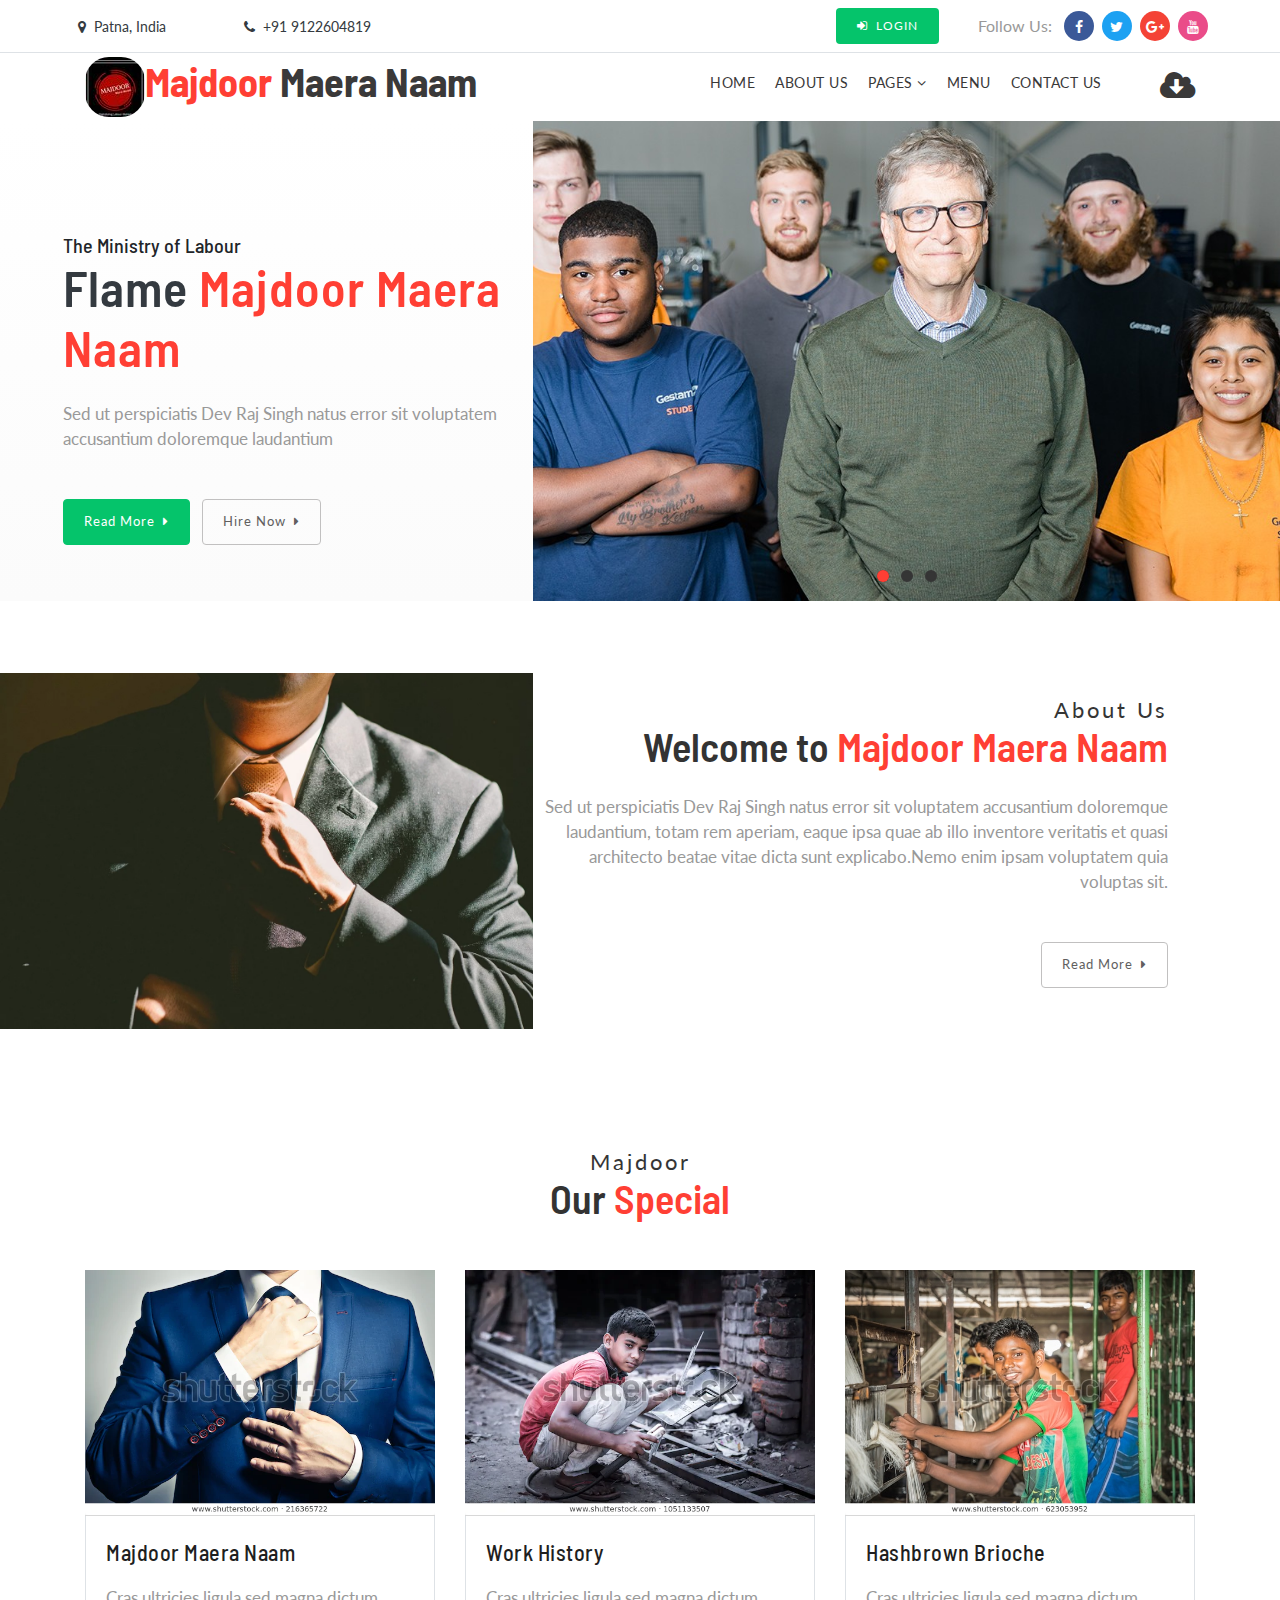
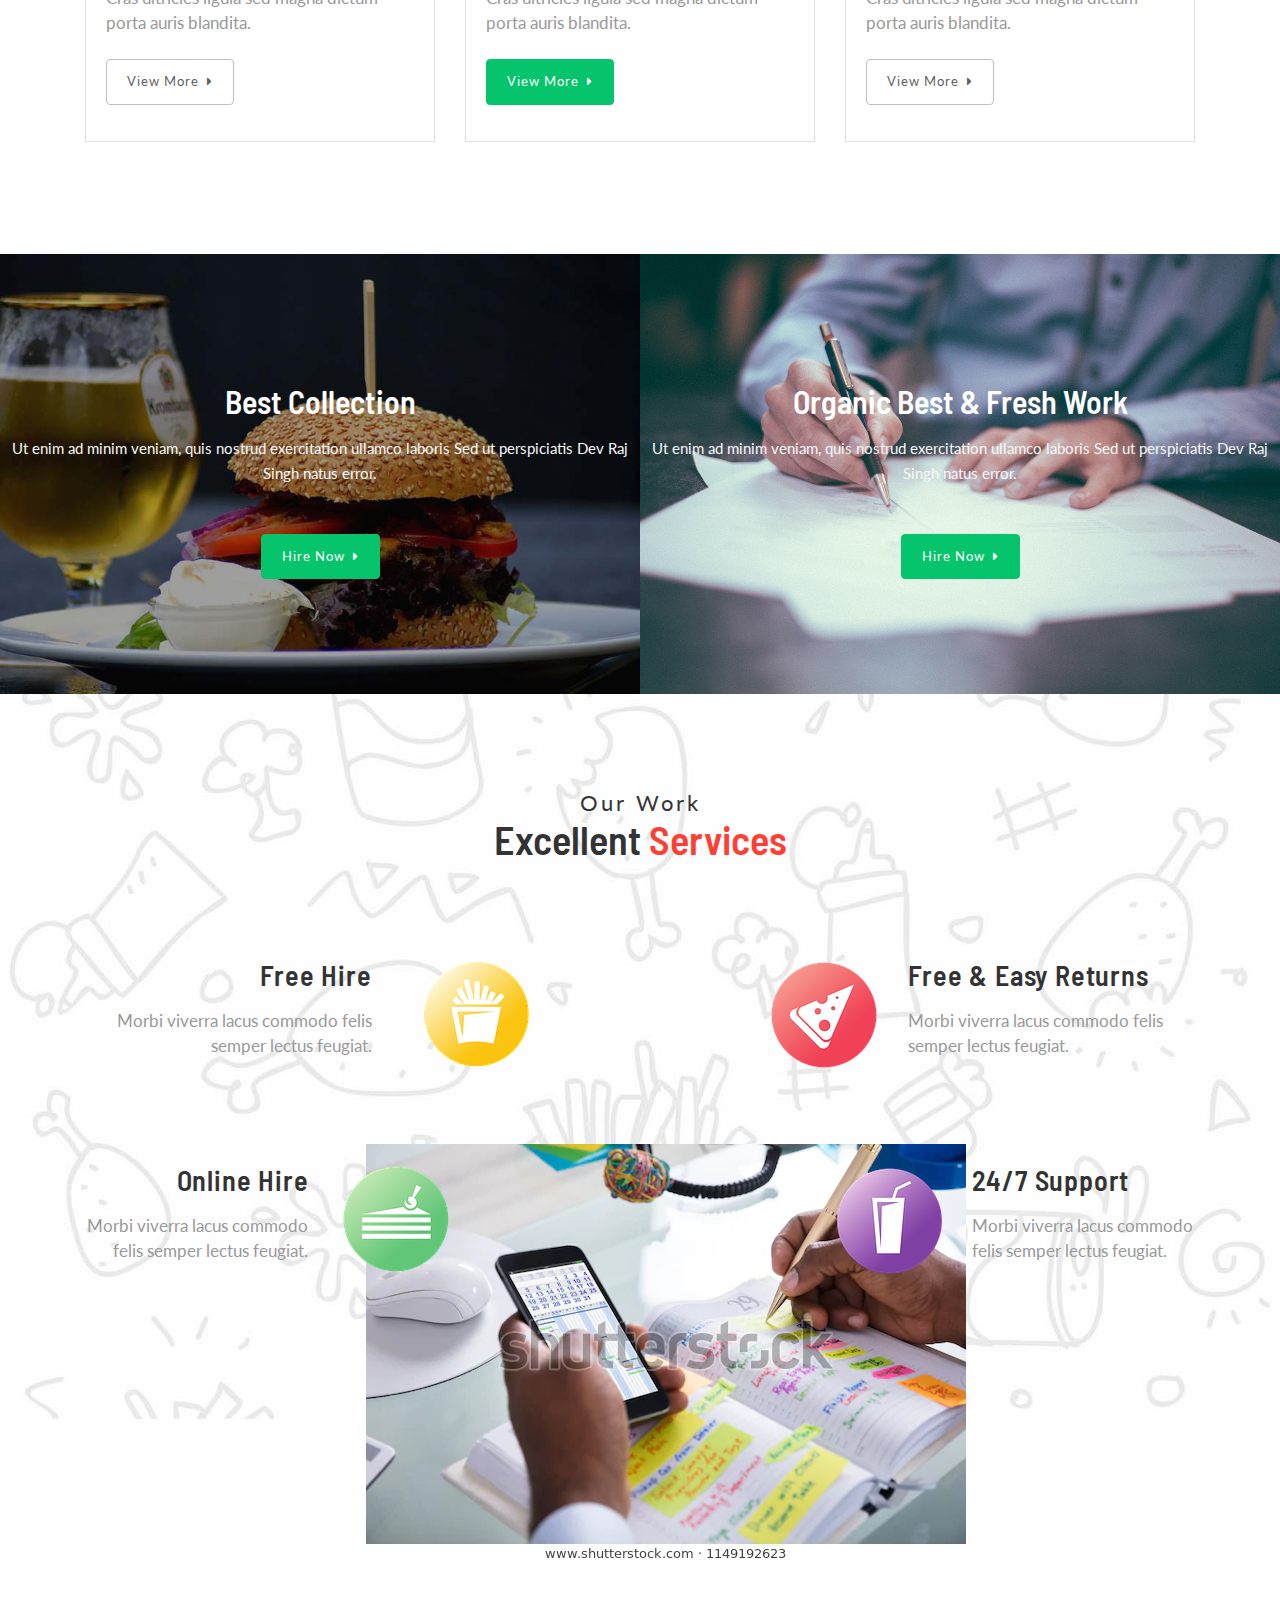
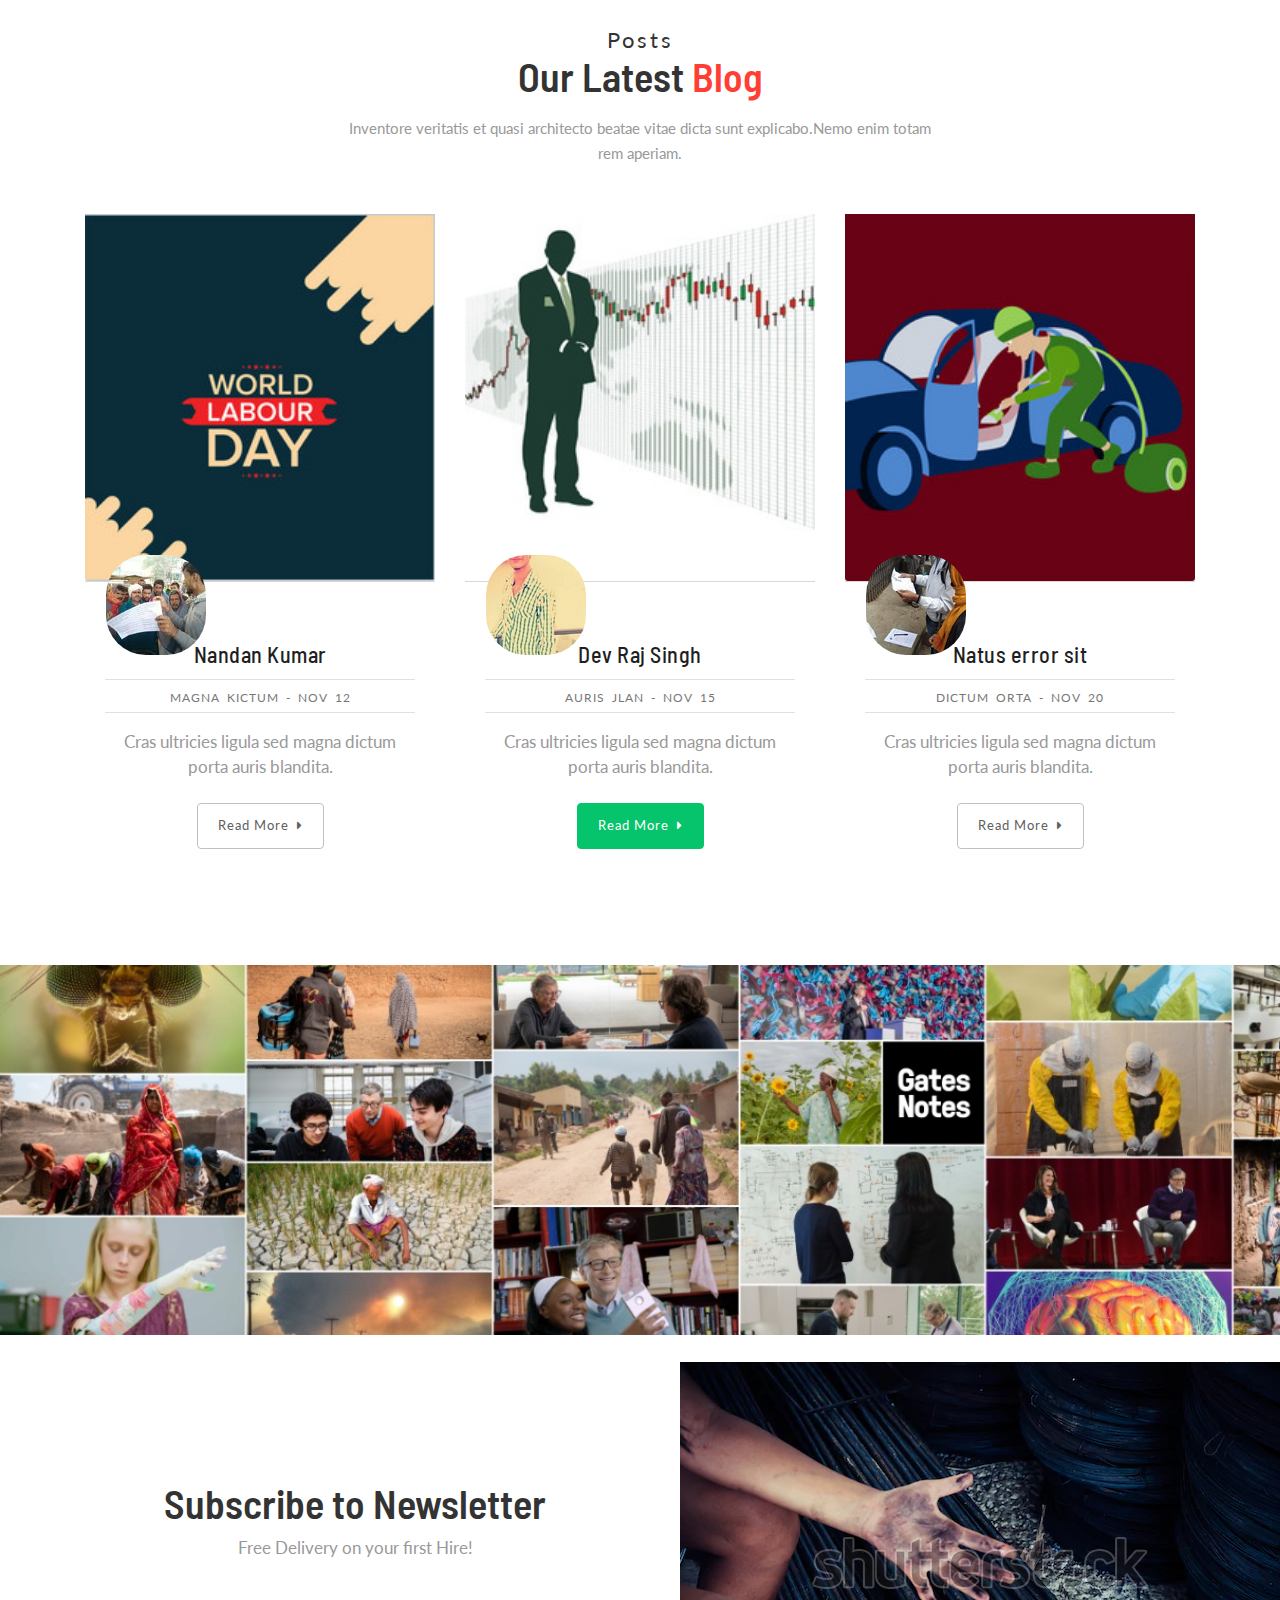
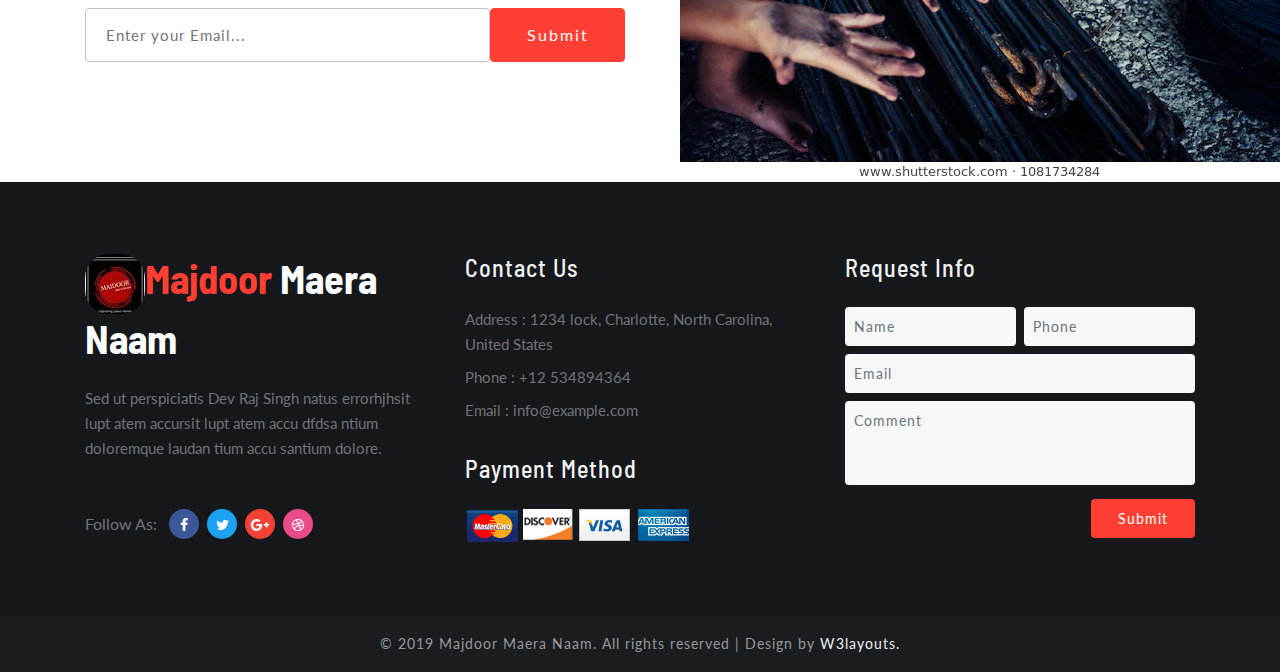
<file: index.html>
<!--
Author: W3layouts
Author URL: http://w3layouts.com
License: Creative Commons Attribution 3.0 Unported
License URL: http://creativecommons.org/licenses/by/3.0/
-->

<!DOCTYPE html>
<html lang="zxx">

<head>
	<title>Majdoor Maera Naam Restaurants Category Bootstrap Responsive Web Template | Home :: W3layouts</title>
	<!-- Meta tag Keywords -->
	<meta name="viewport" content="width=device-width, initial-scale=1">
	<meta charset="UTF-8" />
	<meta name="keywords"
		content="Majdoor Maera Naam Responsive web template, Bootstrap Web Templates, Flat Web Templates, Android Compatible web template, Smartphone Compatible web template, free webdesigns for Nokia, Samsung, LG, SonyEricsson, Motorola web design" />
	<script>
		addEventListener("load", function () {
			setTimeout(hideURLbar, 0);
		}, false);

		function hideURLbar() {
			window.scrollTo(0, 1);
		}
	</script>
	<!--// Meta tag Keywords -->

	<!-- Custom-Files -->
	<link rel="stylesheet" href="css/bootstrap.css">
	<!-- Bootstrap-Core-CSS -->
	<link href="css/css_slider.css" type="text/css" rel="stylesheet" media="all">
	<!-- css slider -->
	<link rel="stylesheet" href="css/style.css" type="text/css" media="all" />
	<!-- Style-CSS -->
	<link href="css/font-awesome.min.css" rel="stylesheet">
	<!-- Font-Awesome-Icons-CSS -->
	<!-- //Custom-Files -->

	<!-- Web-Fonts -->
	<link
		href="//fonts.googleapis.com/css?family=Lato:100,100i,300,300i,400,400i,700,700i,900,900i&amp;subset=latin-ext"
		rel="stylesheet">
	<link
		href="//fonts.googleapis.com/css?family=Barlow+Semi+Condensed:100,100i,200,200i,300,300i,400,400i,500,500i,600,600i,700,700i,800,800i,900,900i"
		rel="stylesheet">
	<!-- //Web-Fonts -->
</head>

<body>
	<!-- header -->
	<header id="home">
		<!-- top-bar -->
		<div class="top-bar py-2 border-bottom">
			<div class="container">
				<div class="row middle-flex">
					<div class="col-xl-7 col-md-5 top-social-agile mb-md-0 mb-1 text-lg-left text-center">
						<div class="row">
							<div class="col-xl-3 col-6 header-top_w3layouts">
								<p class="text-da">
									<span class="fa fa-map-marker mr-2"></span>Patna, India
								</p>
							</div>
							<div class="col-xl-3 col-6 header-top_w3layouts">
								<p class="text-da">
									<span class="fa fa-phone mr-2"></span>+91 9122604819
								</p>
							</div>
							<div class="col-xl-6"></div>
						</div>
					</div>
					<div class="col-xl-5 col-md-7 top-social-agile text-md-right text-center pr-sm-0 mt-md-0 mt-2">
						<div class="row middle-flex">
							<div class="col-lg-5 col-4 top-w3layouts p-md-0 text-right">
								<!-- login -->
								<a href="login.html" class="btn login-button-2 text-uppercase text-wh">
									<span class="fa fa-sign-in mr-2"></span>Login</a>
								<!-- //login -->
							</div>
							<div class="col-lg-7 col-8 social-grid-w3">
								<!-- social icons -->
								<ul class="top-right-info">
									<li>
										<p>Follow Us:</p>
									</li>
									<li class="facebook-w3">
										<a href="#facebook">
											<span class="fa fa-facebook-f"></span>
										</a>
									</li>
									<li class="twitter-w3">
										<a href="#twitter">
											<span class="fa fa-twitter"></span>
										</a>
									</li>
									<li class="google-w3">
										<a href="#google">
											<span class="fa fa-google-plus"></span>
										</a>
									</li>
									<li class="dribble-w3">
										<a href="#youtube">
											<span class="fa fa-youtube"></span>
										</a>
									</li>
								</ul>
								<!-- //social icons -->
							</div>
						</div>
					</div>
				</div>
			</div>
		</div>
	</header>
	<!-- //top-bar -->

	<!-- header 2 -->
	<!-- navigation -->
	<div class="main-top py-1">
		<div class="container">
			<div class="nav-content">
				<!-- logo -->
				<h1>
					<a id="logo" class="logo" href="index.html">
						<img src="images/logo.jpg" alt="" class="img-fluid rounded-circle"><span>Majdoor </span> Maera Naam
					</a>

				</h1>
				<!-- //logo -->
				<!-- nav -->
				<div class="nav_web-dealingsls">
					<nav>
						<label for="drop" class="toggle">Menu</label>
						<input type="checkbox" id="drop" />
						<ul class="menu">
							<li><a href="index.html">Home</a></li>
							<li><a href="about.html">About Us</a></li>
							<li>
								<!-- First Tier Drop Down -->
								<label for="drop-3" class="toggle toogle-2">Pages <span class="fa fa-angle-down"
										aria-hidden="true"></span>
								</label>
								<a href="#pages">Pages <span class="fa fa-angle-down" aria-hidden="true"></span></a>
								<input type="checkbox" id="drop-3" />
								<ul>
									<li><a class="drop-text" href="#services">Services</a></li>
									<li><a class="drop-text" href="about.html">Our Chefs</a></li>
									<li><a class="drop-text" href="#blog">Blog</a></li>
									<li><a class="drop-text" href="single.html">Single Page</a></li>
									<li><a class="drop-text" href="login.html">Login</a></li>
									<li><a class="drop-text" href="register.html">Register</a></li>
								</ul>
							</li>
							<li><a href="menu.html">Menu</a></li>
							<li><a href="contact.html">Contact Us</a></li>
							<li>
								<!-- login -->
								<a href="https://w3layouts.com/" target="_blank" class="dwn-button ml-lg-5">
									<span class="fa fa-cloud-download mt-lg-0 mt-4" aria-hidden="true"></span>
								</a>
								<!-- //login -->
							</li>
						</ul>
					</nav>
				</div>
				<!-- //nav -->
			</div>
		</div>
	</div>
	<!-- //navigation -->
	<!-- //header 2 -->

	<!-- banner -->
	<div class="baneer-w3ls">
		<div class="row no-gutters">
			<div class="col-xl-5 col-lg-6">
				<div class="banner-left-w3">
					<div class="container">
						<div class="banner-info_agile_w3ls">
							<h5>The Ministry of Labour </h5>
							<h3 class="text-da mb-4">Flame <span>Majdoor Maera Naam</span> </h3>
							<p>Sed ut perspiciatis Dev Raj Singh natus error sit voluptatem accusantium doloremque
								laudantium</p>
							<a href="about.html" class="button-w3ls active mt-5">Read More
								<span class="fa fa-caret-right ml-1" aria-hidden="true"></span>
							</a>
							<a href="menu.html" class="button-w3ls mt-5 ml-2">Hire Now
								<span class="fa fa-caret-right ml-1" aria-hidden="true"></span>
							</a>
						</div>
					</div>
				</div>
			</div>
			<div class="col-xl-7 col-lg-6 callbacks_container">
				<!-- banner slider -->
				<div class="csslider infinity" id="slider1">
					<input type="radio" name="slides" checked="checked" id="slides_1" />
					<input type="radio" name="slides" id="slides_2" />
					<input type="radio" name="slides" id="slides_3" />
					<ul class="banner_slide_bg">
						<li>
							<div class="banner-top1"></div>
						</li>
						<li>
							<div class="banner-top2"></div>
						</li>
						<li>
							<div class="banner-top3"></div>
						</li>
					</ul>
					<div class="arrows">
						<label for="slides_1"></label>
						<label for="slides_2"></label>
						<label for="slides_3"></label>
					</div>
					<div class="navigation">
						<div>
							<label for="slides_1"></label>
							<label for="slides_2"></label>
							<label for="slides_3"></label>
						</div>
					</div>
				</div>
				<!-- //banner slider -->
			</div>
		</div>
	</div>
	<!-- //banner -->
	<div class="clearfix"></div>

	<!-- about -->
	<div class="about-bottom">
		<div class="row no-gutters">
			<div class="col-lg-5 col-md-6 about">

			</div>
			<div class="col-lg-7 col-md-6 about-right-w3 text-right py-md-5">
				<div class="right-space py-xl-5 py-lg-3">
					<div class="title-section mb-4">
						<p class="w3ls-title-sub">About Us</p>
						<h3 class="w3ls-title">Welcome to <span>Majdoor Maera Naam</span></h3>
					</div>
					<p class="about-text">Sed ut perspiciatis Dev Raj Singh natus error sit voluptatem accusantium
						doloremque
						laudantium, totam rem aperiam, eaque ipsa quae ab illo inventore veritatis et quasi
						architecto
						beatae vitae dicta
						sunt explicabo.Nemo enim ipsam voluptatem quia voluptas sit.</p>
					<a href="about.html" class="button-w3ls mt-5">Read More
						<span class="fa fa-caret-right ml-1" aria-hidden="true"></span>
					</a>
				</div>
			</div>
		</div>
	</div>
	<!-- //about -->

	<!-- specials -->
	<section class="blog_w3ls py-5">
		<div class="container pb-xl-5 pb-lg-3">
			<div class="title-section text-center mb-md-5 mb-4">
				<p class="w3ls-title-sub">Majdoor</p>
				<h3 class="w3ls-title">Our <span>Special</span></h3>
			</div>
			<div class="row">
				<!-- blog grid -->
				<div class="col-lg-4 col-md-6">
					<div class="card border-0 med-blog">
						<div class="card-header p-0">
							<a href="menu.html">
								<img class="card-img-bottom" src="images/blog1.jpg" alt="Card image cap">
							</a>
						</div>
						<div class="card-body border border-top-0">
							<h5 class="blog-title card-title m-0"><a href="menu.html">Majdoor Maera Naam</a></h5>
							<p class="mt-3">Cras ultricies ligula sed magna dictum porta auris blandita.</p>
							<a href="menu.html" class="btn button-w3ls mt-4 mb-3">View More
								<span class="fa fa-caret-right ml-1" aria-hidden="true"></span>
							</a>
						</div>
					</div>
				</div>
				<!-- //blog grid -->
				<!-- blog grid -->
				<div class="col-lg-4 col-md-6 mt-md-0 mt-5">
					<div class="card border-0 med-blog">
						<div class="card-header p-0">
							<a href="menu.html">
								<img class="card-img-bottom" src="images/blog2.jpg" alt="Card image cap">
							</a>
						</div>
						<div class="card-body border border-top-0">
							<h5 class="blog-title card-title m-0"><a href="menu.html"> Work History</a></h5>
							<p class="mt-3">Cras ultricies ligula sed magna dictum porta auris blandita.</p>
							<a href="menu.html" class="button-w3ls active mt-4 mb-3">View More
								<span class="fa fa-caret-right ml-1" aria-hidden="true"></span>
							</a>
						</div>
					</div>
				</div>
				<!-- //blog grid -->
				<!-- blog grid -->
				<div class="col-lg-4 col-md-6 mt-lg-0 mt-5">
					<div class="card border-0 med-blog">
						<div class="card-header p-0">
							<a href="menu.html">
								<img class="card-img-bottom" src="images/blog3.jpg" alt="Card image cap">
							</a>
						</div>
						<div class="card-body border border-top-0">
							<h5 class="blog-title card-title m-0"><a href="menu.html">Hashbrown Brioche</a></h5>
							<p class="mt-3">Cras ultricies ligula sed magna dictum porta auris blandita.</p>
							<a href="menu.html" class="button-w3ls mt-4 mb-3">View More
								<span class="fa fa-caret-right ml-1" aria-hidden="true"></span>
							</a>
						</div>
					</div>
				</div>
				<!-- //blog grid -->
			</div>
		</div>
	</section>
	<!-- //specials -->

	<!-- two grids -->
	<section class="offer pt-lg-3">
		<div class="row no-gutters">
			<div class="col-md-6 p-0">
				<div class="blog-sec-w3">
					<div class="text-blog-w3 text-center p-2">
						<h4 class="text-wh mb-3"><a href="menu.html">Best  Collection</a></h4>
						<p class="text-li">Ut enim ad minim veniam, quis nostrud exercitation ullamco laboris Sed
							ut perspiciatis
							Dev Raj Singh natus error.</p>
						<a href="menu.html" class="button-w3ls active mt-5">Hire Now
							<span class="fa fa-caret-right ml-1" aria-hidden="true"></span>
						</a>
					</div>
				</div>
			</div>
			<div class="col-md-6 p-0">
				<div class="blog-sec-w3 blog-sec-w3-2">
					<div class="text-blog-w3 text-center p-2">
						<h4 class="text-wh mb-3"><a href="menu.html">Organic Best & Fresh Work</a></h4>
						<p class="text-li">Ut enim ad minim veniam, quis nostrud exercitation ullamco laboris Sed
							ut perspiciatis
							Dev Raj Singh natus error.</p>
						<a href="menu.html" class="button-w3ls active mt-5">Hire Now
							<span class="fa fa-caret-right ml-1" aria-hidden="true"></span>
						</a>
					</div>
				</div>
			</div>
		</div>
	</section>
	<!-- //two grids -->

	<!-- services -->
	<section class="middle py-5" id="services">
		<div class="container py-xl-5 py-lg-3">
			<div class="title-section text-center mb-md-5 mb-4">
				<p class="w3ls-title-sub">Our Work</p>
				<h3 class="w3ls-title mb-3">Excellent <span>Services</span></h3>
			</div>
			<div class="row grids-w3 py-xl-5 py-lg-4 pt-lg-0 pt-4">
				<div class="col-lg-5 w3pvt-lauits_banner_bottom_left">
					<div class="row">
						<div class="col-8 wthree_banner_bottom_grid_right text-right">
							<h4 class="mb-3"><a href="login.html">Free Hire</a></h4>
							<p>Morbi viverra lacus commodo felis semper lectus feugiat.</p>
						</div>
						<div class="col-4 wthree_banner_bottom_grid_left text-lg-right text-center">
							<img src="images/s1.png" alt="" class="img-fluid ">
						</div>
					</div>
				</div>
				<div class="col-lg-2 w3pvt-lauits_banner_bottom_left">

				</div>
				<div class="col-lg-5 w3pvt-lauits_banner_bottom_left mt-lg-0 mt-4">
					<div class="row">
						<div class="col-4 wthree_banner_bottom_grid_left text-lg-right text-center">
							<img src="images/s2.png" alt="" class="img-fluid">
						</div>
						<div class="col-8 wthree_banner_bottom_grid_right">
							<h4 class="mb-3"><a href="login.html">Free & Easy Returns</a></h4>
							<p>Morbi viverra lacus commodo felis semper lectus feugiat.</p>
						</div>
					</div>
				</div>
			</div>
			<div class="row grids-w3 py-xl-5 py-lg-4 mt-lg-0 mt-4">
				<div class="col-lg-4 w3pvt-lauits_banner_bottom_left">
					<div class="row">
						<div class="col-8 wthree_banner_bottom_grid_right text-right pl-lg-0">
							<h4 class="mb-3"><a href="login.html">Online Hire</a></h4>
							<p>Morbi viverra lacus commodo felis semper lectus feugiat.</p>
						</div>
						<div class="col-4 wthree_banner_bottom_grid_left text-lg-right text-center pr-lg-0">
							<img src="images/s3.png" alt="" class="img-fluid">
						</div>
					</div>
				</div>
				<div class="col-lg-4 w3pvt-lauits_banner_bottom_left pr-0">

				</div>
				<div class="col-lg-4 w3pvt-lauits_banner_bottom_left mt-lg-0 mt-4">
					<div class="row">
						<div class="col-4 wthree_banner_bottom_grid_left text-lg-right text-center pl-lg-0">
							<img src="images/s4.png" alt="" class="img-fluid">
						</div>
						<div class="col-8 wthree_banner_bottom_grid_right pr-lg-0">
							<h4 class="mb-3"><a href="login.html">24/7 Support</a></h4>
							<p>Morbi viverra lacus commodo felis semper lectus feugiat.</p>
						</div>
					</div>
				</div>
			</div>
		</div>
		<div class="img-blog-2">
			<img src="images/img.png" alt="" class="img-fluid">
		</div>
	</section>
	<!-- //services -->

	<!-- blog -->
	<section class="blog_w3ls py-5" id="blog">
		<div class="container py-xl-5 py-lg-3">
			<div class="title-section text-center mb-md-5 mb-4">
				<p class="w3ls-title-sub">Posts</p>
				<h3 class="w3ls-title mb-3">Our Latest <span>Blog</span></h3>
				<p class="titile-para-text mx-auto">Inventore veritatis et quasi architecto beatae vitae dicta sunt
					explicabo.Nemo
					enim totam rem aperiam.</p>
			</div>
			<div class="row">
				<!-- blog grid -->
				<div class="col-lg-4 col-md-6">
					<div class="card border-0">
						<div class="card-header p-0">
							<a href="single.html">
								<img src="images/blog1.png" class="card-img-bottom img-fluid" alt="image">
							</a>
							<img src="images/te1.jpg" alt="" class="img-blog rounded-circle img-fluid">
						</div>
						<div class="card-body text-center pt-5 mt-2">
							<h5 class="blog-title card-title mb-2"><a href="single.html">Nandan Kumar</a></h5>
							<div class="blog_w3icon border-top border-bottom py-1 mb-3">
								<span>
									Magna Kictum - Nov 12</span>
							</div>
							<p>Cras ultricies ligula sed magna dictum porta auris blandita.</p>
							<a href="single.html" class="button-w3ls mt-4">Read More
								<span class="fa fa-caret-right ml-1" aria-hidden="true"></span>
							</a>
						</div>
					</div>
				</div>
				<!-- //blog grid -->
				<!-- blog grid -->
				<div class="col-lg-4 col-md-6">
					<div class="card border-0">
						<div class="card-header p-0">
							<a href="single.html">
								<img src="images/blog2.png" class="card-img-bottom img-fluid" alt="image">
							</a>
							<img src="images/te2.jpg" alt="" class="img-blog rounded-circle img-fluid">
						</div>
						<div class="card-body text-center pt-5 mt-2">
							<h5 class="blog-title card-title mb-2"><a href="single.html">Dev Raj Singh</a></h5>
							<div class="blog_w3icon border-top border-bottom py-1 mb-3">
								<span>
									Auris Jlan - Nov 15</span>
							</div>
							<p>Cras ultricies ligula sed magna dictum porta auris blandita.</p>
							<a href="single.html" class="button-w3ls active mt-4">Read More
								<span class="fa fa-caret-right ml-1" aria-hidden="true"></span>
							</a>
						</div>
					</div>
				</div>
				<!-- //blog grid -->
				<!-- blog grid -->
				<div class="col-lg-4 col-md-6 mt-lg-0 mt-4">
					<div class="card border-0">
						<div class="card-header p-0">
							<a href="single.html">
								<img src="images/blog3.png" class="card-img-bottom img-fluid" alt="image">
							</a>
							<img src="images/te3.jpg" alt="" class="img-blog rounded-circle img-fluid">
						</div>
						<div class="card-body text-center pt-5 mt-2">
							<h5 class="blog-title card-title mb-2"><a href="single.html">Natus error sit</a></h5>
							<div class="blog_w3icon border-top border-bottom py-1 mb-3">
								<span>
									Dictum Orta - Nov 20</span>
							</div>
							<p>Cras ultricies ligula sed magna dictum porta auris blandita.</p>
							<a href="single.html" class="button-w3ls mt-4">Read More
								<span class="fa fa-caret-right ml-1" aria-hidden="true"></span>
							</a>
						</div>
					</div>
				</div>
				<!-- //blog grid -->
			</div>
		</div>
	</section>
	<!-- //blog -->

	<!-- slides images -->
	<section class="wthree-slider" id="masthead">

	</section>
	<!-- //slides images -->

	<!-- newsletter -->
	<section class="subscribe-main py-5">
		<div class="container py-xl-5 py-3">
			<div class="row pb-lg-4 pt-lg-5">
				<div class="col-lg-6 col-md-9 text-center">
					<h3 class="w3ls-title mb-2">Subscribe to Newsletter</h3>
					<p class="mb-xl-5 mb-4">Free Delivery on your first Hire!</p>
					<form action="#" method="post" class="d-flex newsletter-info">
						<input type="email" name="email" placeholder="Enter your Email..." required="">
						<button type="submit">Submit</button>
					</form>
				</div>
				<div class="col-lg-6 col-md-3">

				</div>
			</div>
			<img src="images/sub.png" alt="" class="img-fluid sub-img">
		</div>
	</section>
	<!-- //newsletter -->

	<!-- footer -->
	<footer class="py-5">
		<div class="container py-xl-4">
			<div class="row footer-top">
				<div class="col-lg-4 footer-grid_section_1its footer-text">
					<!-- logo -->
					<h2>
						<a class="logo text-wh" href="index.html">
							<img src="images/logo.jpg" alt="" class="img-fluid rounded-circle"><span>Majdoor</span> Maera Naam
						</a>
					</h2>
					<!-- //logo -->
					<p class="mt-lg-4 mt-3 mb-lg-5 mb-4">Sed ut perspiciatis Dev Raj Singh natus errorhjhsit lupt
						atem
						accursit lupt atem accu
						dfdsa
						ntium doloremque laudan tium accu santium dolore.</p>
					<!-- social icons -->
					<ul class="top-right-info">
						<li>
							<p>Follow As:</p>
						</li>
						<li class="facebook-w3">
							<a href="#facebbok">
								<span class="fa fa-facebook-f"></span>
							</a>
						</li>
						<li class="twitter-w3">
							<a href="#twitter">
								<span class="fa fa-twitter"></span>
							</a>
						</li>
						<li class="google-w3">
							<a href="#google">
								<span class="fa fa-google-plus"></span>
							</a>
						</li>
						<li class="dribble-w3">
							<a href="#dribble">
								<span class="fa fa-dribbble"></span>
							</a>
						</li>
					</ul>
					<!-- //social icons -->
				</div>
				<div class="col-lg-4 footer-grid_section_1its my-lg-0 my-sm-4 my-4">
					<div class="footer-title">
						<h3>Contact Us</h3>
					</div>
					<div class="footer-text mt-4">
						<p>Address : 1234 lock, Charlotte, North Carolina, United States</p>
						<p class="my-2">Phone : +12 534894364</p>
						<p>Email : <a href="mailto:info@example.com">info@example.com</a></p>
					</div>
					<div class="footer-title mt-4 pt-md-2">
						<h3>Payment Method</h3>
					</div>
					<ul class="list-unstyled payment-links mt-4">
						<li>
							<a href="login.html"><img src="images/pay2.png" alt=""></a>
						</li>
						<li>
							<a href="login.html"><img src="images/pay5.png" alt=""></a>
						</li>
						<li>
							<a href="login.html"><img src="images/pay1.png" alt=""></a>
						</li>
						<li>
							<a href="login.html"><img src="images/pay4.png" alt=""></a>
						</li>
					</ul>
				</div>
				<div class="col-lg-4 footer-grid_section_1its">
					<div class="footer-title">
						<h3>Request Info</h3>
					</div>
					<div class="info-form-right mt-4 p-0">
						<form action="#" method="post">
							<div class="row">
								<div class="col-lg-6 form-group mb-2 pr-lg-1">
									<input type="text" class="form-control" name="Name" placeholder="Name" required="">
								</div>
								<div class="col-lg-6 form-group mb-2 pl-lg-1">
									<input type="text" class="form-control" name="Phone" placeholder="Phone"
										required="">
								</div>
							</div>
							<div class="form-group mb-2">
								<input type="email" class="form-control" name="Email" placeholder="Email" required="">
							</div>
							<div class="form-group mb-2">
								<textarea name="Comment" class="form-control" placeholder="Comment"
									required=""></textarea>
							</div>
							<button type="submit" class="btn submit-contact ml-auto">Submit</button>
						</form>
					</div>
				</div>
			</div>
		</div>
	</footer>
	<!-- //footer -->
	<!-- copyright -->
	<div class="cpy-right text-center py-3">
		<p>© 2019 Majdoor Maera Naam. All rights reserved | Design by
			<a href="http://w3layouts.com"> W3layouts.</a>
		</p>
	</div>
	<!-- //copyright -->
	<!-- move top icon -->
	<a href="#home" class="move-top text-center">
		<span class="fa fa-level-up" aria-hidden="true"></span>
	</a>
	<!-- //move top icon -->

</body>

</html>
</file>
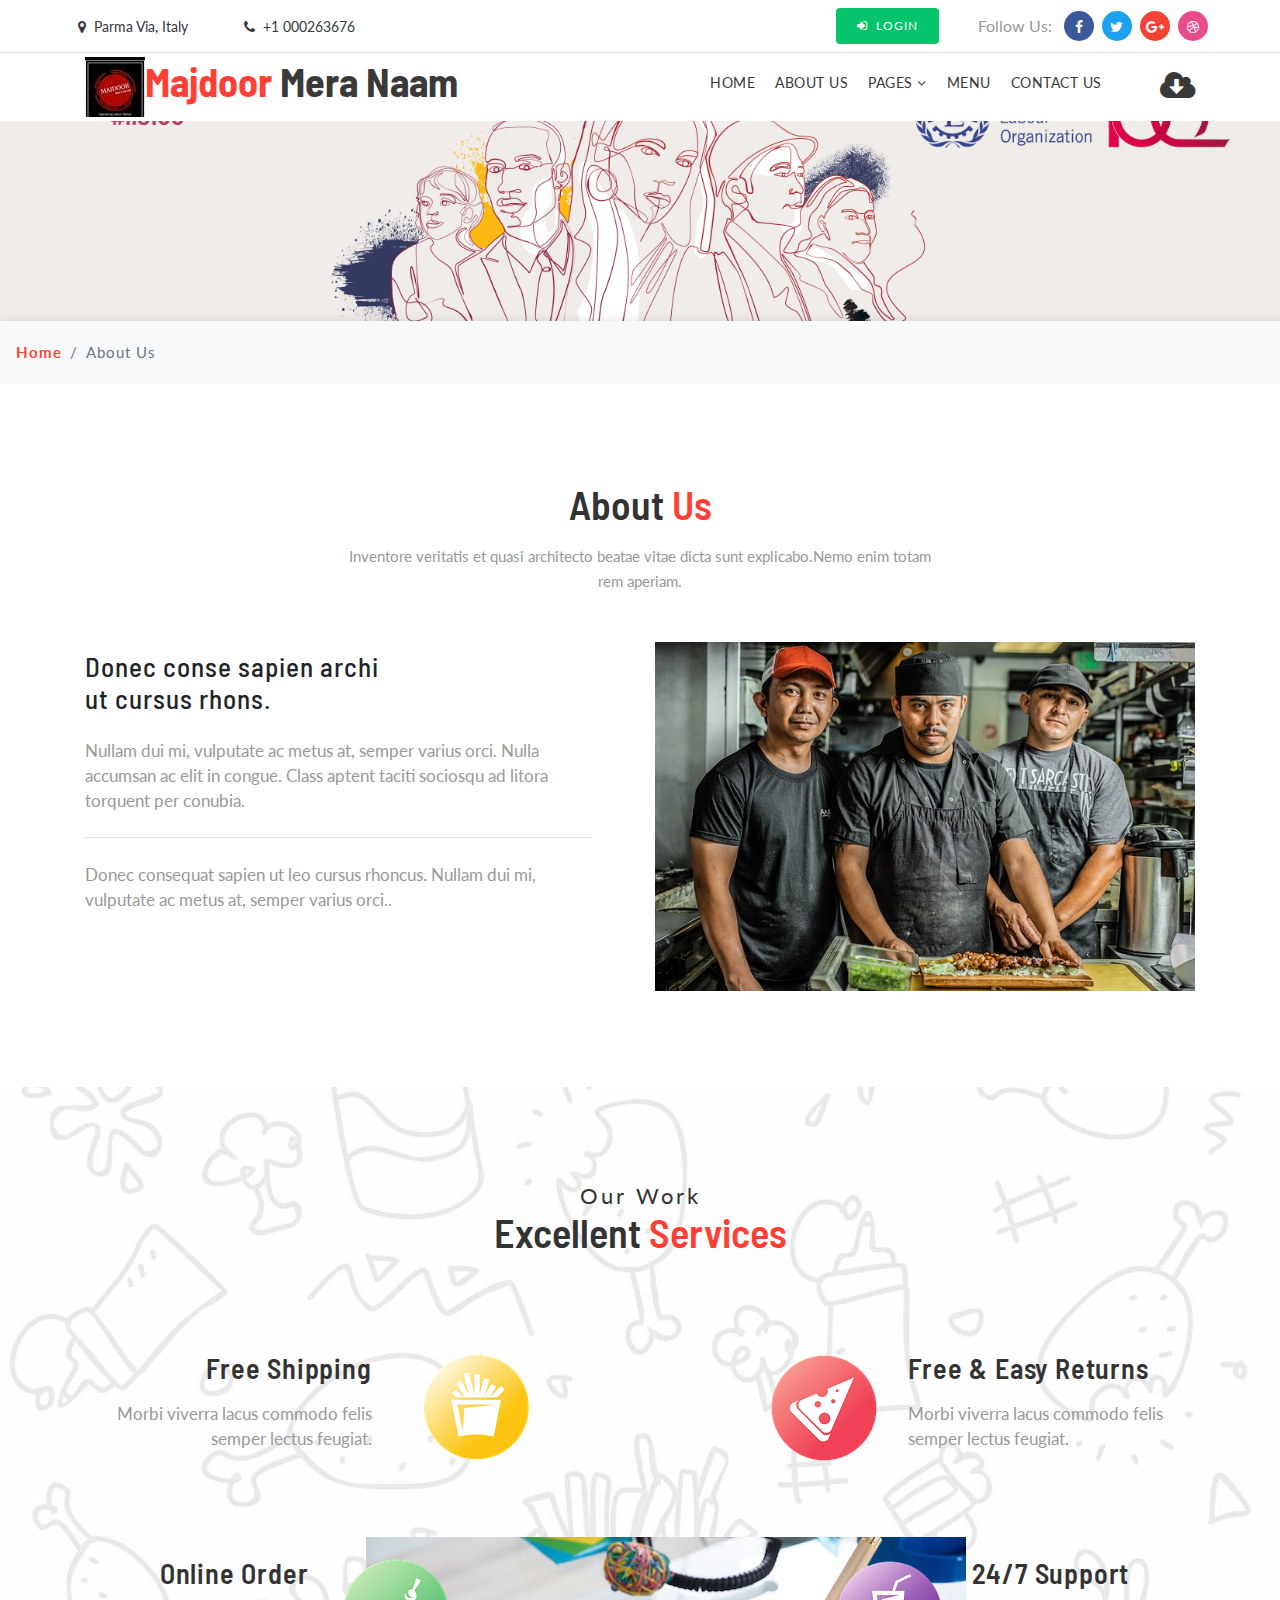
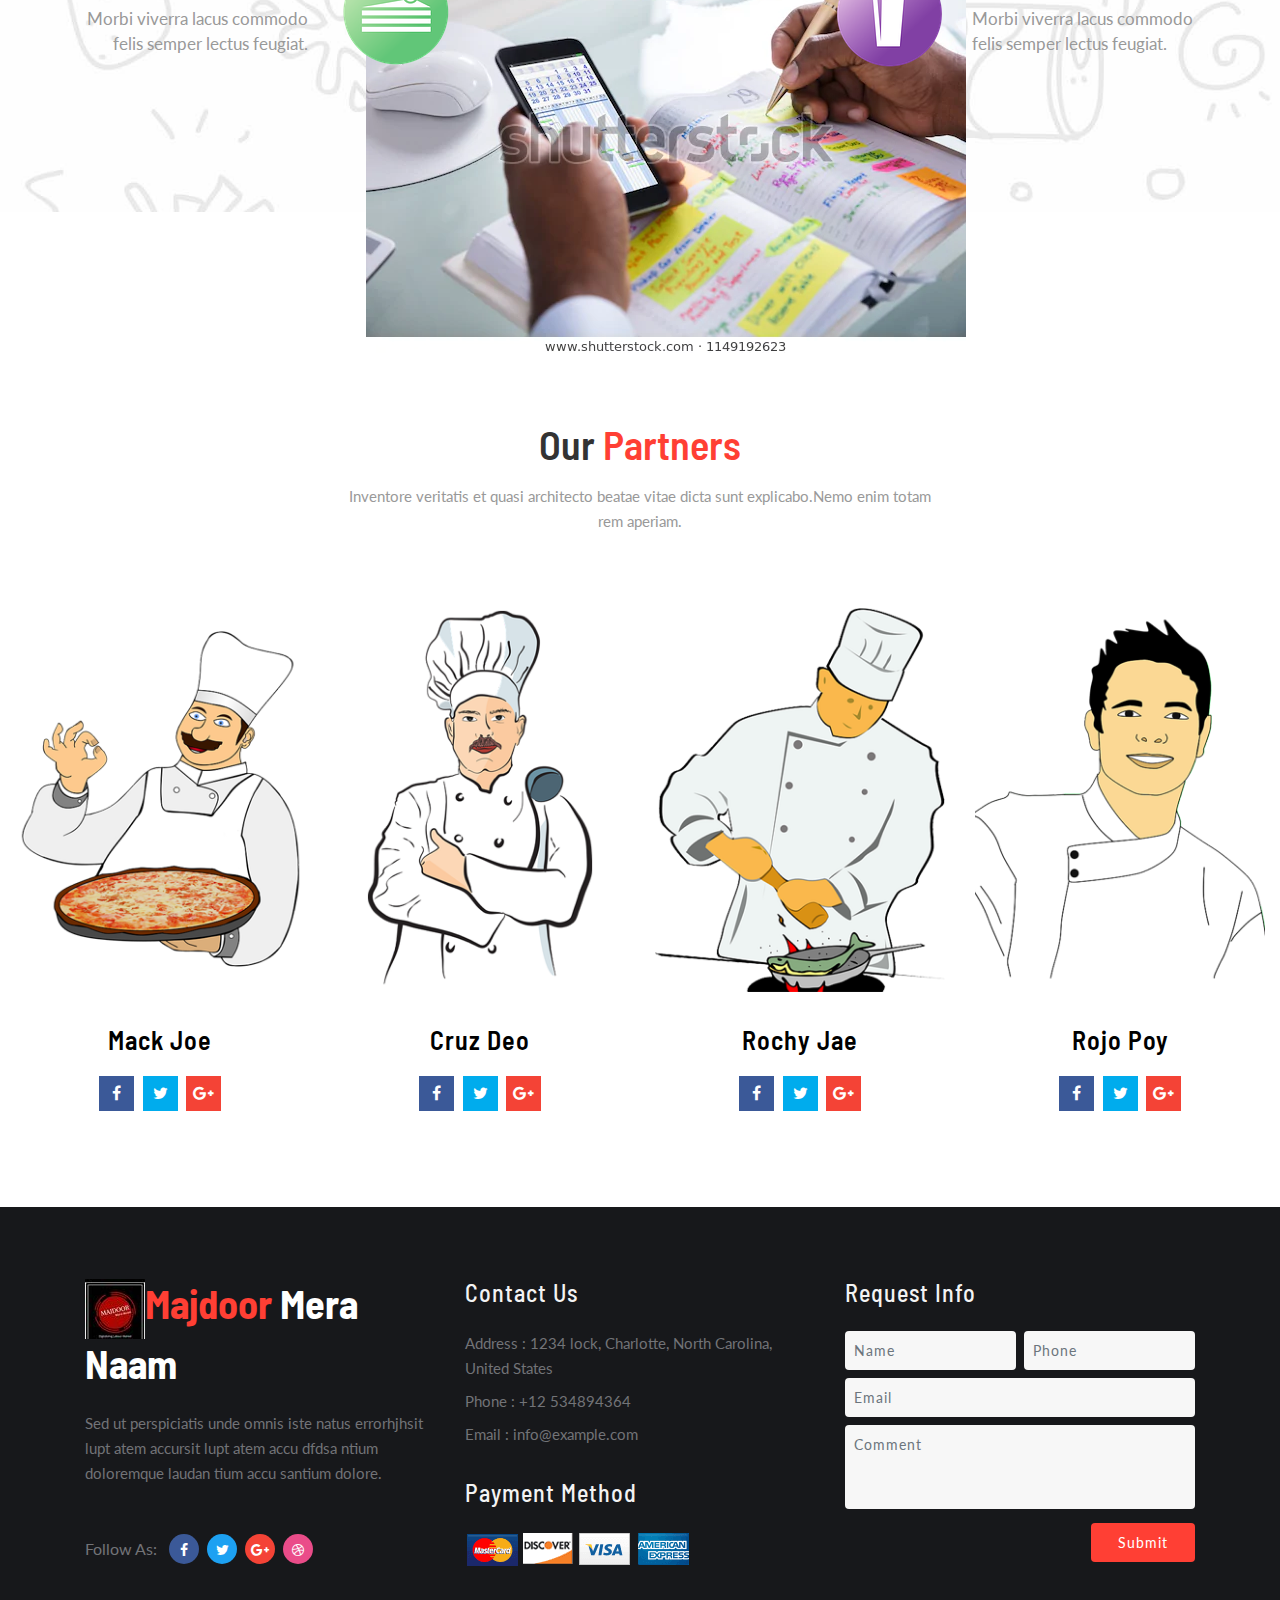
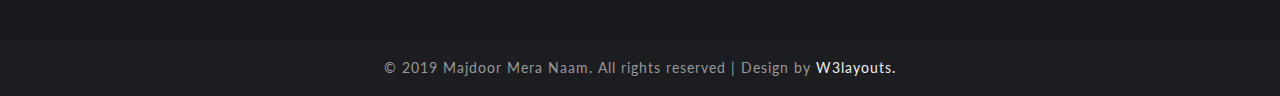
<file: about.html>
<!--
Author: W3layouts
Author URL: http://w3layouts.com
License: Creative Commons Attribution 3.0 Unported
License URL: http://creativecommons.org/licenses/by/3.0/
-->

<!DOCTYPE html>
<html lang="zxx">

<head>
	<title>Majdoor Mera Naam Restaurants Category Bootstrap Responsive Web Template | About Us :: W3layouts</title>
	<!-- Meta tag Keywords -->
	<meta name="viewport" content="width=device-width, initial-scale=1">
	<meta charset="UTF-8" />
	<meta name="keywords"
		content="Majdoor Mera Naam Responsive web template, Bootstrap Web Templates, Flat Web Templates, Android Compatible web template, Smartphone Compatible web template, free webdesigns for Nokia, Samsung, LG, SonyEricsson, Motorola web design" />
	<script>
		addEventListener("load", function () {
			setTimeout(hideURLbar, 0);
		}, false);

		function hideURLbar() {
			window.scrollTo(0, 1);
		}
	</script>
	<!--// Meta tag Keywords -->

	<!-- Custom-Files -->
	<link rel="stylesheet" href="css/bootstrap.css">
	<!-- Bootstrap-Core-CSS -->
	<link rel="stylesheet" href="css/style.css" type="text/css" media="all" />
	<!-- Style-CSS -->
	<link href="css/font-awesome.min.css" rel="stylesheet">
	<!-- Font-Awesome-Icons-CSS -->
	<!-- //Custom-Files -->

	<!-- Web-Fonts -->
	<link
		href="//fonts.googleapis.com/css?family=Lato:100,100i,300,300i,400,400i,700,700i,900,900i&amp;subset=latin-ext"
		rel="stylesheet">
	<link
		href="//fonts.googleapis.com/css?family=Barlow+Semi+Condensed:100,100i,200,200i,300,300i,400,400i,500,500i,600,600i,700,700i,800,800i,900,900i"
		rel="stylesheet">
	<!-- //Web-Fonts -->
</head>

<body>
	<!-- header -->
	<header id="home">
		<!-- top-bar -->
		<div class="top-bar py-2 border-bottom">
			<div class="container">
				<div class="row middle-flex">
					<div class="col-xl-7 col-md-5 top-social-agile mb-md-0 mb-1 text-lg-left text-center">
						<div class="row">
							<div class="col-xl-3 col-6 header-top_w3layouts">
								<p class="text-da">
									<span class="fa fa-map-marker mr-2"></span>Parma Via, Italy
								</p>
							</div>
							<div class="col-xl-3 col-6 header-top_w3layouts">
								<p class="text-da">
									<span class="fa fa-phone mr-2"></span>+1 000263676
								</p>
							</div>
							<div class="col-xl-6"></div>
						</div>
					</div>
					<div class="col-xl-5 col-md-7 top-social-agile text-md-right text-center pr-sm-0 mt-md-0 mt-2">
						<div class="row middle-flex">
							<div class="col-lg-5 col-4 top-w3layouts p-md-0 text-right">
								<!-- login -->
								<a href="login.html" class="btn login-button-2 text-uppercase text-wh">
									<span class="fa fa-sign-in mr-2"></span>Login</a>
								<!-- //login -->
							</div>
							<div class="col-lg-7 col-8 social-grid-w3">
								<!-- social icons -->
								<ul class="top-right-info">
									<li>
										<p>Follow Us:</p>
									</li>
									<li class="facebook-w3">
										<a href="#facebook">
											<span class="fa fa-facebook-f"></span>
										</a>
									</li>
									<li class="twitter-w3">
										<a href="#twitter">
											<span class="fa fa-twitter"></span>
										</a>
									</li>
									<li class="google-w3">
										<a href="#google">
											<span class="fa fa-google-plus"></span>
										</a>
									</li>
									<li class="dribble-w3">
										<a href="#dribble">
											<span class="fa fa-dribbble"></span>
										</a>
									</li>
								</ul>
								<!-- //social icons -->
							</div>
						</div>
					</div>
				</div>
			</div>
		</div>
	</header>
	<!-- //top-bar -->

	<!-- header 2 -->
	<!-- navigation -->
	<div class="main-top py-1">
		<div class="container">
			<div class="nav-content">
				<!-- logo -->
				<h1>
					<a id="logo" class="logo" href="index.html">
						<img src="images/logo.jpg" alt="" class="img-fluid"><span>Majdoor</span> Mera Naam
					</a>
				</h1>
				<!-- //logo -->
				<!-- nav -->
				<div class="nav_web-dealingsls">
					<nav>
						<label for="drop" class="toggle">Menu</label>
						<input type="checkbox" id="drop" />
						<ul class="menu">
							<li><a href="index.html">Home</a></li>
							<li><a href="about.html">About Us</a></li>
							<li>
								<!-- First Tier Drop Down -->
								<label for="drop-3" class="toggle toogle-2">Pages <span class="fa fa-angle-down"
										aria-hidden="true"></span>
								</label>
								<a href="#pages">Pages <span class="fa fa-angle-down" aria-hidden="true"></span></a>
								<input type="checkbox" id="drop-3" />
								<ul>
									<li><a class="drop-text" href="#services">Services</a></li>
									<li><a class="drop-text" href="#Partners">Our Partners</a></li>
									<li><a class="drop-text" href="index.html">Blog</a></li>
									<li><a class="drop-text" href="single.html">Single Page</a></li>
									<li><a class="drop-text" href="login.html">Login</a></li>
									<li><a class="drop-text" href="register.html">Register</a></li>
								</ul>
							</li>
							<li><a href="menu.html">Menu</a></li>
							<li><a href="contact.html">Contact Us</a></li>
							<li>
								<!-- login -->
								<a href="https://w3layouts.com/" target="_blank" class="dwn-button ml-lg-5">
									<span class="fa fa-cloud-download mt-lg-0 mt-4" aria-hidden="true"></span>
								</a>
								<!-- //login -->
							</li>
						</ul>
					</nav>
				</div>
				<!-- //nav -->
			</div>
		</div>
	</div>
	<!-- //navigation -->
	<!-- //header 2 -->

	<!-- banner -->
	<div class="main-banner-2">

	</div>
	<!-- //banner -->
	<!-- page details -->
	<div class="breadcrumb-agile bg-light py-2">
		<ol class="breadcrumb bg-light m-0">
			<li class="breadcrumb-item">
				<a href="index.html">Home</a>
			</li>
			<li class="breadcrumb-item active" aria-current="page">About Us</li>
		</ol>
	</div>
	<!-- //page details -->

	<!-- about -->
	<section class="w3ls-bnrbtm py-5" id="about">
		<div class="container py-xl-5 py-lg-3">
			<div class="title-section text-center mb-md-5 mb-4">
				<h3 class="w3ls-title mb-3">About <span>Us</span></h3>
				<p class="titile-para-text mx-auto">Inventore veritatis et quasi architecto beatae vitae dicta sunt
					explicabo.Nemo
					enim totam rem aperiam.</p>
			</div>
			<div class="row">
				<div class="col-lg-6 pr-xl-5 mt-xl-2 mt-lg-0">
					<h3 class="title-sub mb-4">Donec conse sapien archi<br>ut cursus rhons.</h3>
					<p class="sub-para">Nullam dui mi, vulputate ac metus
						at, semper
						varius orci. Nulla accumsan ac elit in congue. Class aptent taciti sociosqu ad litora torquent
						per conubia.</p>
					<p class="sub-para pt-4 mt-4 border-top">Donec consequat sapien ut leo cursus rhoncus. Nullam dui
						mi, vulputate ac metus at, semper varius orci..</p>
				</div>
				<div class="col-lg-6 text-center mt-lg-0 mt-4">
					<img src="images/ab.jpg" alt="about" class="img-fluid" />
				</div>
			</div>
		</div>
	</section>
	<!-- //about -->

	<!-- services -->
	<section class="middle py-5" id="services">
		<div class="container py-xl-5 py-lg-3">
			<div class="title-section text-center mb-md-5 mb-4">
				<p class="w3ls-title-sub">Our Work</p>
				<h3 class="w3ls-title mb-3">Excellent <span>Services</span></h3>
			</div>
			<div class="row grids-w3 py-xl-5 py-lg-4 pt-lg-0 pt-4">
				<div class="col-lg-5 w3pvt-lauits_banner_bottom_left">
					<div class="row">
						<div class="col-8 wthree_banner_bottom_grid_right text-right">
							<h4 class="mb-3"><a href="login.html">Free Shipping</a></h4>
							<p>Morbi viverra lacus commodo felis semper lectus feugiat.</p>
						</div>
						<div class="col-4 wthree_banner_bottom_grid_left text-lg-right text-center">
							<img src="images/s1.png" alt="" class="img-fluid">
						</div>
					</div>
				</div>
				<div class="col-lg-2 w3pvt-lauits_banner_bottom_left">

				</div>
				<div class="col-lg-5 w3pvt-lauits_banner_bottom_left mt-lg-0 mt-4">
					<div class="row">
						<div class="col-4 wthree_banner_bottom_grid_left text-lg-right text-center">
							<img src="images/s2.png" alt="" class="img-fluid">
						</div>
						<div class="col-8 wthree_banner_bottom_grid_right">
							<h4 class="mb-3"><a href="login.html">Free & Easy Returns</a></h4>
							<p>Morbi viverra lacus commodo felis semper lectus feugiat.</p>
						</div>
					</div>
				</div>
			</div>
			<div class="row grids-w3 py-xl-5 py-lg-4 mt-lg-0 mt-4">
				<div class="col-lg-4 w3pvt-lauits_banner_bottom_left">
					<div class="row">
						<div class="col-8 wthree_banner_bottom_grid_right text-right pl-lg-0">
							<h4 class="mb-3"><a href="login.html">Online Order</a></h4>
							<p>Morbi viverra lacus commodo felis semper lectus feugiat.</p>
						</div>
						<div class="col-4 wthree_banner_bottom_grid_left text-lg-right text-center pr-lg-0">
							<img src="images/s3.png" alt="" class="img-fluid">
						</div>
					</div>
				</div>
				<div class="col-lg-4 w3pvt-lauits_banner_bottom_left pr-0">

				</div>
				<div class="col-lg-4 w3pvt-lauits_banner_bottom_left mt-lg-0 mt-4">
					<div class="row">
						<div class="col-4 wthree_banner_bottom_grid_left text-lg-right text-center pl-lg-0">
							<img src="images/s4.png" alt="" class="img-fluid">
						</div>
						<div class="col-8 wthree_banner_bottom_grid_right pr-lg-0">
							<h4 class="mb-3"><a href="login.html">24/7 Support</a></h4>
							<p>Morbi viverra lacus commodo felis semper lectus feugiat.</p>
						</div>
					</div>
				</div>
			</div>
		</div>
		<div class="img-blog-2">
			<img src="images/img.png" alt="" class="img-fluid">
		</div>
	</section>
	<!-- //services -->

	<!-- team -->
	<div class="team py-5" id="Partners">
		<div class="container-fluid py-xl-5 py-lg-3">
			<div class="title-section text-center mb-md-5 mb-4">
				<h3 class="w3ls-title mb-3">Our <span>Partners</span></h3>
				<p class="titile-para-text mx-auto">Inventore veritatis et quasi architecto beatae vitae dicta sunt
					explicabo.Nemo
					enim totam rem aperiam.</p>
			</div>
			<div class="row team-bottom pt-4">
				<div class="col-lg-3 col-6 team-grid">
					<a href="#team"><img src="images/t1.png" class="img-fluid" alt=""></a>
					<div class="caption">
						<div class="team-text">
							<h4><a href="#team">Mack Joe</a></h4>
						</div>
						<ul>
							<li>
								<a href="#">
									<i class="fa fa-facebook f1" aria-hidden="true"></i>
								</a>
							</li>
							<li>
								<a href="#">
									<i class="fa fa-twitter f2" aria-hidden="true"></i>
								</a>
							</li>
							<li>
								<a href="#">
									<i class="fa fa-google-plus f3" aria-hidden="true"></i>
								</a>
							</li>
						</ul>
					</div>
				</div>
				<div class="col-lg-3 col-6 team-grid">
					<a href="#team"><img src="images/t2.png" class="img-fluid" alt=""></a>
					<div class="caption">
						<div class="team-text">
							<h4><a href="#team">Cruz Deo</a></h4>
						</div>
						<ul>
							<li>
								<a href="#">
									<i class="fa fa-facebook f1" aria-hidden="true"></i>
								</a>
							</li>
							<li>
								<a href="#">
									<i class="fa fa-twitter f2" aria-hidden="true"></i>
								</a>
							</li>
							<li>
								<a href="#">
									<i class="fa fa-google-plus f3" aria-hidden="true"></i>
								</a>
							</li>
						</ul>
					</div>
				</div>
				<div class="col-lg-3 col-6 team-grid mt-lg-0 mt-4">
					<a href="#team"><img src="images/t3.png" class="img-fluid" alt=""></a>
					<div class="caption">
						<div class="team-text">
							<h4><a href="#team">Rochy Jae</a></h4>
						</div>
						<ul>
							<li>
								<a href="#">
									<i class="fa fa-facebook f1" aria-hidden="true"></i>
								</a>
							</li>
							<li>
								<a href="#">
									<i class="fa fa-twitter f2" aria-hidden="true"></i>
								</a>
							</li>
							<li>
								<a href="#">
									<i class="fa fa-google-plus f3" aria-hidden="true"></i>
								</a>
							</li>
						</ul>
					</div>
				</div>
				<div class="col-lg-3 col-6 team-grid  mt-lg-0 mt-4">
					<a href="#team"><img src="images/t4.png" class="img-fluid" alt=""></a>
					<div class="caption">
						<div class="team-text">
							<h4><a href="#team">Rojo Poy</a></h4>
						</div>
						<ul>
							<li>
								<a href="#">
									<i class="fa fa-facebook f1" aria-hidden="true"></i>
								</a>
							</li>
							<li>
								<a href="#">
									<i class="fa fa-twitter f2" aria-hidden="true"></i>
								</a>
							</li>
							<li>
								<a href="#">
									<i class="fa fa-google-plus f3" aria-hidden="true"></i>
								</a>
							</li>
						</ul>
					</div>
				</div>
			</div>
		</div>
	</div>
	<!-- //team -->

	<!-- footer -->
	<footer class="py-5">
		<div class="container py-xl-4">
			<div class="row footer-top">
				<div class="col-lg-4 footer-grid_section_1its footer-text">
					<!-- logo -->
					<h2>
						<a class="logo text-wh" href="index.html">
							<img src="images/logo.jpg" alt="" class="img-fluid"><span>Majdoor</span> Mera Naam
						</a>
					</h2>
					<!-- //logo -->
					<p class="mt-lg-4 mt-3 mb-lg-5 mb-4">Sed ut perspiciatis unde omnis iste natus errorhjhsit lupt
						atem
						accursit lupt atem accu
						dfdsa
						ntium doloremque laudan tium accu santium dolore.</p>
					<!-- social icons -->
					<ul class="top-right-info">
						<li>
							<p>Follow As:</p>
						</li>
						<li class="facebook-w3">
							<a href="#facebbok">
								<span class="fa fa-facebook-f"></span>
							</a>
						</li>
						<li class="twitter-w3">
							<a href="#twitter">
								<span class="fa fa-twitter"></span>
							</a>
						</li>
						<li class="google-w3">
							<a href="#google">
								<span class="fa fa-google-plus"></span>
							</a>
						</li>
						<li class="dribble-w3">
							<a href="#dribble">
								<span class="fa fa-dribbble"></span>
							</a>
						</li>
					</ul>
					<!-- //social icons -->
				</div>
				<div class="col-lg-4 footer-grid_section_1its my-lg-0 my-sm-4 my-4">
					<div class="footer-title">
						<h3>Contact Us</h3>
					</div>
					<div class="footer-text mt-4">
						<p>Address : 1234 lock, Charlotte, North Carolina, United States</p>
						<p class="my-2">Phone : +12 534894364</p>
						<p>Email : <a href="mailto:info@example.com">info@example.com</a></p>
					</div>
					<div class="footer-title mt-4 pt-md-2">
						<h3>Payment Method</h3>
					</div>
					<ul class="list-unstyled payment-links mt-4">
						<li>
							<a href="login.html"><img src="images/pay2.png" alt=""></a>
						</li>
						<li>
							<a href="login.html"><img src="images/pay5.png" alt=""></a>
						</li>
						<li>
							<a href="login.html"><img src="images/pay1.png" alt=""></a>
						</li>
						<li>
							<a href="login.html"><img src="images/pay4.png" alt=""></a>
						</li>
					</ul>
				</div>
				<div class="col-lg-4 footer-grid_section_1its">
					<div class="footer-title">
						<h3>Request Info</h3>
					</div>
					<div class="info-form-right mt-4 p-0">
						<form action="#" method="post">
							<div class="row">
								<div class="col-lg-6 form-group mb-2 pr-lg-1">
									<input type="text" class="form-control" name="Name" placeholder="Name" required="">
								</div>
								<div class="col-lg-6 form-group mb-2 pl-lg-1">
									<input type="text" class="form-control" name="Phone" placeholder="Phone"
										required="">
								</div>
							</div>
							<div class="form-group mb-2">
								<input type="email" class="form-control" name="Email" placeholder="Email" required="">
							</div>
							<div class="form-group mb-2">
								<textarea name="Comment" class="form-control" placeholder="Comment"
									required=""></textarea>
							</div>
							<button type="submit" class="btn submit-contact ml-auto">Submit</button>
						</form>
					</div>
				</div>
			</div>
		</div>
	</footer>
	<!-- //footer -->
	<!-- copyright -->
	<div class="cpy-right text-center py-3">
		<p>© 2019 Majdoor Mera Naam. All rights reserved | Design by
			<a href="http://w3layouts.com"> W3layouts.</a>
		</p>
	</div>
	<!-- //copyright -->
	<!-- move top icon -->
	<a href="#home" class="move-top text-center">
		<span class="fa fa-level-up" aria-hidden="true"></span>
	</a>
	<!-- //move top icon -->

</body>

</html>
</file>
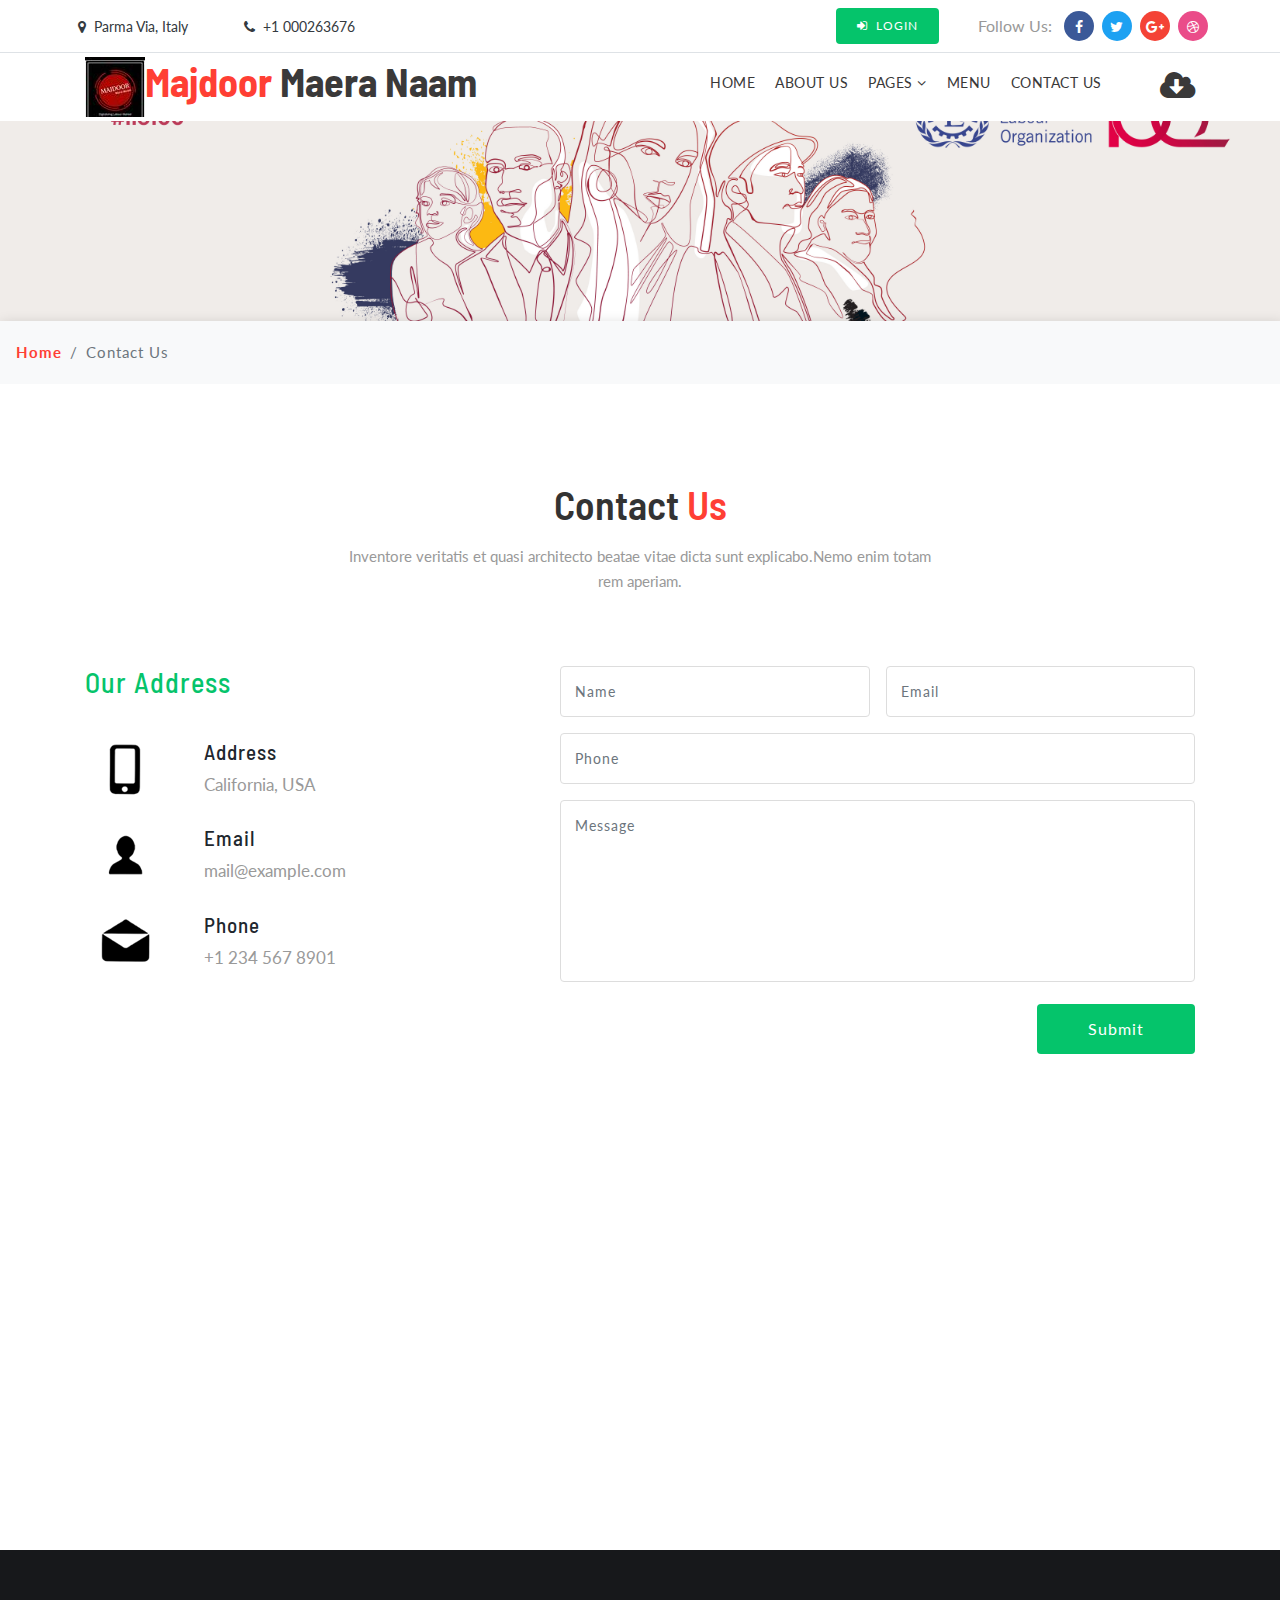
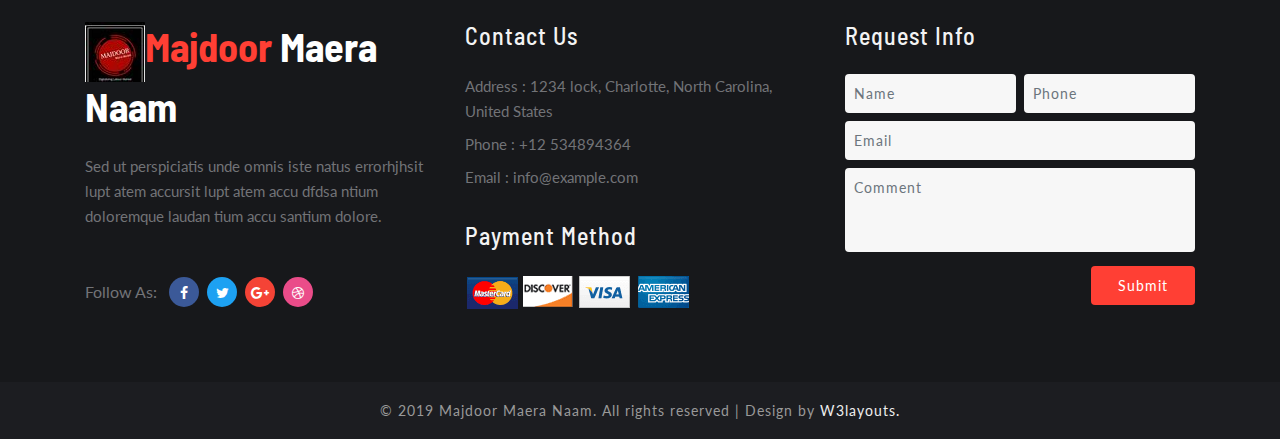
<file: contact.html>
<!--
Author: W3layouts
Author URL: http://w3layouts.com
License: Creative Commons Attribution 3.0 Unported
License URL: http://creativecommons.org/licenses/by/3.0/
-->

<!DOCTYPE html>
<html lang="zxx">

<head>
	<title>Majdoor Maera Naam Restaurants Category Bootstrap Responsive Web Template | Contact Us :: W3layouts</title>
	<!-- Meta tag Keywords -->
	<meta name="viewport" content="width=device-width, initial-scale=1">
	<meta charset="UTF-8" />
	<meta name="keywords"
		content="Majdoor Maera Naam Responsive web template, Bootstrap Web Templates, Flat Web Templates, Android Compatible web template, Smartphone Compatible web template, free webdesigns for Nokia, Samsung, LG, SonyEricsson, Motorola web design" />
	<script>
		addEventListener("load", function () {
			setTimeout(hideURLbar, 0);
		}, false);

		function hideURLbar() {
			window.scrollTo(0, 1);
		}
	</script>
	<!--// Meta tag Keywords -->

	<!-- Custom-Files -->
	<link rel="stylesheet" href="css/bootstrap.css">
	<!-- Bootstrap-Core-CSS -->
	<link rel="stylesheet" href="css/style.css" type="text/css" media="all" />
	<!-- Style-CSS -->
	<link href="css/font-awesome.min.css" rel="stylesheet">
	<!-- Font-Awesome-Icons-CSS -->
	<!-- //Custom-Files -->

	<!-- Web-Fonts -->
	<link
		href="//fonts.googleapis.com/css?family=Lato:100,100i,300,300i,400,400i,700,700i,900,900i&amp;subset=latin-ext"
		rel="stylesheet">
	<link
		href="//fonts.googleapis.com/css?family=Barlow+Semi+Condensed:100,100i,200,200i,300,300i,400,400i,500,500i,600,600i,700,700i,800,800i,900,900i"
		rel="stylesheet">
	<!-- //Web-Fonts -->
</head>

<body>
	<!-- header -->
	<header id="home">
		<!-- top-bar -->
		<div class="top-bar py-2 border-bottom">
			<div class="container">
				<div class="row middle-flex">
					<div class="col-xl-7 col-md-5 top-social-agile mb-md-0 mb-1 text-lg-left text-center">
						<div class="row">
							<div class="col-xl-3 col-6 header-top_w3layouts">
								<p class="text-da">
									<span class="fa fa-map-marker mr-2"></span>Parma Via, Italy
								</p>
							</div>
							<div class="col-xl-3 col-6 header-top_w3layouts">
								<p class="text-da">
									<span class="fa fa-phone mr-2"></span>+1 000263676
								</p>
							</div>
							<div class="col-xl-6"></div>
						</div>
					</div>
					<div class="col-xl-5 col-md-7 top-social-agile text-md-right text-center pr-sm-0 mt-md-0 mt-2">
						<div class="row middle-flex">
							<div class="col-lg-5 col-4 top-w3layouts p-md-0 text-right">
								<!-- login -->
								<a href="login.html" class="btn login-button-2 text-uppercase text-wh">
									<span class="fa fa-sign-in mr-2"></span>Login</a>
								<!-- //login -->
							</div>
							<div class="col-lg-7 col-8 social-grid-w3">
								<!-- social icons -->
								<ul class="top-right-info">
									<li>
										<p>Follow Us:</p>
									</li>
									<li class="facebook-w3">
										<a href="#facebook">
											<span class="fa fa-facebook-f"></span>
										</a>
									</li>
									<li class="twitter-w3">
										<a href="#twitter">
											<span class="fa fa-twitter"></span>
										</a>
									</li>
									<li class="google-w3">
										<a href="#google">
											<span class="fa fa-google-plus"></span>
										</a>
									</li>
									<li class="dribble-w3">
										<a href="#dribble">
											<span class="fa fa-dribbble"></span>
										</a>
									</li>
								</ul>
								<!-- //social icons -->
							</div>
						</div>
					</div>
				</div>
			</div>
		</div>
	</header>
	<!-- //top-bar -->

	<!-- header 2 -->
	<!-- navigation -->
	<div class="main-top py-1">
		<div class="container">
			<div class="nav-content">
				<!-- logo -->
				<h1>
					<a id="logo" class="logo" href="index.html">
						<img src="images/logo.jpg" alt="" class="img-fluid"><span>Majdoor</span> Maera Naam
					</a>
				</h1>
				<!-- //logo -->
				<!-- nav -->
				<div class="nav_web-dealingsls">
					<nav>
						<label for="drop" class="toggle">Menu</label>
						<input type="checkbox" id="drop" />
						<ul class="menu">
							<li><a href="index.html">Home</a></li>
							<li><a href="about.html">About Us</a></li>
							<li>
								<!-- First Tier Drop Down -->
								<label for="drop-3" class="toggle toogle-2">Pages <span class="fa fa-angle-down"
										aria-hidden="true"></span>
								</label>
								<a href="#pages">Pages <span class="fa fa-angle-down" aria-hidden="true"></span></a>
								<input type="checkbox" id="drop-3" />
								<ul>
									<li><a class="drop-text" href="index.html">Services</a></li>
									<li><a class="drop-text" href="about.html">Our Partners</a></li>
									<li><a class="drop-text" href="index.html">Blog</a></li>
									<li><a class="drop-text" href="single.html">Single Page</a></li>
									<li><a class="drop-text" href="login.html">Login</a></li>
									<li><a class="drop-text" href="register.html">Register</a></li>
								</ul>
							</li>
							<li><a href="menu.html">Menu</a></li>
							<li><a href="contact.html">Contact Us</a></li>
							<li>
								<!-- login -->
								<a href="https://w3layouts.com/" target="_blank" class="dwn-button ml-lg-5">
									<span class="fa fa-cloud-download mt-lg-0 mt-4" aria-hidden="true"></span>
								</a>
								<!-- //login -->
							</li>
						</ul>
					</nav>
				</div>
				<!-- //nav -->
			</div>
		</div>
	</div>
	<!-- //navigation -->
	<!-- //header 2 -->

	<!-- banner -->
	<div class="main-banner-2">

	</div>
	<!-- //banner -->
	<!-- page details -->
	<div class="breadcrumb-agile bg-light py-2">
		<ol class="breadcrumb bg-light m-0">
			<li class="breadcrumb-item">
				<a href="index.html">Home</a>
			</li>
			<li class="breadcrumb-item active" aria-current="page">Contact Us</li>
		</ol>
	</div>
	<!-- //page details -->

	<!-- contact -->
	<section class="ab-info-main py-5" id="contact">
		<div class="container py-xl-5 py-lg-3">
			<div class="title-section text-center mb-md-5 mb-4">
				<h3 class="w3ls-title mb-3">Contact <span>Us</span></h3>
				<p class="titile-para-text mx-auto">Inventore veritatis et quasi architecto beatae vitae dicta sunt
					explicabo.Nemo
					enim totam rem aperiam.</p>
			</div>
			<div class="row contact-agileinfo pt-lg-4">
				<!-- contact address -->
				<div class="col-md-5 address">
					<h3 class="footer-title mb-4 pb-lg-2">Our Address</h3>
					<div class="row address-info-w3ls">
						<div class="col-3 address-left">
							<img src="images/c1.png" alt="" class="img-fluid">
						</div>
						<div class="col-9 address-right mt-2">
							<h5 class="address mb-2">Address</h5>
							<p> California, USA</p>
						</div>
					</div>
					<div class="row address-info-w3ls my-2">
						<div class="col-3 address-left">
							<img src="images/c2.png" alt="" class="img-fluid">
						</div>
						<div class="col-9 address-right mt-2">
							<h5 class="address mb-2">Email</h5>
							<p>
								<a href="mailto:example@email.com"> mail@example.com</a>
							</p>
						</div>
					</div>
					<div class="row address-info-w3ls">
						<div class="col-3 address-left">
							<img src="images/c3.png" alt="" class="img-fluid">
						</div>
						<div class="col-9 address-right mt-2">
							<h5 class="address mb-2">Phone</h5>
							<p>+1 234 567 8901</p>
						</div>
					</div>
				</div>
				<!-- //contact address -->
				<!-- contact form -->
				<div class="col-lg-7 contact-right mt-lg-0 mt-5">
					<form action="#" method="post">
						<div class="row">
							<div class="col-lg-6 form-group pr-lg-2">
								<input type="text" class="form-control" name="Name" placeholder="Name" required="">
							</div>
							<div class="col-lg-6 form-group pl-lg-2">
								<input type="email" class="form-control" name="Email" placeholder="Email" required="">
							</div>
						</div>
						<div class="form-group">
							<input type="text" class="form-control" name="Phone" placeholder="Phone" required="">
						</div>
						<div class="form-group">
							<textarea name="Message" class="form-control" placeholder="Message" required=""></textarea>
						</div>
						<button type="submit" class="btn submit-contact-main ml-auto">Submit</button>
					</form>
				</div>
				<!-- contact form -->
			</div>
		</div>
	</section>
	<!-- contact -->
	<!-- map -->
	<section class="map">
		<iframe
			src="https://www.google.com/maps/embed?pb=!1m18!1m12!1m3!1d423286.27404345275!2d-118.69191921441556!3d34.02016130939095!2m3!1f0!2f0!3f0!3m2!1i1024!2i768!4f13.1!3m3!1m2!1s0x80c2c75ddc27da13%3A0xe22fdf6f254608f4!2sLos+Angeles%2C+CA%2C+USA!5e0!3m2!1sen!2sin!4v1522474296007"
			allowfullscreen></iframe>
	</section>
	<!-- //map -->

	<!-- footer -->
	<footer class="py-5">
		<div class="container py-xl-4">
			<div class="row footer-top">
				<div class="col-lg-4 footer-grid_section_1its footer-text">
					<!-- logo -->
					<h2>
						<a class="logo text-wh" href="index.html">
							<img src="images/logo.jpg" alt="" class="img-fluid"><span>Majdoor</span> Maera Naam
						</a>
					</h2>
					<!-- //logo -->
					<p class="mt-lg-4 mt-3 mb-lg-5 mb-4">Sed ut perspiciatis unde omnis iste natus errorhjhsit lupt
						atem
						accursit lupt atem accu
						dfdsa
						ntium doloremque laudan tium accu santium dolore.</p>
					<!-- social icons -->
					<ul class="top-right-info">
						<li>
							<p>Follow As:</p>
						</li>
						<li class="facebook-w3">
							<a href="#facebbok">
								<span class="fa fa-facebook-f"></span>
							</a>
						</li>
						<li class="twitter-w3">
							<a href="#twitter">
								<span class="fa fa-twitter"></span>
							</a>
						</li>
						<li class="google-w3">
							<a href="#google">
								<span class="fa fa-google-plus"></span>
							</a>
						</li>
						<li class="dribble-w3">
							<a href="#dribble">
								<span class="fa fa-dribbble"></span>
							</a>
						</li>
					</ul>
					<!-- //social icons -->
				</div>
				<div class="col-lg-4 footer-grid_section_1its my-lg-0 my-sm-4 my-4">
					<div class="footer-title">
						<h3>Contact Us</h3>
					</div>
					<div class="footer-text mt-4">
						<p>Address : 1234 lock, Charlotte, North Carolina, United States</p>
						<p class="my-2">Phone : +12 534894364</p>
						<p>Email : <a href="mailto:info@example.com">info@example.com</a></p>
					</div>
					<div class="footer-title mt-4 pt-md-2">
						<h3>Payment Method</h3>
					</div>
					<ul class="list-unstyled payment-links mt-4">
						<li>
							<a href="login.html"><img src="images/pay2.png" alt=""></a>
						</li>
						<li>
							<a href="login.html"><img src="images/pay5.png" alt=""></a>
						</li>
						<li>
							<a href="login.html"><img src="images/pay1.png" alt=""></a>
						</li>
						<li>
							<a href="login.html"><img src="images/pay4.png" alt=""></a>
						</li>
					</ul>
				</div>
				<div class="col-lg-4 footer-grid_section_1its">
					<div class="footer-title">
						<h3>Request Info</h3>
					</div>
					<div class="info-form-right mt-4 p-0">
						<form action="#" method="post">
							<div class="row">
								<div class="col-lg-6 form-group mb-2 pr-lg-1">
									<input type="text" class="form-control" name="Name" placeholder="Name" required="">
								</div>
								<div class="col-lg-6 form-group mb-2 pl-lg-1">
									<input type="text" class="form-control" name="Phone" placeholder="Phone"
										required="">
								</div>
							</div>
							<div class="form-group mb-2">
								<input type="email" class="form-control" name="Email" placeholder="Email" required="">
							</div>
							<div class="form-group mb-2">
								<textarea name="Comment" class="form-control" placeholder="Comment"
									required=""></textarea>
							</div>
							<button type="submit" class="btn submit-contact ml-auto">Submit</button>
						</form>
					</div>
				</div>
			</div>
		</div>
	</footer>
	<!-- //footer -->
	<!-- copyright -->
	<div class="cpy-right text-center py-3">
		<p>© 2019 Majdoor Maera Naam. All rights reserved | Design by
			<a href="http://w3layouts.com"> W3layouts.</a>
		</p>
	</div>
	<!-- //copyright -->
	<!-- move top icon -->
	<a href="#home" class="move-top text-center">
		<span class="fa fa-level-up" aria-hidden="true"></span>
	</a>
	<!-- //move top icon -->

</body>

</html>
</file>
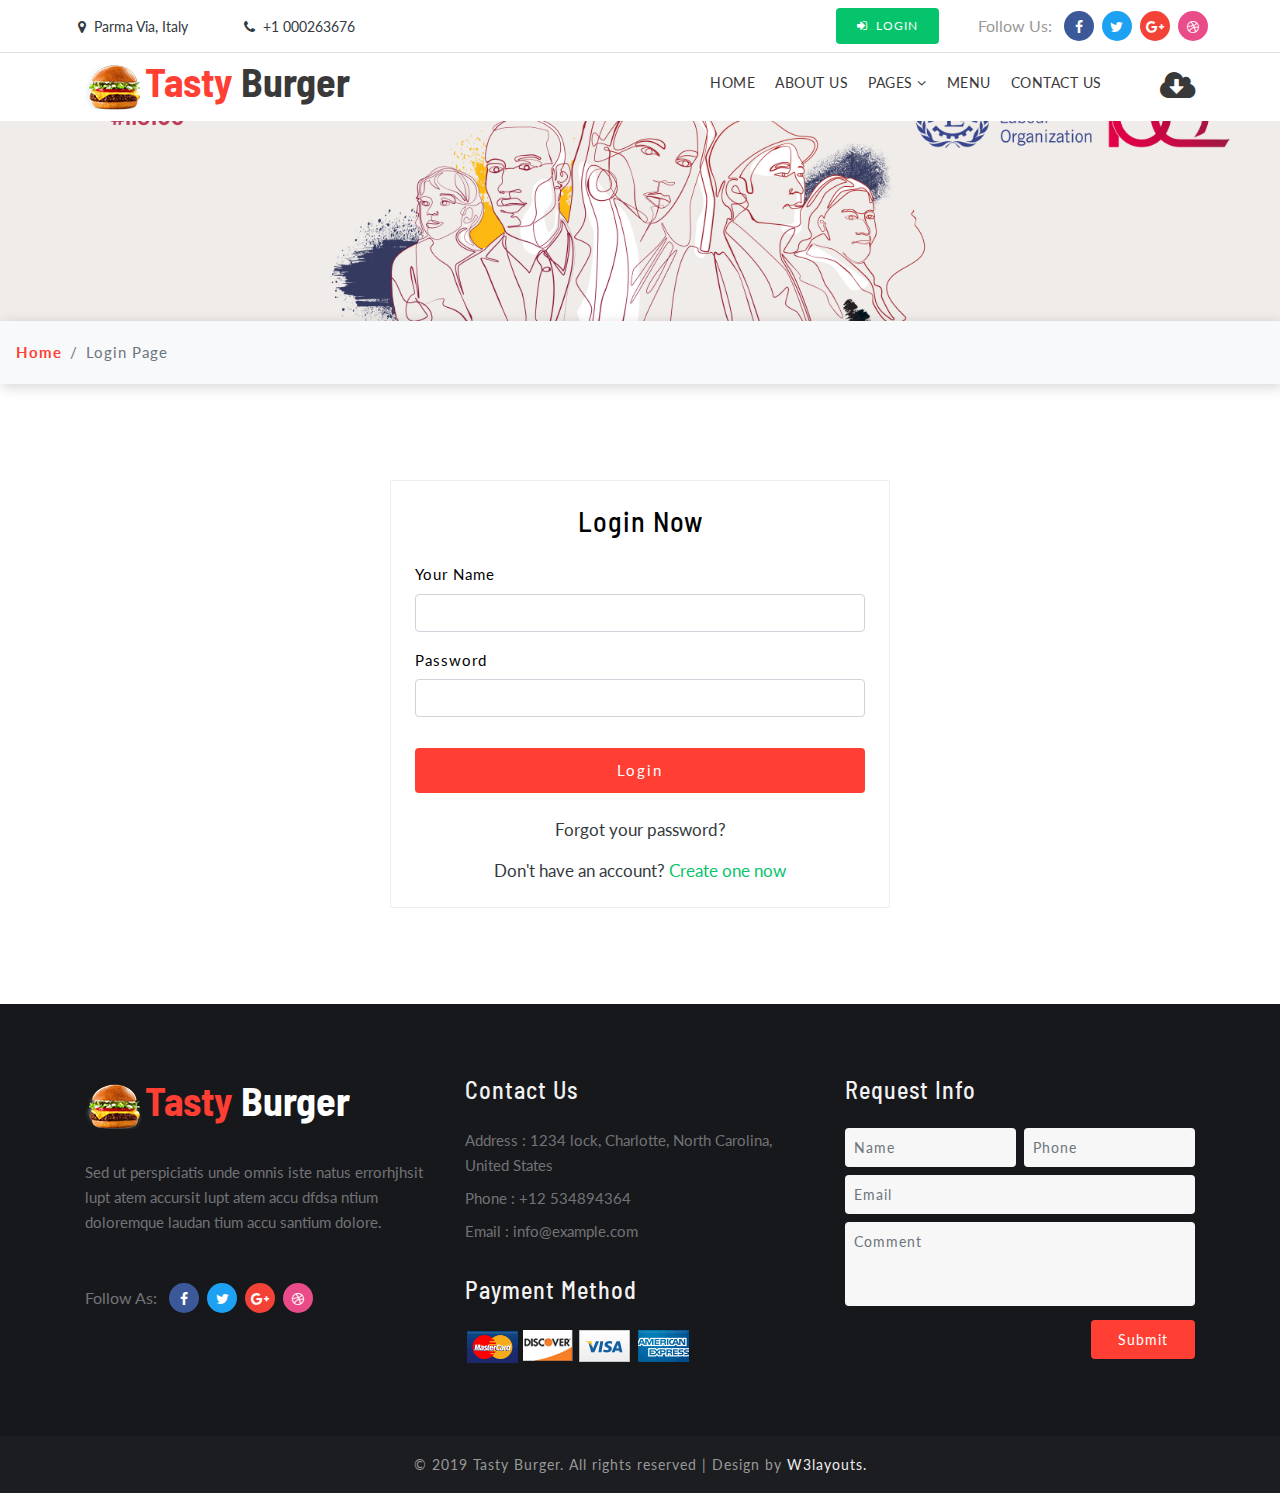
<file: login.html>
<!--
Author: W3layouts
Author URL: http://w3layouts.com
License: Creative Commons Attribution 3.0 Unported
License URL: http://creativecommons.org/licenses/by/3.0/
-->

<!DOCTYPE html>
<html lang="zxx">

<head>
	<title>Tasty Burger Restaurants Category Bootstrap Responsive Web Template | Login Page :: W3layouts</title>
	<!-- Meta tag Keywords -->
	<meta name="viewport" content="width=device-width, initial-scale=1">
	<meta charset="UTF-8" />
	<meta name="keywords"
		content="Tasty Burger Responsive web template, Bootstrap Web Templates, Flat Web Templates, Android Compatible web template, Smartphone Compatible web template, free webdesigns for Nokia, Samsung, LG, SonyEricsson, Motorola web design" />
	<script>
		addEventListener("load", function () {
			setTimeout(hideURLbar, 0);
		}, false);

		function hideURLbar() {
			window.scrollTo(0, 1);
		}
	</script>
	<!--// Meta tag Keywords -->

	<!-- Custom-Files -->
	<link rel="stylesheet" href="css/bootstrap.css">
	<!-- Bootstrap-Core-CSS -->
	<link rel="stylesheet" href="css/style.css" type="text/css" media="all" />
	<!-- Style-CSS -->
	<link href="css/font-awesome.min.css" rel="stylesheet">
	<!-- Font-Awesome-Icons-CSS -->
	<!-- //Custom-Files -->

	<!-- Web-Fonts -->
	<link
		href="//fonts.googleapis.com/css?family=Lato:100,100i,300,300i,400,400i,700,700i,900,900i&amp;subset=latin-ext"
		rel="stylesheet">
	<link
		href="//fonts.googleapis.com/css?family=Barlow+Semi+Condensed:100,100i,200,200i,300,300i,400,400i,500,500i,600,600i,700,700i,800,800i,900,900i"
		rel="stylesheet">
	<!-- //Web-Fonts -->
</head>

<body>
	<!-- header -->
	<header id="home">
		<!-- top-bar -->
		<div class="top-bar py-2 border-bottom">
			<div class="container">
				<div class="row middle-flex">
					<div class="col-xl-7 col-md-5 top-social-agile mb-md-0 mb-1 text-lg-left text-center">
						<div class="row">
							<div class="col-xl-3 col-6 header-top_w3layouts">
								<p class="text-da">
									<span class="fa fa-map-marker mr-2"></span>Parma Via, Italy
								</p>
							</div>
							<div class="col-xl-3 col-6 header-top_w3layouts">
								<p class="text-da">
									<span class="fa fa-phone mr-2"></span>+1 000263676
								</p>
							</div>
							<div class="col-xl-6"></div>
						</div>
					</div>
					<div class="col-xl-5 col-md-7 top-social-agile text-md-right text-center pr-sm-0 mt-md-0 mt-2">
						<div class="row middle-flex">
							<div class="col-lg-5 col-4 top-w3layouts p-md-0 text-right">
								<!-- login -->
								<a href="login.html" class="btn login-button-2 text-uppercase text-wh">
									<span class="fa fa-sign-in mr-2"></span>Login</a>
								<!-- //login -->
							</div>
							<div class="col-lg-7 col-8 social-grid-w3">
								<!-- social icons -->
								<ul class="top-right-info">
									<li>
										<p>Follow Us:</p>
									</li>
									<li class="facebook-w3">
										<a href="#facebook">
											<span class="fa fa-facebook-f"></span>
										</a>
									</li>
									<li class="twitter-w3">
										<a href="#twitter">
											<span class="fa fa-twitter"></span>
										</a>
									</li>
									<li class="google-w3">
										<a href="#google">
											<span class="fa fa-google-plus"></span>
										</a>
									</li>
									<li class="dribble-w3">
										<a href="#dribble">
											<span class="fa fa-dribbble"></span>
										</a>
									</li>
								</ul>
								<!-- //social icons -->
							</div>
						</div>
					</div>
				</div>
			</div>
		</div>
	</header>
	<!-- //top-bar -->

	<!-- header 2 -->
	<!-- navigation -->
	<div class="main-top py-1">
		<div class="container">
			<div class="nav-content">
				<!-- logo -->
				<h1>
					<a id="logo" class="logo" href="index.html">
						<img src="images/logo.png" alt="" class="img-fluid"><span>Tasty</span> Burger
					</a>
				</h1>
				<!-- //logo -->
				<!-- nav -->
				<div class="nav_web-dealingsls">
					<nav>
						<label for="drop" class="toggle">Menu</label>
						<input type="checkbox" id="drop" />
						<ul class="menu">
							<li><a href="index.html">Home</a></li>
							<li><a href="about.html">About Us</a></li>
							<li>
								<!-- First Tier Drop Down -->
								<label for="drop-3" class="toggle toogle-2">Pages <span class="fa fa-angle-down"
										aria-hidden="true"></span>
								</label>
								<a href="#pages">Pages <span class="fa fa-angle-down" aria-hidden="true"></span></a>
								<input type="checkbox" id="drop-3" />
								<ul>
									<li><a class="drop-text" href="index.html">Services</a></li>
									<li><a class="drop-text" href="about.html">Our Chefs</a></li>
									<li><a class="drop-text" href="index.html">Blog</a></li>
									<li><a class="drop-text" href="single.html">Single Page</a></li>
									<li><a class="drop-text" href="login.html">Login</a></li>
									<li><a class="drop-text" href="register.html">Register</a></li>
								</ul>
							</li>
							<li><a href="menu.html">Menu</a></li>
							<li><a href="contact.html">Contact Us</a></li>
							<li>
								<!-- login -->
								<a href="https://w3layouts.com/" target="_blank" class="dwn-button ml-lg-5">
									<span class="fa fa-cloud-download mt-lg-0 mt-4" aria-hidden="true"></span>
								</a>
								<!-- //login -->
							</li>
						</ul>
					</nav>
				</div>
				<!-- //nav -->
			</div>
		</div>
	</div>
	<!-- //navigation -->
	<!-- //header 2 -->

	<!-- banner -->
	<div class="main-banner-2">

	</div>
	<!-- //banner -->
	<!-- page details -->
	<div class="breadcrumb-agile bg-light py-2">
		<ol class="breadcrumb bg-light m-0">
			<li class="breadcrumb-item">
				<a href="index.html">Home</a>
			</li>
			<li class="breadcrumb-item active" aria-current="page">Login Page</li>
		</ol>
	</div>
	<!-- //page details -->

	<!-- login -->
	<div class="login-contect py-5">
		<div class="container py-xl-5 py-3">
			<div class="login-body">
				<div class="login p-4 mx-auto">
					<h5 class="text-center mb-4">Login Now</h5>
					<form action="#" method="post">
						<div class="form-group">
							<label>Your Name</label>
							<input type="text" class="form-control" name="name" placeholder="" required="">
						</div>
						<div class="form-group">
							<label class="mb-2">Password</label>
							<input type="password" class="form-control" name="password" placeholder="" required="">
						</div>
						<button type="submit" class="btn submit mb-4">Login</button>
						<p class="forgot-w3ls text-center mb-3">
							<a href="#" class="text-da">Forgot your password?</a>
						</p>
						<p class="account-w3ls text-center text-da">
							Don't have an account?
							<a href="register.html">Create one now</a>
						</p>
					</form>
				</div>
			</div>
		</div>
	</div>
	<!-- //login -->

	<!-- footer -->
	<footer class="py-5">
		<div class="container py-xl-4">
			<div class="row footer-top">
				<div class="col-lg-4 footer-grid_section_1its footer-text">
					<!-- logo -->
					<h2>
						<a class="logo text-wh" href="index.html">
							<img src="images/logo.png" alt="" class="img-fluid"><span>Tasty</span> Burger
						</a>
					</h2>
					<!-- //logo -->
					<p class="mt-lg-4 mt-3 mb-lg-5 mb-4">Sed ut perspiciatis unde omnis iste natus errorhjhsit lupt
						atem
						accursit lupt atem accu
						dfdsa
						ntium doloremque laudan tium accu santium dolore.</p>
					<!-- social icons -->
					<ul class="top-right-info">
						<li>
							<p>Follow As:</p>
						</li>
						<li class="facebook-w3">
							<a href="#facebbok">
								<span class="fa fa-facebook-f"></span>
							</a>
						</li>
						<li class="twitter-w3">
							<a href="#twitter">
								<span class="fa fa-twitter"></span>
							</a>
						</li>
						<li class="google-w3">
							<a href="#google">
								<span class="fa fa-google-plus"></span>
							</a>
						</li>
						<li class="dribble-w3">
							<a href="#dribble">
								<span class="fa fa-dribbble"></span>
							</a>
						</li>
					</ul>
					<!-- //social icons -->
				</div>
				<div class="col-lg-4 footer-grid_section_1its my-lg-0 my-sm-4 my-4">
					<div class="footer-title">
						<h3>Contact Us</h3>
					</div>
					<div class="footer-text mt-4">
						<p>Address : 1234 lock, Charlotte, North Carolina, United States</p>
						<p class="my-2">Phone : +12 534894364</p>
						<p>Email : <a href="mailto:info@example.com">info@example.com</a></p>
					</div>
					<div class="footer-title mt-4 pt-md-2">
						<h3>Payment Method</h3>
					</div>
					<ul class="list-unstyled payment-links mt-4">
						<li>
							<a href="login.html"><img src="images/pay2.png" alt=""></a>
						</li>
						<li>
							<a href="login.html"><img src="images/pay5.png" alt=""></a>
						</li>
						<li>
							<a href="login.html"><img src="images/pay1.png" alt=""></a>
						</li>
						<li>
							<a href="login.html"><img src="images/pay4.png" alt=""></a>
						</li>
					</ul>
				</div>
				<div class="col-lg-4 footer-grid_section_1its">
					<div class="footer-title">
						<h3>Request Info</h3>
					</div>
					<div class="info-form-right mt-4 p-0">
						<form action="#" method="post">
							<div class="row">
								<div class="col-lg-6 form-group mb-2 pr-lg-1">
									<input type="text" class="form-control" name="Name" placeholder="Name" required="">
								</div>
								<div class="col-lg-6 form-group mb-2 pl-lg-1">
									<input type="text" class="form-control" name="Phone" placeholder="Phone"
										required="">
								</div>
							</div>
							<div class="form-group mb-2">
								<input type="email" class="form-control" name="Email" placeholder="Email" required="">
							</div>
							<div class="form-group mb-2">
								<textarea name="Comment" class="form-control" placeholder="Comment"
									required=""></textarea>
							</div>
							<button type="submit" class="btn submit-contact ml-auto">Submit</button>
						</form>
					</div>
				</div>
			</div>
		</div>
	</footer>
	<!-- //footer -->
	<!-- copyright -->
	<div class="cpy-right text-center py-3">
		<p>© 2019 Tasty Burger. All rights reserved | Design by
			<a href="http://w3layouts.com"> W3layouts.</a>
		</p>
	</div>
	<!-- //copyright -->

</body>

</html>
</file>
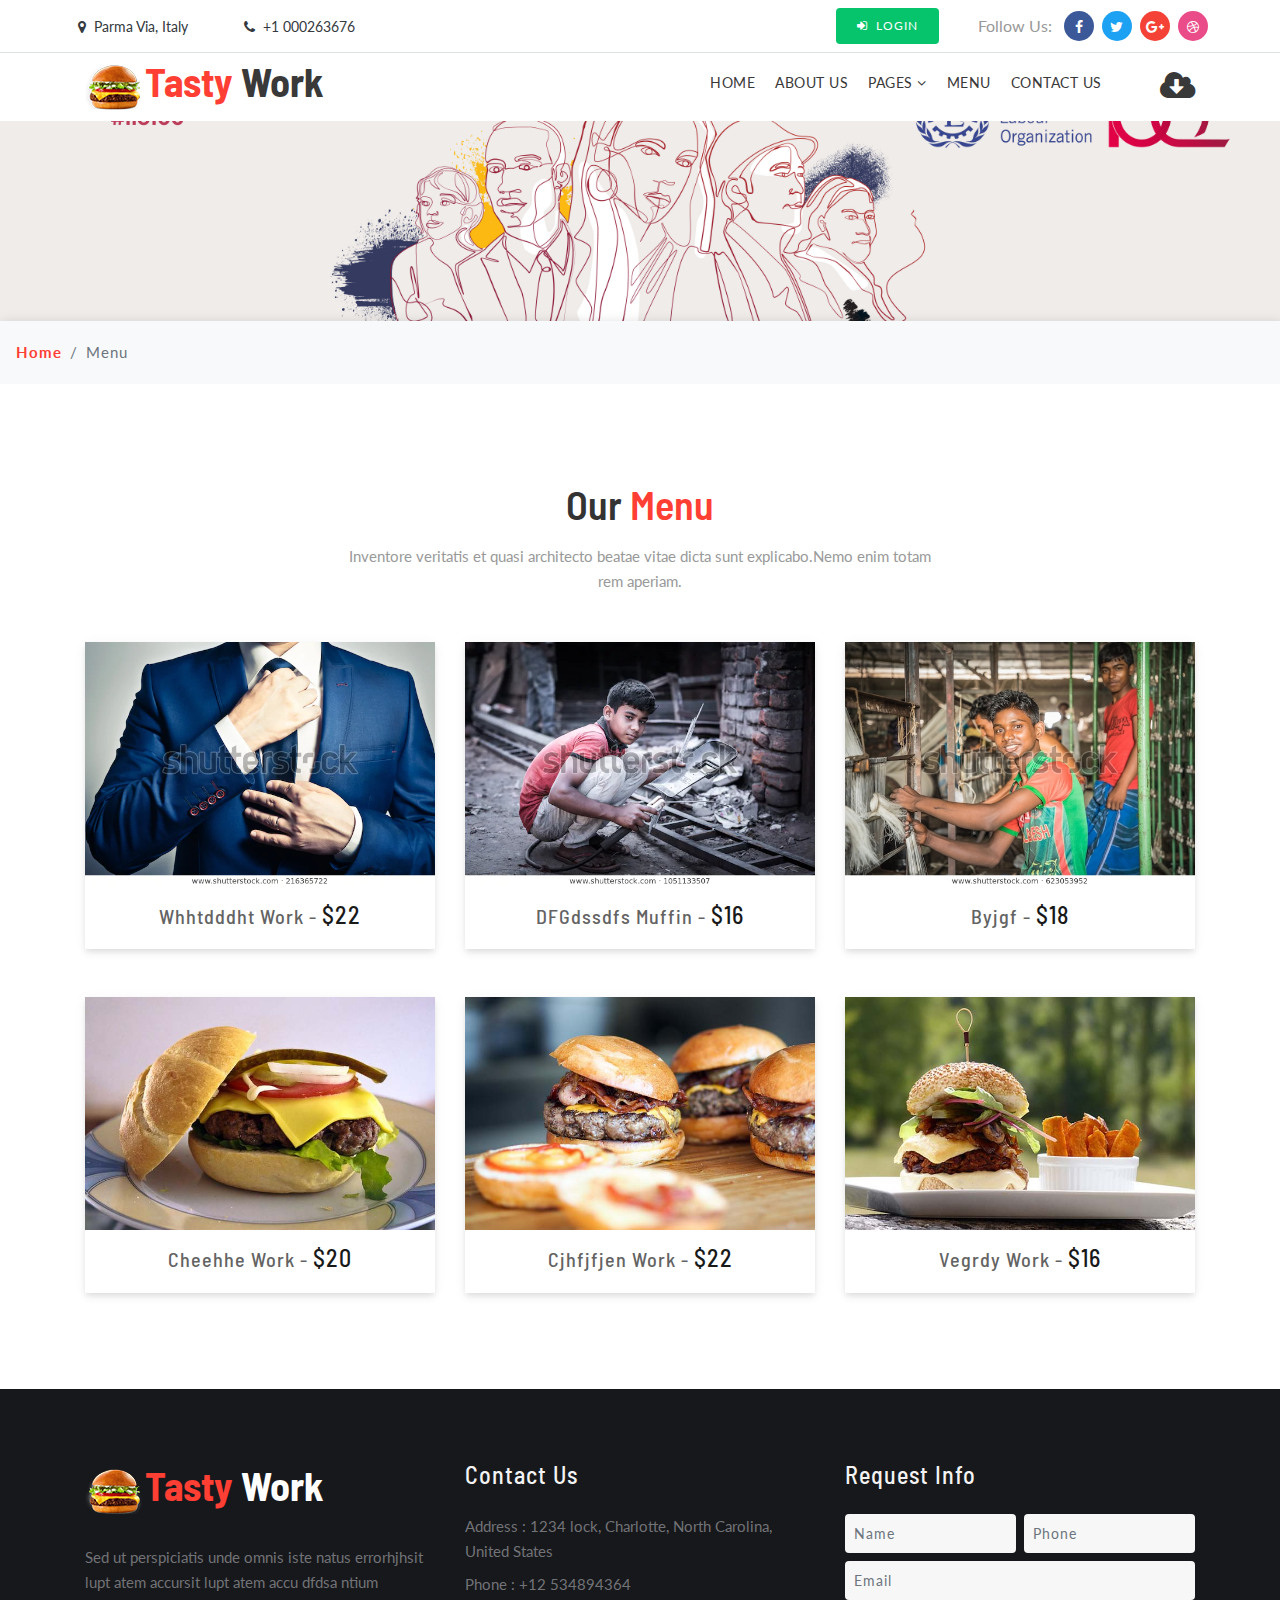
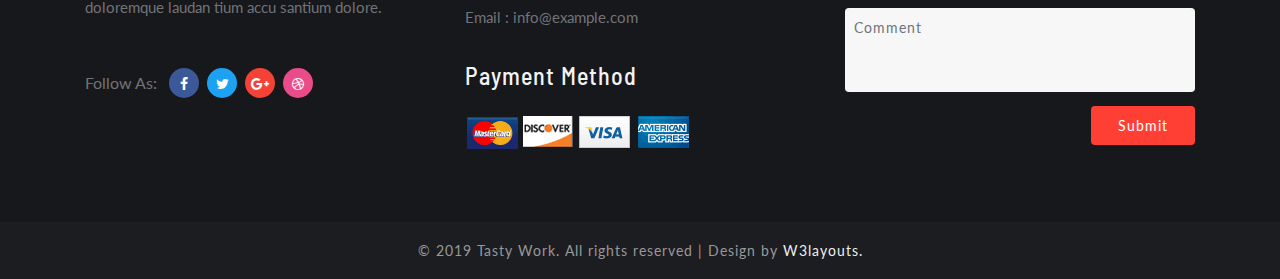
<file: menu.html>
<!--
Author: W3layouts
Author URL: http://w3layouts.com
License: Creative Commons Attribution 3.0 Unported
License URL: http://creativecommons.org/licenses/by/3.0/
-->

<!DOCTYPE html>
<html lang="zxx">

<head>
	<title>Tasty Work Restaurants Category Bootstrap Responsive Web Template | Menu :: W3layouts</title>
	<!-- Meta tag Keywords -->
	<meta name="viewport" content="width=device-width, initial-scale=1">
	<meta charset="UTF-8" />
	<meta name="keywords"
		content="Tasty Work Responsive web template, Bootstrap Web Templates, Flat Web Templates, Android Compatible web template, Smartphone Compatible web template, free webdesigns for Nokia, Samsung, LG, SonyEricsson, Motorola web design" />
	<script>
		addEventListener("load", function () {
			setTimeout(hideURLbar, 0);
		}, false);

		function hideURLbar() {
			window.scrollTo(0, 1);
		}
	</script>
	<!--// Meta tag Keywords -->

	<!-- Custom-Files -->
	<link rel="stylesheet" href="css/bootstrap.css">
	<!-- Bootstrap-Core-CSS -->
	<link rel="stylesheet" href="css/style.css" type="text/css" media="all" />
	<!-- Style-CSS -->
	<link href="css/font-awesome.min.css" rel="stylesheet">
	<!-- Font-Awesome-Icons-CSS -->
	<!-- //Custom-Files -->

	<!-- Web-Fonts -->
	<link
		href="//fonts.googleapis.com/css?family=Lato:100,100i,300,300i,400,400i,700,700i,900,900i&amp;subset=latin-ext"
		rel="stylesheet">
	<link
		href="//fonts.googleapis.com/css?family=Barlow+Semi+Condensed:100,100i,200,200i,300,300i,400,400i,500,500i,600,600i,700,700i,800,800i,900,900i"
		rel="stylesheet">
	<!-- //Web-Fonts -->
</head>

<body>
	<!-- header -->
	<header id="home">
		<!-- top-bar -->
		<div class="top-bar py-2 border-bottom">
			<div class="container">
				<div class="row middle-flex">
					<div class="col-xl-7 col-md-5 top-social-agile mb-md-0 mb-1 text-lg-left text-center">
						<div class="row">
							<div class="col-xl-3 col-6 header-top_w3layouts">
								<p class="text-da">
									<span class="fa fa-map-marker mr-2"></span>Parma Via, Italy
								</p>
							</div>
							<div class="col-xl-3 col-6 header-top_w3layouts">
								<p class="text-da">
									<span class="fa fa-phone mr-2"></span>+1 000263676
								</p>
							</div>
							<div class="col-xl-6"></div>
						</div>
					</div>
					<div class="col-xl-5 col-md-7 top-social-agile text-md-right text-center pr-sm-0 mt-md-0 mt-2">
						<div class="row middle-flex">
							<div class="col-lg-5 col-4 top-w3layouts p-md-0 text-right">
								<!-- login -->
								<a href="login.html" class="btn login-button-2 text-uppercase text-wh">
									<span class="fa fa-sign-in mr-2"></span>Login</a>
								<!-- //login -->
							</div>
							<div class="col-lg-7 col-8 social-grid-w3">
								<!-- social icons -->
								<ul class="top-right-info">
									<li>
										<p>Follow Us:</p>
									</li>
									<li class="facebook-w3">
										<a href="#facebook">
											<span class="fa fa-facebook-f"></span>
										</a>
									</li>
									<li class="twitter-w3">
										<a href="#twitter">
											<span class="fa fa-twitter"></span>
										</a>
									</li>
									<li class="google-w3">
										<a href="#google">
											<span class="fa fa-google-plus"></span>
										</a>
									</li>
									<li class="dribble-w3">
										<a href="#dribble">
											<span class="fa fa-dribbble"></span>
										</a>
									</li>
								</ul>
								<!-- //social icons -->
							</div>
						</div>
					</div>
				</div>
			</div>
		</div>
	</header>
	<!-- //top-bar -->

	<!-- header 2 -->
	<!-- navigation -->
	<div class="main-top py-1">
		<div class="container">
			<div class="nav-content">
				<!-- logo -->
				<h1>
					<a id="logo" class="logo" href="index.html">
						<img src="images/logo.png" alt="" class="img-fluid"><span>Tasty</span> Work
					</a>
				</h1>
				<!-- //logo -->
				<!-- nav -->
				<div class="nav_web-dealingsls">
					<nav>
						<label for="drop" class="toggle">Menu</label>
						<input type="checkbox" id="drop" />
						<ul class="menu">
							<li><a href="index.html">Home</a></li>
							<li><a href="about.html">About Us</a></li>
							<li>
								<!-- First Tier Drop Down -->
								<label for="drop-3" class="toggle toogle-2">Pages <span class="fa fa-angle-down"
										aria-hidden="true"></span>
								</label>
								<a href="#pages">Pages <span class="fa fa-angle-down" aria-hidden="true"></span></a>
								<input type="checkbox" id="drop-3" />
								<ul>
									<li><a class="drop-text" href="index.html">Services</a></li>
									<li><a class="drop-text" href="about.html">Our Chefs</a></li>
									<li><a class="drop-text" href="index.html">Blog</a></li>
									<li><a class="drop-text" href="single.html">Single Page</a></li>
									<li><a class="drop-text" href="login.html">Login</a></li>
									<li><a class="drop-text" href="register.html">Register</a></li>
								</ul>
							</li>
							<li><a href="menu.html">Menu</a></li>
							<li><a href="contact.html">Contact Us</a></li>
							<li>
								<!-- login -->
								<a href="https://w3layouts.com/" target="_blank" class="dwn-button ml-lg-5">
									<span class="fa fa-cloud-download mt-lg-0 mt-4" aria-hidden="true"></span>
								</a>
								<!-- //login -->
							</li>
						</ul>
					</nav>
				</div>
				<!-- //nav -->
			</div>
		</div>
	</div>
	<!-- //navigation -->
	<!-- //header 2 -->

	<!-- banner -->
	<div class="main-banner-2">

	</div>
	<!-- //banner -->
	<!-- page details -->
	<div class="breadcrumb-agile bg-light py-2">
		<ol class="breadcrumb bg-light m-0">
			<li class="breadcrumb-item">
				<a href="index.html">Home</a>
			</li>
			<li class="breadcrumb-item active" aria-current="page">Menu</li>
		</ol>
	</div>
	<!-- //page details -->

	<!-- menu -->
	<section class="portfolio py-5">
		<div class="container py-xl-5 py-lg-3">
			<div class="title-section text-center mb-md-5 mb-4">
				<h3 class="w3ls-title mb-3">Our <span>Menu</span></h3>
				<p class="titile-para-text mx-auto">Inventore veritatis et quasi architecto beatae vitae dicta sunt
					explicabo.Nemo
					enim totam rem aperiam.</p>
			</div>
			<div class="row mt-4">
				<div class="col-md-4">
					<div class="gallery-demo">
						<a href="#gal1">
							<img src="images/blog1.jpg" alt=" " class="img-fluid" />
							<h4 class="p-mask">Whhtdddht Work - <span>$22</span></h4>
						</a>
					</div>
				</div>
				<div class="col-md-4 mt-md-0 mt-4">
					<div class="gallery-demo">
						<a href="#gal2">
							<img src="images/blog2.jpg" alt=" " class="img-fluid" />
							<h4 class="p-mask">DFGdssdfs Muffin - <span>$16</span></h4>
						</a>
					</div>
				</div>
				<div class="col-md-4 mt-md-0 mt-4">
					<div class="gallery-demo">
						<a href="#gal3">
							<img src="images/blog3.jpg" alt=" " class="img-fluid" />
							<h4 class="p-mask">Byjgf - <span>$18</span></h4>
						</a>
					</div>
				</div>
			</div>
			<div class="row mt-md-5">
				<div class="col-md-4 mt-md-0 mt-4">
					<div class="gallery-demo">
						<a href="#gal4">
							<img src="images/g1.jpg" alt=" " class="img-fluid" />
							<h4 class="p-mask">Cheehhe Work - <span>$20</span></h4>
						</a>
					</div>
				</div>
				<div class="col-md-4 mt-md-0 mt-4">
					<div class="gallery-demo">
						<a href="#gal5">
							<img src="images/g2.jpg" alt=" " class="img-fluid" />
							<h4 class="p-mask">Cjhfjfjen Work - <span>$22</span></h4>
						</a>
					</div>
				</div>
				<div class="col-md-4 mt-md-0 mt-4">
					<div class="gallery-demo">
						<a href="#gal6">
							<img src="images/g3.jpg" alt=" " class="img-fluid" />
							<h4 class="p-mask">Vegrdy Work - <span>$16</span></h4>
						</a>
					</div>
				</div>
			</div>
		</div>
	</section>

	<!-- gallery model-->
	<!-- gallery popup 1 -->
	<div id="gal1" class="pop-overlay">
		<div class="popup">
			<img class="img-fluid" src="images/blog1.jpg" alt="">
			<h4 class="p-mask">French Work - - <span>$22</span></h4>
			<a href="login.html" class="button-w3ls active mt-3">Order Now
				<span class="fa fa-caret-right ml-1" aria-hidden="true"></span>
			</a>
			<a class="close" href="#gallery">×</a>
		</div>
	</div>
	<!-- //gallery popup 1 -->
	<!-- gallery popup 2 -->
	<div id="gal2" class="pop-overlay">
		<div class="popup">
			<img class="img-fluid" src="images/blog2.jpg" alt="">
			<h4 class="p-mask">Veg Muffin - <span>$16</span></h4>
			<a href="login.html" class="button-w3ls active mt-3">Order Now
				<span class="fa fa-caret-right ml-1" aria-hidden="true"></span>
			</a>
			<a class="close" href="#gallery">×</a>
		</div>
	</div>
	<!-- //gallery popup 2 -->
	<!-- gallery popup 3 -->
	<div id="gal3" class="pop-overlay">
		<div class="popup">
			<img class="img-fluid" src="images/blog3.jpg" alt="">
			<h4 class="p-mask">Brioche - <span>$18</span></h4>
			<a href="login.html" class="button-w3ls active mt-3">Order Now
				<span class="fa fa-caret-right ml-1" aria-hidden="true"></span>
			</a>
			<a class="close" href="#gallery">×</a>
		</div>
	</div>
	<!-- //gallery popup 3 -->
	<!-- gallery popup 4 -->
	<div id="gal4" class="pop-overlay">
		<div class="popup">
			<img class="img-fluid" src="images/g1.jpg" alt="">
			<h4 class="p-mask">Cheese Work - <span>$20</span></h4>
			<a href="login.html" class="button-w3ls active mt-3">Order Now
				<span class="fa fa-caret-right ml-1" aria-hidden="true"></span>
			</a>
			<a class="close" href="#gallery">×</a>
		</div>
	</div>
	<!-- //gallery popup 4 -->
	<!-- gallery popup 5 -->
	<div id="gal5" class="pop-overlay">
		<div class="popup">
			<img class="img-fluid" src="images/g2.jpg" alt="">
			<h4 class="p-mask">Chicken Work - <span>$22</span></h4>
			<a href="login.html" class="button-w3ls active mt-3">Order Now
				<span class="fa fa-caret-right ml-1" aria-hidden="true"></span>
			</a>
			<a class="close" href="#gallery">×</a>
		</div>
	</div>
	<!-- //gallery popup 5 -->
	<!-- gallery popup 6 -->
	<div id="gal6" class="pop-overlay">
		<div class="popup">
			<img class="img-fluid" src="images/g3.jpg" alt="">
			<h4 class="p-mask">Veg Work - <span>$16</span></h4>
			<a href="login.html" class="button-w3ls active mt-3">Order Now
				<span class="fa fa-caret-right ml-1" aria-hidden="true"></span>
			</a>
			<a class="close" href="#gallery">×</a>
		</div>
	</div>
	<!-- //gallery popup 6 -->
	<!-- //menu -->

	<!-- footer -->
	<footer class="py-5">
		<div class="container py-xl-4">
			<div class="row footer-top">
				<div class="col-lg-4 footer-grid_section_1its footer-text">
					<!-- logo -->
					<h2>
						<a class="logo text-wh" href="index.html">
							<img src="images/logo.png" alt="" class="img-fluid"><span>Tasty</span> Work
						</a>
					</h2>
					<!-- //logo -->
					<p class="mt-lg-4 mt-3 mb-lg-5 mb-4">Sed ut perspiciatis unde omnis iste natus errorhjhsit lupt
						atem
						accursit lupt atem accu
						dfdsa
						ntium doloremque laudan tium accu santium dolore.</p>
					<!-- social icons -->
					<ul class="top-right-info">
						<li>
							<p>Follow As:</p>
						</li>
						<li class="facebook-w3">
							<a href="#facebbok">
								<span class="fa fa-facebook-f"></span>
							</a>
						</li>
						<li class="twitter-w3">
							<a href="#twitter">
								<span class="fa fa-twitter"></span>
							</a>
						</li>
						<li class="google-w3">
							<a href="#google">
								<span class="fa fa-google-plus"></span>
							</a>
						</li>
						<li class="dribble-w3">
							<a href="#dribble">
								<span class="fa fa-dribbble"></span>
							</a>
						</li>
					</ul>
					<!-- //social icons -->
				</div>
				<div class="col-lg-4 footer-grid_section_1its my-lg-0 my-sm-4 my-4">
					<div class="footer-title">
						<h3>Contact Us</h3>
					</div>
					<div class="footer-text mt-4">
						<p>Address : 1234 lock, Charlotte, North Carolina, United States</p>
						<p class="my-2">Phone : +12 534894364</p>
						<p>Email : <a href="mailto:info@example.com">info@example.com</a></p>
					</div>
					<div class="footer-title mt-4 pt-md-2">
						<h3>Payment Method</h3>
					</div>
					<ul class="list-unstyled payment-links mt-4">
						<li>
							<a href="login.html"><img src="images/pay2.png" alt=""></a>
						</li>
						<li>
							<a href="login.html"><img src="images/pay5.png" alt=""></a>
						</li>
						<li>
							<a href="login.html"><img src="images/pay1.png" alt=""></a>
						</li>
						<li>
							<a href="login.html"><img src="images/pay4.png" alt=""></a>
						</li>
					</ul>
				</div>
				<div class="col-lg-4 footer-grid_section_1its">
					<div class="footer-title">
						<h3>Request Info</h3>
					</div>
					<div class="info-form-right mt-4 p-0">
						<form action="#" method="post">
							<div class="row">
								<div class="col-lg-6 form-group mb-2 pr-lg-1">
									<input type="text" class="form-control" name="Name" placeholder="Name" required="">
								</div>
								<div class="col-lg-6 form-group mb-2 pl-lg-1">
									<input type="text" class="form-control" name="Phone" placeholder="Phone"
										required="">
								</div>
							</div>
							<div class="form-group mb-2">
								<input type="email" class="form-control" name="Email" placeholder="Email" required="">
							</div>
							<div class="form-group mb-2">
								<textarea name="Comment" class="form-control" placeholder="Comment"
									required=""></textarea>
							</div>
							<button type="submit" class="btn submit-contact ml-auto">Submit</button>
						</form>
					</div>
				</div>
			</div>
		</div>
	</footer>
	<!-- //footer -->
	<!-- copyright -->
	<div class="cpy-right text-center py-3">
		<p>© 2019 Tasty Work. All rights reserved | Design by
			<a href="http://w3layouts.com"> W3layouts.</a>
		</p>
	</div>
	<!-- //copyright -->
	<!-- move top icon -->
	<a href="#home" class="move-top text-center">
		<span class="fa fa-level-up" aria-hidden="true"></span>
	</a>
	<!-- //move top icon -->

</body>

</html>
</file>
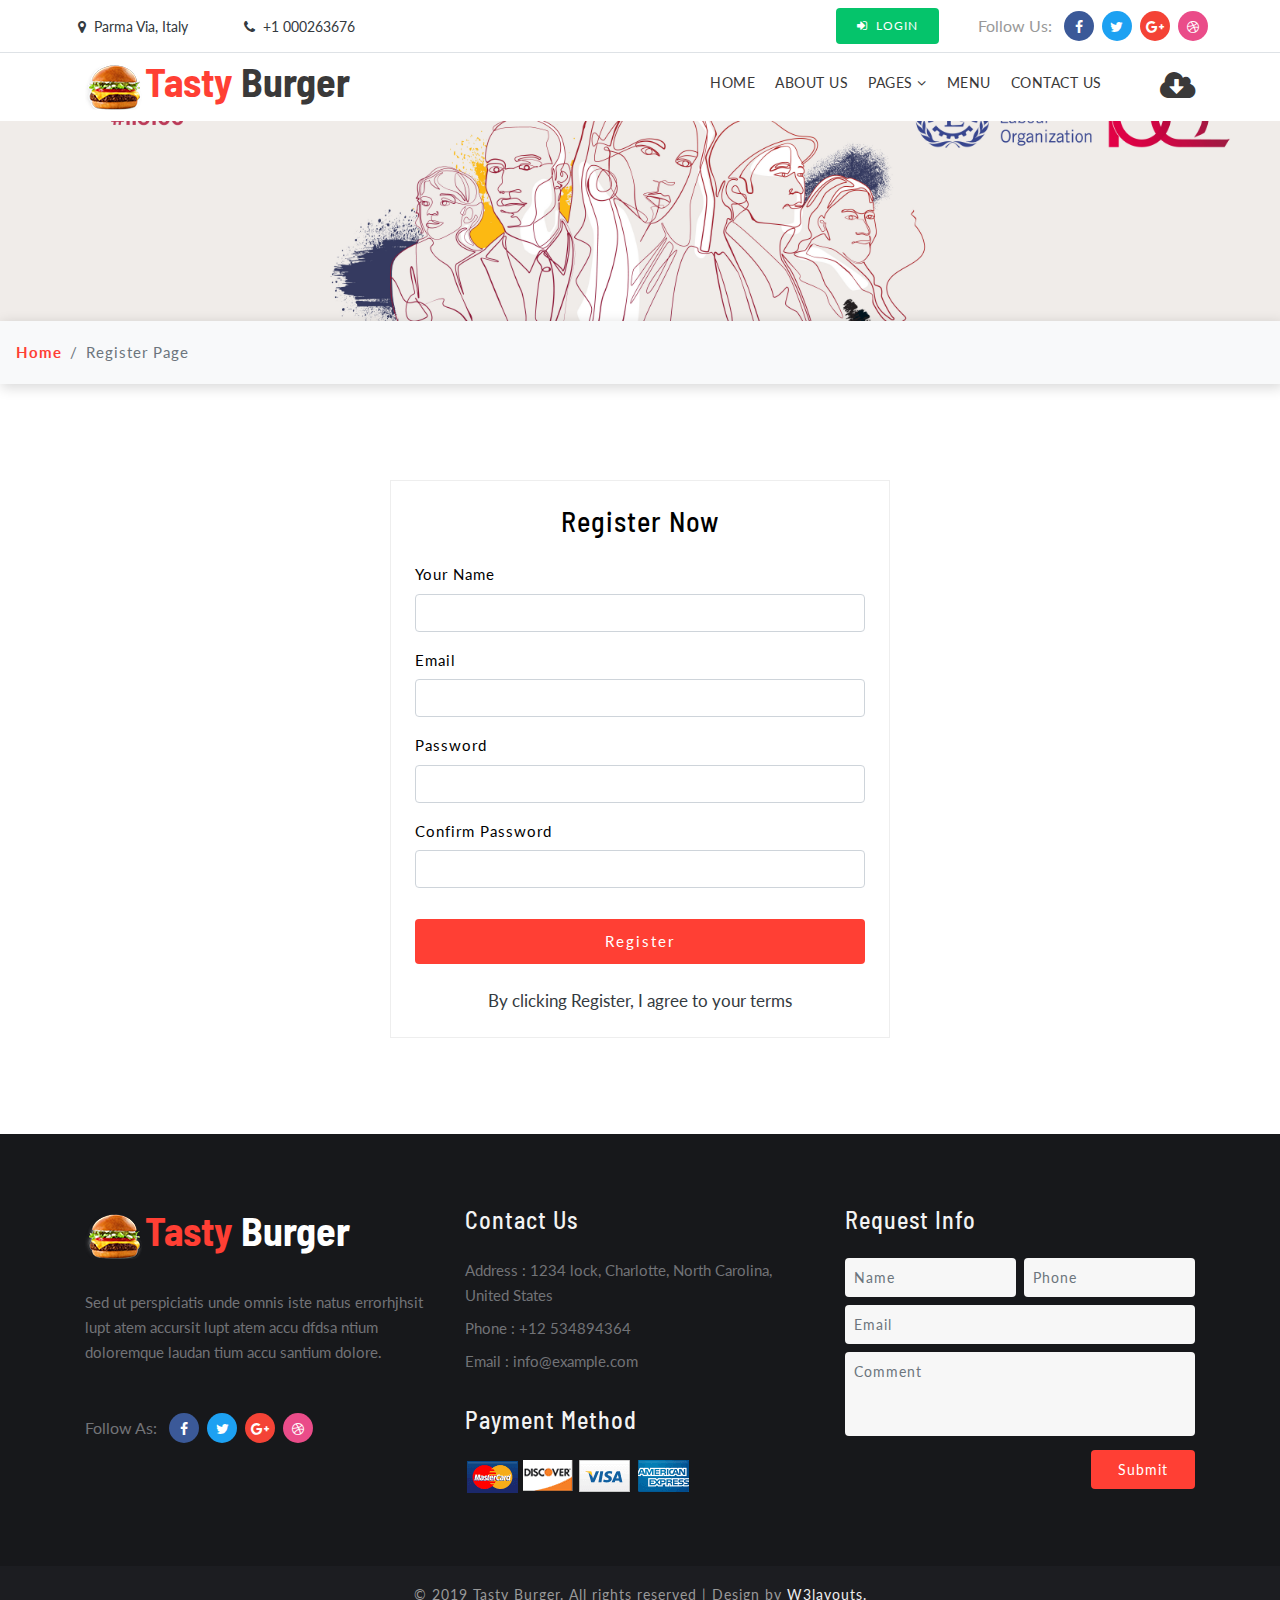
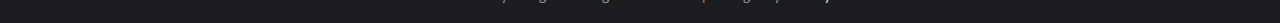
<file: register.html>
<!--
Author: W3layouts
Author URL: http://w3layouts.com
License: Creative Commons Attribution 3.0 Unported
License URL: http://creativecommons.org/licenses/by/3.0/
-->

<!DOCTYPE html>
<html lang="zxx">

<head>
	<title>Tasty Burger Restaurants Category Bootstrap Responsive Web Template | Register Page :: W3layouts</title>
	<!-- Meta tag Keywords -->
	<meta name="viewport" content="width=device-width, initial-scale=1">
	<meta charset="UTF-8" />
	<meta name="keywords"
		content="Tasty Burger Responsive web template, Bootstrap Web Templates, Flat Web Templates, Android Compatible web template, Smartphone Compatible web template, free webdesigns for Nokia, Samsung, LG, SonyEricsson, Motorola web design" />
	<script>
		addEventListener("load", function () {
			setTimeout(hideURLbar, 0);
		}, false);

		function hideURLbar() {
			window.scrollTo(0, 1);
		}
	</script>
	<!--// Meta tag Keywords -->

	<!-- Custom-Files -->
	<link rel="stylesheet" href="css/bootstrap.css">
	<!-- Bootstrap-Core-CSS -->
	<link rel="stylesheet" href="css/style.css" type="text/css" media="all" />
	<!-- Style-CSS -->
	<link href="css/font-awesome.min.css" rel="stylesheet">
	<!-- Font-Awesome-Icons-CSS -->
	<!-- //Custom-Files -->

	<!-- Web-Fonts -->
	<link
		href="//fonts.googleapis.com/css?family=Lato:100,100i,300,300i,400,400i,700,700i,900,900i&amp;subset=latin-ext"
		rel="stylesheet">
	<link
		href="//fonts.googleapis.com/css?family=Barlow+Semi+Condensed:100,100i,200,200i,300,300i,400,400i,500,500i,600,600i,700,700i,800,800i,900,900i"
		rel="stylesheet">
	<!-- //Web-Fonts -->
</head>

<body>
	<!-- header -->
	<header id="home">
		<!-- top-bar -->
		<div class="top-bar py-2 border-bottom">
			<div class="container">
				<div class="row middle-flex">
					<div class="col-xl-7 col-md-5 top-social-agile mb-md-0 mb-1 text-lg-left text-center">
						<div class="row">
							<div class="col-xl-3 col-6 header-top_w3layouts">
								<p class="text-da">
									<span class="fa fa-map-marker mr-2"></span>Parma Via, Italy
								</p>
							</div>
							<div class="col-xl-3 col-6 header-top_w3layouts">
								<p class="text-da">
									<span class="fa fa-phone mr-2"></span>+1 000263676
								</p>
							</div>
							<div class="col-xl-6"></div>
						</div>
					</div>
					<div class="col-xl-5 col-md-7 top-social-agile text-md-right text-center pr-sm-0 mt-md-0 mt-2">
						<div class="row middle-flex">
							<div class="col-lg-5 col-4 top-w3layouts p-md-0 text-right">
								<!-- login -->
								<a href="login.html" class="btn login-button-2 text-uppercase text-wh">
									<span class="fa fa-sign-in mr-2"></span>Login</a>
								<!-- //login -->
							</div>
							<div class="col-lg-7 col-8 social-grid-w3">
								<!-- social icons -->
								<ul class="top-right-info">
									<li>
										<p>Follow Us:</p>
									</li>
									<li class="facebook-w3">
										<a href="#facebook">
											<span class="fa fa-facebook-f"></span>
										</a>
									</li>
									<li class="twitter-w3">
										<a href="#twitter">
											<span class="fa fa-twitter"></span>
										</a>
									</li>
									<li class="google-w3">
										<a href="#google">
											<span class="fa fa-google-plus"></span>
										</a>
									</li>
									<li class="dribble-w3">
										<a href="#dribble">
											<span class="fa fa-dribbble"></span>
										</a>
									</li>
								</ul>
								<!-- //social icons -->
							</div>
						</div>
					</div>
				</div>
			</div>
		</div>
	</header>
	<!-- //top-bar -->

	<!-- header 2 -->
	<!-- navigation -->
	<div class="main-top py-1">
		<div class="container">
			<div class="nav-content">
				<!-- logo -->
				<h1>
					<a id="logo" class="logo" href="index.html">
						<img src="images/logo.png" alt="" class="img-fluid"><span>Tasty</span> Burger
					</a>
				</h1>
				<!-- //logo -->
				<!-- nav -->
				<div class="nav_web-dealingsls">
					<nav>
						<label for="drop" class="toggle">Menu</label>
						<input type="checkbox" id="drop" />
						<ul class="menu">
							<li><a href="index.html">Home</a></li>
							<li><a href="about.html">About Us</a></li>
							<li>
								<!-- First Tier Drop Down -->
								<label for="drop-3" class="toggle toogle-2">Pages <span class="fa fa-angle-down"
										aria-hidden="true"></span>
								</label>
								<a href="#pages">Pages <span class="fa fa-angle-down" aria-hidden="true"></span></a>
								<input type="checkbox" id="drop-3" />
								<ul>
									<li><a class="drop-text" href="index.html">Services</a></li>
									<li><a class="drop-text" href="about.html">Our Chefs</a></li>
									<li><a class="drop-text" href="index.html">Blog</a></li>
									<li><a class="drop-text" href="single.html">Single Page</a></li>
									<li><a class="drop-text" href="login.html">Login</a></li>
									<li><a class="drop-text" href="register.html">Register</a></li>
								</ul>
							</li>
							<li><a href="menu.html">Menu</a></li>
							<li><a href="contact.html">Contact Us</a></li>
							<li>
								<!-- login -->
								<a href="https://w3layouts.com/" target="_blank" class="dwn-button ml-lg-5">
									<span class="fa fa-cloud-download mt-lg-0 mt-4" aria-hidden="true"></span>
								</a>
								<!-- //login -->
							</li>
						</ul>
					</nav>
				</div>
				<!-- //nav -->
			</div>
		</div>
	</div>
	<!-- //navigation -->
	<!-- //header 2 -->

	<!-- banner -->
	<div class="main-banner-2">

	</div>
	<!-- //banner -->
	<!-- page details -->
	<div class="breadcrumb-agile bg-light py-2">
		<ol class="breadcrumb bg-light m-0">
			<li class="breadcrumb-item">
				<a href="index.html">Home</a>
			</li>
			<li class="breadcrumb-item active" aria-current="page">Register Page</li>
		</ol>
	</div>
	<!-- //page details -->

	<!-- login -->
	<div class="login-contect py-5">
		<div class="container py-xl-5 py-3">
			<div class="login-body">
				<div class="login p-4 mx-auto">
					<h5 class="text-center mb-4">Register Now</h5>
					<form action="#" method="post">
						<div class="form-group">
							<label>Your Name</label>
							<input type="text" class="form-control" name="name" placeholder="" required="">
						</div>
						<div class="form-group">
							<label>Email</label>
							<input type="email" class="form-control" name="email" placeholder="" required="">
						</div>
						<div class="form-group">
							<label class="mb-2">Password</label>
							<input type="password" class="form-control" name="password" id="password1" placeholder=""
								required="">
						</div>
						<div class="form-group">
							<label>Confirm Password</label>
							<input type="password" class="form-control" name="password" id="password2" placeholder=""
								required="">
						</div>
						<button type="submit" class="btn submit mb-4">Register</button>
						<p class="text-center">
							<a href="#" class="text-da">By clicking Register, I agree to your terms</a>
						</p>
					</form>
				</div>
			</div>
		</div>
	</div>
	<!-- //login -->

	<!-- footer -->
	<footer class="py-5">
		<div class="container py-xl-4">
			<div class="row footer-top">
				<div class="col-lg-4 footer-grid_section_1its footer-text">
					<!-- logo -->
					<h2>
						<a class="logo text-wh" href="index.html">
							<img src="images/logo.png" alt="" class="img-fluid"><span>Tasty</span> Burger
						</a>
					</h2>
					<!-- //logo -->
					<p class="mt-lg-4 mt-3 mb-lg-5 mb-4">Sed ut perspiciatis unde omnis iste natus errorhjhsit lupt
						atem
						accursit lupt atem accu
						dfdsa
						ntium doloremque laudan tium accu santium dolore.</p>
					<!-- social icons -->
					<ul class="top-right-info">
						<li>
							<p>Follow As:</p>
						</li>
						<li class="facebook-w3">
							<a href="#facebbok">
								<span class="fa fa-facebook-f"></span>
							</a>
						</li>
						<li class="twitter-w3">
							<a href="#twitter">
								<span class="fa fa-twitter"></span>
							</a>
						</li>
						<li class="google-w3">
							<a href="#google">
								<span class="fa fa-google-plus"></span>
							</a>
						</li>
						<li class="dribble-w3">
							<a href="#dribble">
								<span class="fa fa-dribbble"></span>
							</a>
						</li>
					</ul>
					<!-- //social icons -->
				</div>
				<div class="col-lg-4 footer-grid_section_1its my-lg-0 my-sm-4 my-4">
					<div class="footer-title">
						<h3>Contact Us</h3>
					</div>
					<div class="footer-text mt-4">
						<p>Address : 1234 lock, Charlotte, North Carolina, United States</p>
						<p class="my-2">Phone : +12 534894364</p>
						<p>Email : <a href="mailto:info@example.com">info@example.com</a></p>
					</div>
					<div class="footer-title mt-4 pt-md-2">
						<h3>Payment Method</h3>
					</div>
					<ul class="list-unstyled payment-links mt-4">
						<li>
							<a href="login.html"><img src="images/pay2.png" alt=""></a>
						</li>
						<li>
							<a href="login.html"><img src="images/pay5.png" alt=""></a>
						</li>
						<li>
							<a href="login.html"><img src="images/pay1.png" alt=""></a>
						</li>
						<li>
							<a href="login.html"><img src="images/pay4.png" alt=""></a>
						</li>
					</ul>
				</div>
				<div class="col-lg-4 footer-grid_section_1its">
					<div class="footer-title">
						<h3>Request Info</h3>
					</div>
					<div class="info-form-right mt-4 p-0">
						<form action="#" method="post">
							<div class="row">
								<div class="col-lg-6 form-group mb-2 pr-lg-1">
									<input type="text" class="form-control" name="Name" placeholder="Name" required="">
								</div>
								<div class="col-lg-6 form-group mb-2 pl-lg-1">
									<input type="text" class="form-control" name="Phone" placeholder="Phone"
										required="">
								</div>
							</div>
							<div class="form-group mb-2">
								<input type="email" class="form-control" name="Email" placeholder="Email" required="">
							</div>
							<div class="form-group mb-2">
								<textarea name="Comment" class="form-control" placeholder="Comment"
									required=""></textarea>
							</div>
							<button type="submit" class="btn submit-contact ml-auto">Submit</button>
						</form>
					</div>
				</div>
			</div>
		</div>
	</footer>
	<!-- //footer -->
	<!-- copyright -->
	<div class="cpy-right text-center py-3">
		<p>© 2019 Tasty Burger. All rights reserved | Design by
			<a href="http://w3layouts.com"> W3layouts.</a>
		</p>
	</div>
	<!-- //copyright -->

</body>

</html>
</file>
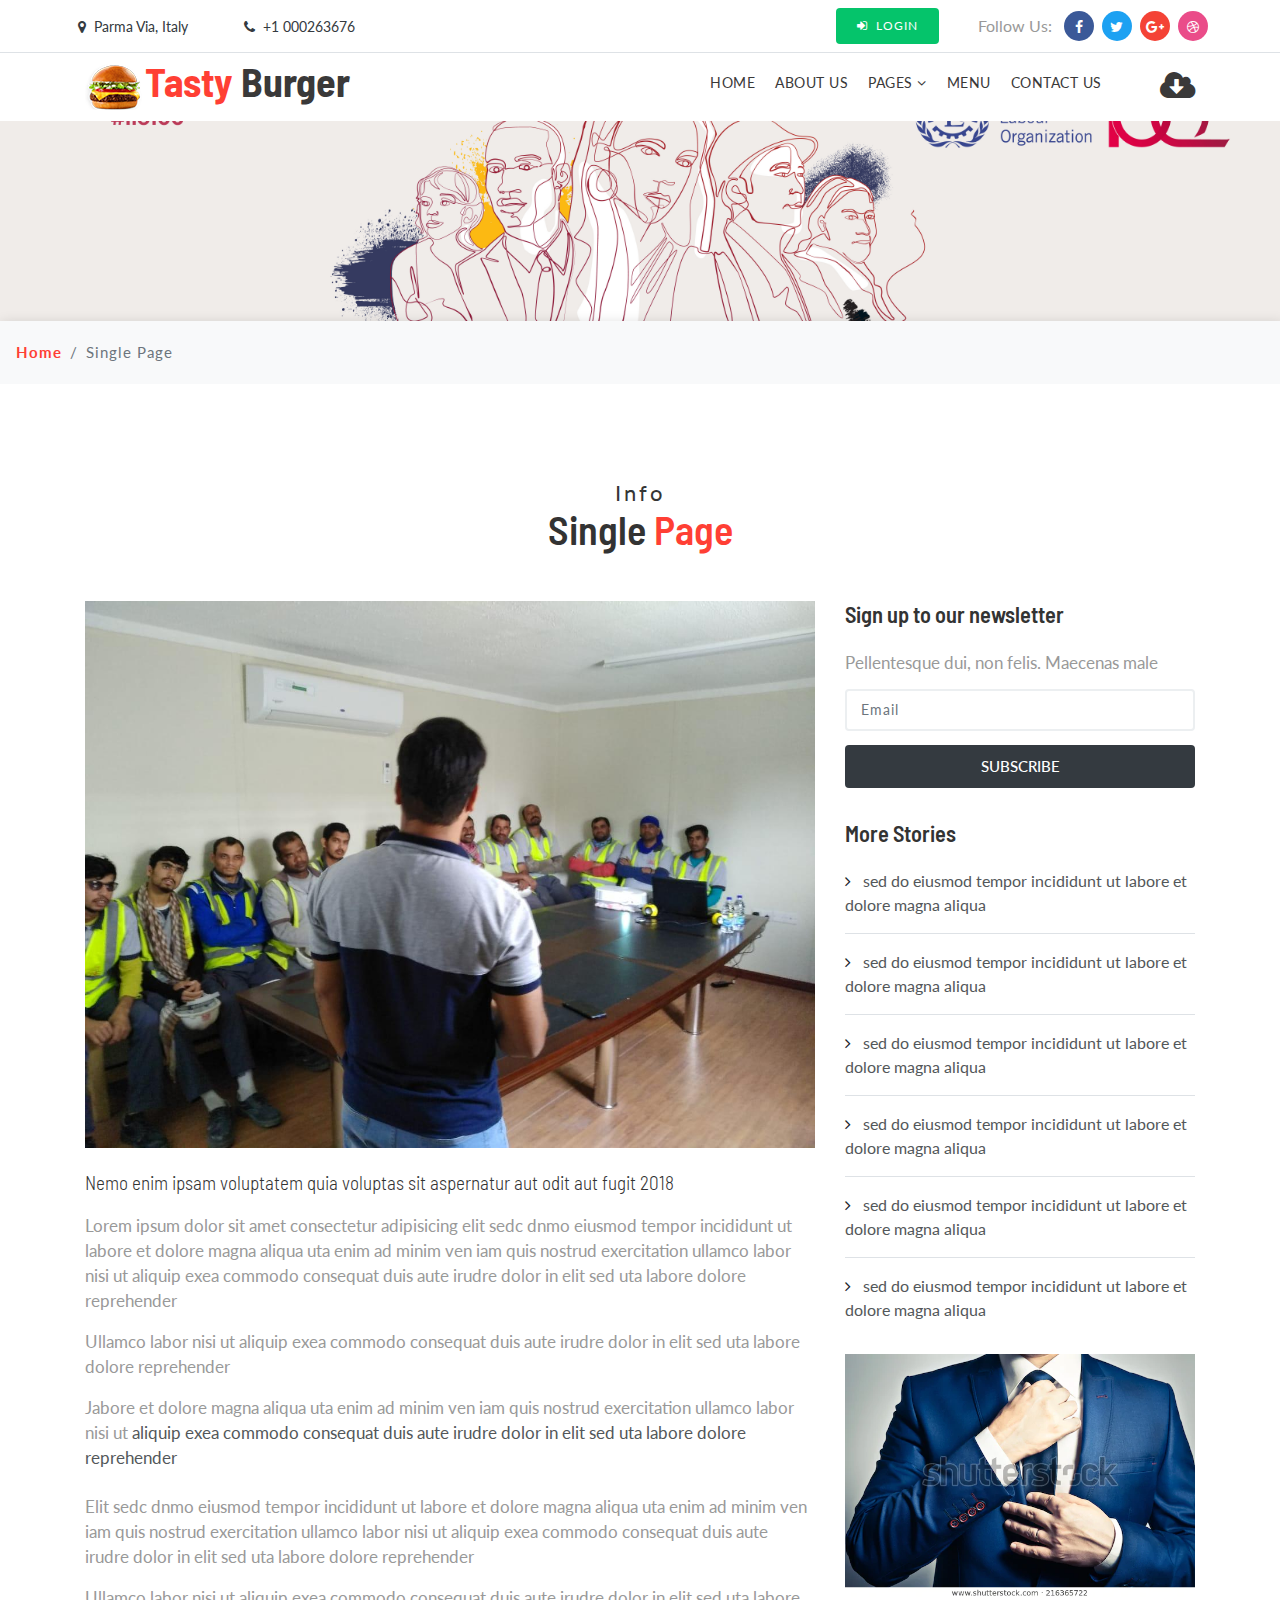
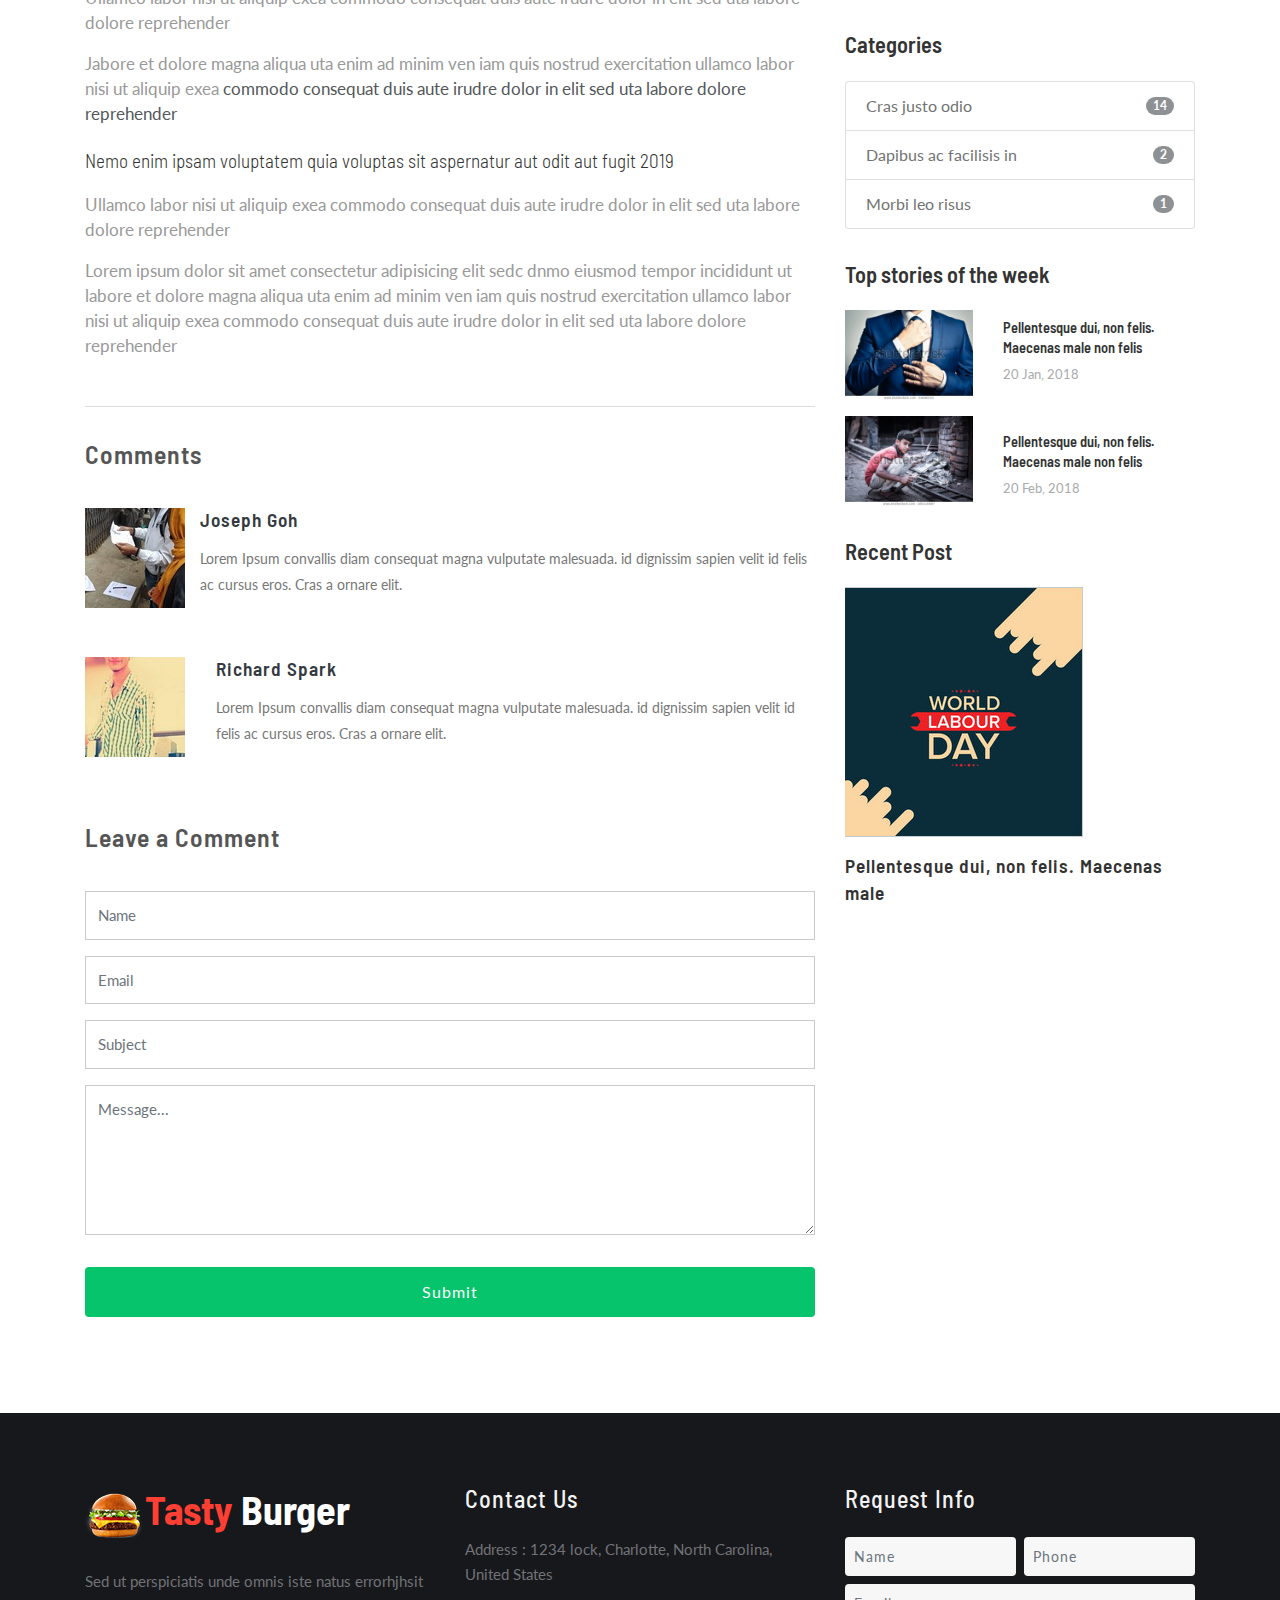
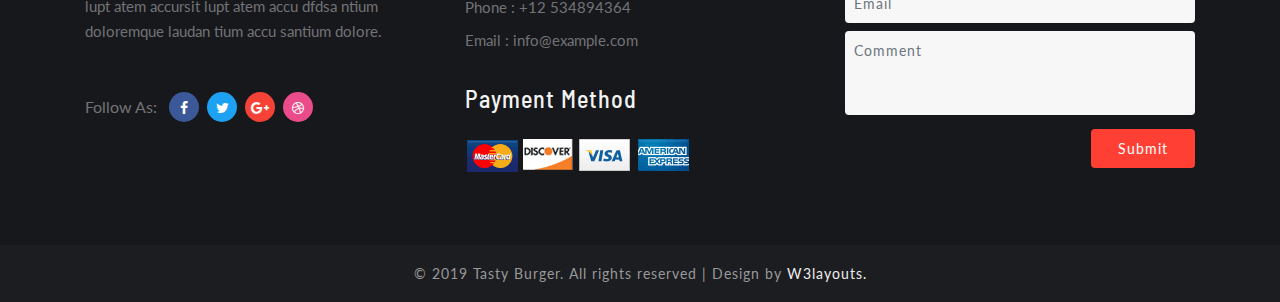
<file: single.html>
<!--
Author: W3layouts
Author URL: http://w3layouts.com
License: Creative Commons Attribution 3.0 Unported
License URL: http://creativecommons.org/licenses/by/3.0/
-->

<!DOCTYPE html>
<html lang="zxx">

<head>
	<title>Tasty Burger Restaurants Category Bootstrap Responsive Web Template | Single Page :: W3layouts</title>
	<!-- Meta tag Keywords -->
	<meta name="viewport" content="width=device-width, initial-scale=1">
	<meta charset="UTF-8" />
	<meta name="keywords"
		content="Tasty Burger Responsive web template, Bootstrap Web Templates, Flat Web Templates, Android Compatible web template, Smartphone Compatible web template, free webdesigns for Nokia, Samsung, LG, SonyEricsson, Motorola web design" />
	<script>
		addEventListener("load", function () {
			setTimeout(hideURLbar, 0);
		}, false);

		function hideURLbar() {
			window.scrollTo(0, 1);
		}
	</script>
	<!--// Meta tag Keywords -->

	<!-- Custom-Files -->
	<link rel="stylesheet" href="css/bootstrap.css">
	<!-- Bootstrap-Core-CSS -->
	<link href="css/single.css" rel='stylesheet' type='text/css' />
	<!-- single page -->
	<link rel="stylesheet" href="css/style.css" type="text/css" media="all" />
	<!-- Style-CSS -->
	<link href="css/font-awesome.min.css" rel="stylesheet">
	<!-- Font-Awesome-Icons-CSS -->
	<!-- //Custom-Files -->

	<!-- Web-Fonts -->
	<link
		href="//fonts.googleapis.com/css?family=Lato:100,100i,300,300i,400,400i,700,700i,900,900i&amp;subset=latin-ext"
		rel="stylesheet">
	<link
		href="//fonts.googleapis.com/css?family=Barlow+Semi+Condensed:100,100i,200,200i,300,300i,400,400i,500,500i,600,600i,700,700i,800,800i,900,900i"
		rel="stylesheet">
	<!-- //Web-Fonts -->
</head>

<body>
	<!-- header -->
	<header id="home">
		<!-- top-bar -->
		<div class="top-bar py-2 border-bottom">
			<div class="container">
				<div class="row middle-flex">
					<div class="col-xl-7 col-md-5 top-social-agile mb-md-0 mb-1 text-lg-left text-center">
						<div class="row">
							<div class="col-xl-3 col-6 header-top_w3layouts">
								<p class="text-da">
									<span class="fa fa-map-marker mr-2"></span>Parma Via, Italy
								</p>
							</div>
							<div class="col-xl-3 col-6 header-top_w3layouts">
								<p class="text-da">
									<span class="fa fa-phone mr-2"></span>+1 000263676
								</p>
							</div>
							<div class="col-xl-6"></div>
						</div>
					</div>
					<div class="col-xl-5 col-md-7 top-social-agile text-md-right text-center pr-sm-0 mt-md-0 mt-2">
						<div class="row middle-flex">
							<div class="col-lg-5 col-4 top-w3layouts p-md-0 text-right">
								<!-- login -->
								<a href="login.html" class="btn login-button-2 text-uppercase text-wh">
									<span class="fa fa-sign-in mr-2"></span>Login</a>
								<!-- //login -->
							</div>
							<div class="col-lg-7 col-8 social-grid-w3">
								<!-- social icons -->
								<ul class="top-right-info">
									<li>
										<p>Follow Us:</p>
									</li>
									<li class="facebook-w3">
										<a href="#facebook">
											<span class="fa fa-facebook-f"></span>
										</a>
									</li>
									<li class="twitter-w3">
										<a href="#twitter">
											<span class="fa fa-twitter"></span>
										</a>
									</li>
									<li class="google-w3">
										<a href="#google">
											<span class="fa fa-google-plus"></span>
										</a>
									</li>
									<li class="dribble-w3">
										<a href="#dribble">
											<span class="fa fa-dribbble"></span>
										</a>
									</li>
								</ul>
								<!-- //social icons -->
							</div>
						</div>
					</div>
				</div>
			</div>
		</div>
	</header>
	<!-- //top-bar -->

	<!-- header 2 -->
	<!-- navigation -->
	<div class="main-top py-1">
		<div class="container">
			<div class="nav-content">
				<!-- logo -->
				<h1>
					<a id="logo" class="logo" href="index.html">
						<img src="images/logo.png" alt="" class="img-fluid"><span>Tasty</span> Burger
					</a>
				</h1>
				<!-- //logo -->
				<!-- nav -->
				<div class="nav_web-dealingsls">
					<nav>
						<label for="drop" class="toggle">Menu</label>
						<input type="checkbox" id="drop" />
						<ul class="menu">
							<li><a href="index.html">Home</a></li>
							<li><a href="about.html">About Us</a></li>
							<li>
								<!-- First Tier Drop Down -->
								<label for="drop-3" class="toggle toogle-2">Pages <span class="fa fa-angle-down"
										aria-hidden="true"></span>
								</label>
								<a href="#pages">Pages <span class="fa fa-angle-down" aria-hidden="true"></span></a>
								<input type="checkbox" id="drop-3" />
								<ul>
									<li><a class="drop-text" href="index.html">Services</a></li>
									<li><a class="drop-text" href="about.html">Our Chefs</a></li>
									<li><a class="drop-text" href="index.html">Blog</a></li>
									<li><a class="drop-text" href="single.html">Single Page</a></li>
									<li><a class="drop-text" href="login.html">Login</a></li>
									<li><a class="drop-text" href="register.html">Register</a></li>
								</ul>
							</li>
							<li><a href="menu.html">Menu</a></li>
							<li><a href="contact.html">Contact Us</a></li>
							<li>
								<!-- login -->
								<a href="https://w3layouts.com/" target="_blank" class="dwn-button ml-lg-5">
									<span class="fa fa-cloud-download mt-lg-0 mt-4" aria-hidden="true"></span>
								</a>
								<!-- //login -->
							</li>
						</ul>
					</nav>
				</div>
				<!-- //nav -->
			</div>
		</div>
	</div>
	<!-- //navigation -->
	<!-- //header 2 -->

	<!-- banner -->
	<div class="main-banner-2">

	</div>
	<!-- //banner -->
	<!-- page details -->
	<div class="breadcrumb-agile bg-light py-2">
		<ol class="breadcrumb bg-light m-0">
			<li class="breadcrumb-item">
				<a href="index.html">Home</a>
			</li>
			<li class="breadcrumb-item active" aria-current="page">Single Page</li>
		</ol>
	</div>
	<!-- //page details -->

	<!-- single page -->
	<div class="single-page py-5">
		<div class="container py-xl-5 py-lg-3">
			<div class="title-section text-center mb-md-5 mb-4">
				<p class="w3ls-title-sub">Info</p>
				<h3 class="w3ls-title">Single <span>Page</span></h3>
			</div>
			<div class="inner-sec">
				<div class="row">
					<!-- left side -->
					<div class="col-lg-8 left-blog-info text-left">
						<div class="blog-grid-top">
							<div class="b-grid-top">
								<div class="blog_info_left_grid">
									<a href="single.html">
										<img src="images/single1.jpg" class="img-fluid" alt="">
									</a>
								</div>
							</div>

							<h3>
								<a href="single.html" class="single-text text-da font-weight-light">Nemo enim ipsam
									voluptatem quia voluptas
									sit aspernatur aut odit aut fugit 2018</a>
							</h3>
							<p>Lorem ipsum dolor sit amet consectetur adipisicing elit sedc dnmo eiusmod tempor
								incididunt ut labore et
								dolore magna
								aliqua uta enim ad minim ven iam quis nostrud exercitation ullamco labor nisi ut aliquip
								exea commodo consequat
								duis
								aute irudre dolor in elit sed uta labore dolore reprehender</p>
							<p class="my-3">Ullamco labor nisi ut aliquip exea commodo consequat duis aute irudre dolor
								in elit sed uta
								labore dolore reprehender</p>
							<p>Jabore et dolore magna aliqua uta enim ad minim ven iam quis nostrud exercitation ullamco
								labor nisi ut
								<span class="text-blog-single">aliquip exea commodo consequat duis aute irudre dolor in
									elit
									sed uta labore dolore
									reprehender</span>
							</p>
							<div class="mt-sm-4 mt-3">
								<p>Elit sedc dnmo eiusmod tempor incididunt ut labore et dolore magna aliqua uta enim ad
									minim ven iam quis
									nostrud
									exercitation ullamco labor nisi ut aliquip exea commodo consequat duis aute irudre
									dolor in elit sed uta
									labore
									dolore reprehender</p>
								<p class="my-3">Ullamco labor nisi ut aliquip exea commodo consequat duis aute irudre
									dolor in elit sed uta
									labore dolore reprehender</p>
								<p>Jabore et dolore magna aliqua uta enim ad minim ven iam quis nostrud exercitation
									ullamco labor nisi ut
									aliquip exea
									<span class="text-blog-single">commodo consequat duis aute irudre dolor in elit sed
										uta
										labore dolore reprehender</span>
								</p>
							</div>
							<h3>
								<a href="single.html" class="single-text text-da font-weight-light">Nemo enim ipsam
									voluptatem quia voluptas
									sit aspernatur aut odit aut fugit 2019</a>
							</h3>
							<p class="my-3">Ullamco labor nisi ut aliquip exea commodo consequat duis aute irudre dolor
								in elit sed uta
								labore dolore reprehender</p>
							<p>Lorem ipsum dolor sit amet consectetur adipisicing elit sedc dnmo eiusmod tempor
								incididunt ut labore et
								dolore magna
								aliqua uta enim ad minim ven iam quis nostrud exercitation ullamco labor nisi ut aliquip
								exea commodo consequat
								duis
								aute irudre dolor in elit sed uta labore dolore reprehender</p>
						</div>

						<div class="comment-top">
							<h4>Comments</h4>
							<div class="media">
								<img src="images/te3.jpg" alt="" class="img-fluid" />
								<div class="media-body">
									<h5 class="mt-0">Joseph Goh</h5>
									<p>Lorem Ipsum convallis diam consequat magna vulputate malesuada. id dignissim
										sapien velit id felis ac
										cursus eros.
										Cras a ornare elit.</p>
								</div>
							</div>
							<div class="media mt-3">
								<a class="d-flex pr-3" href="#">
									<img src="images/te2.jpg" alt="" class="img-fluid" />
								</a>
								<div class="media-body">
									<h5 class="mt-0">Richard Spark</h5>
									<p>Lorem Ipsum convallis diam consequat magna vulputate malesuada. id
										dignissim sapien velit id felis ac
										cursus eros.
										Cras a ornare elit.</p>
								</div>
							</div>
						</div>
						<div class="comment-top">
							<h4>Leave a Comment</h4>
							<div class="comment-bottom">
								<form action="#" method="post">
									<div class="form-group">
										<input class="form-control" type="text" name="Name" placeholder="Name"
											required="">
									</div>
									<div class="form-group">
										<input class="form-control" type="email" name="Email" placeholder="Email"
											required="">
									</div>
									<div class="form-group">
										<input class="form-control" type="text" name="Subject" placeholder="Subject"
											required="">
									</div>
									<div class="form-group">
										<textarea class="form-control" name="Message" placeholder="Message..."
											required=""></textarea>
									</div>
									<button type="submit" class="btn btn-primary submit">Submit</button>
								</form>
							</div>
						</div>
					</div>
					<!-- //left side -->
					<!-- right side -->
					<aside class="col-lg-4 right-blog-con text-right mt-lg-0 mt-5">
						<div class="right-blog-info text-left">
							<div class="tech-btm">
								<h4>Sign up to our newsletter</h4>
								<p>Pellentesque dui, non felis. Maecenas male </p>
								<form action="#" method="post">
									<input class="form-control" name="email" type="email" placeholder="Email"
										required="">
									<input class="form-control" type="submit" value="Subscribe">
								</form>
							</div>
							<div class="category-story tech-btm">
								<h4>More Stories</h4>
								<ul class="list-unstyled">
									<li class="border-bottom mb-3 pb-3">
										<i class="fa fa-angle-right mr-2"></i>
										<a href="#" class="text-blog-single">sed do eiusmod tempor incididunt ut labore
											et
											dolore magna aliqua</a>
									</li>
									<li class="border-bottom mb-3 pb-3">
										<i class="fa fa-angle-right mr-2"></i>
										<a href="#" class="text-blog-single">sed do eiusmod tempor incididunt ut labore
											et
											dolore magna aliqua</a>
									</li>
									<li class="border-bottom mb-3 pb-3">
										<i class="fa fa-angle-right mr-2"></i>
										<a href="#" class="text-blog-single">sed do eiusmod tempor incididunt ut labore
											et
											dolore magna aliqua</a>
									</li>
									<li class="border-bottom mb-3 pb-3">
										<i class="fa fa-angle-right mr-2"></i>
										<a href="#" class="text-blog-single">sed do eiusmod tempor incididunt ut labore
											et
											dolore magna aliqua</a>
									</li>
									<li class="border-bottom mb-3 pb-3">
										<i class="fa fa-angle-right mr-2"></i>
										<a href="#" class="text-blog-single">sed do eiusmod tempor incididunt ut labore
											et
											dolore magna aliqua</a>
									</li>
									<li>
										<i class="fa fa-angle-right mr-2"></i>
										<a href="#" class="text-blog-single">sed do eiusmod tempor incididunt ut labore
											et
											dolore magna aliqua</a>
									</li>
								</ul>
							</div>
							<div class="tech-btm">
								<img src="images/blog1.jpg" class="img-fluid" alt="">
							</div>
							<div class="tech-btm">
								<h4>Categories</h4>
								<ul class="list-group single">
									<li class="list-group-item d-flex justify-content-between align-items-center">
										Cras justo odio
										<span class="badge badge-primary badge-pill">14</span>
									</li>
									<li class="list-group-item d-flex justify-content-between align-items-center">
										Dapibus ac facilisis in
										<span class="badge badge-primary badge-pill">2</span>
									</li>
									<li class="list-group-item d-flex justify-content-between align-items-center">
										Morbi leo risus
										<span class="badge badge-primary badge-pill">1</span>
									</li>
								</ul>
							</div>
							<div class="tech-btm">
								<h4>Top stories of the week</h4>

								<div class="blog-grids row mb-3">
									<div class="col-md-5 blog-grid-left">
										<a href="single.html">
											<img src="images/blog1.jpg" class="img-fluid" alt="">
										</a>
									</div>
									<div class="col-md-7 blog-grid-right mt-2">
										<h5>
											<a href="single.html">Pellentesque dui, non felis. Maecenas male non felis
											</a>
										</h5>
										<div class="sub-meta">
											<span>
												<i class="far fa-clock"></i> 20 Jan, 2018</span>
										</div>
									</div>
								</div>
								<div class="blog-grids row mb-2">
									<div class="col-md-5 blog-grid-left">
										<a href="single.html">
											<img src="images/blog2.jpg" class="img-fluid" alt="">
										</a>
									</div>
									<div class="col-md-7 blog-grid-right mt-3">
										<h5>
											<a href="single.html">Pellentesque dui, non felis. Maecenas male non felis
											</a>
										</h5>
										<div class="sub-meta">
											<span>
												<i class="far fa-clock"></i> 20 Feb, 2018</span>
										</div>
									</div>
								</div>
							</div>
							<div class="single-gd tech-btm">
								<h4>Recent Post</h4>
								<div class="blog-grids">
									<div class="blog-grid-left">
										<a href="single.html">
											<img src="images/blog1.png" class="img-fluid" alt="">
										</a>
									</div>
									<div class="blog-grid-right">
										<h5 class="mt-0">
											<a href="single.html">Pellentesque dui, non felis. Maecenas male</a>
										</h5>
									</div>
									<div class="clearfix"> </div>
								</div>
							</div>
						</div>
					</aside>
					<!-- //right side -->
				</div>
			</div>
		</div>
	</div>
	<!-- //single -->

	<!-- footer -->
	<footer class="py-5">
		<div class="container py-xl-4">
			<div class="row footer-top">
				<div class="col-lg-4 footer-grid_section_1its footer-text">
					<!-- logo -->
					<h2>
						<a class="logo text-wh" href="index.html">
							<img src="images/logo.png" alt="" class="img-fluid"><span>Tasty</span> Burger
						</a>
					</h2>
					<!-- //logo -->
					<p class="mt-lg-4 mt-3 mb-lg-5 mb-4">Sed ut perspiciatis unde omnis iste natus errorhjhsit lupt
						atem
						accursit lupt atem accu
						dfdsa
						ntium doloremque laudan tium accu santium dolore.</p>
					<!-- social icons -->
					<ul class="top-right-info">
						<li>
							<p>Follow As:</p>
						</li>
						<li class="facebook-w3">
							<a href="#facebbok">
								<span class="fa fa-facebook-f"></span>
							</a>
						</li>
						<li class="twitter-w3">
							<a href="#twitter">
								<span class="fa fa-twitter"></span>
							</a>
						</li>
						<li class="google-w3">
							<a href="#google">
								<span class="fa fa-google-plus"></span>
							</a>
						</li>
						<li class="dribble-w3">
							<a href="#dribble">
								<span class="fa fa-dribbble"></span>
							</a>
						</li>
					</ul>
					<!-- //social icons -->
				</div>
				<div class="col-lg-4 footer-grid_section_1its my-lg-0 my-sm-4 my-4">
					<div class="footer-title">
						<h3>Contact Us</h3>
					</div>
					<div class="footer-text mt-4">
						<p>Address : 1234 lock, Charlotte, North Carolina, United States</p>
						<p class="my-2">Phone : +12 534894364</p>
						<p>Email : <a href="mailto:info@example.com">info@example.com</a></p>
					</div>
					<div class="footer-title mt-4 pt-md-2">
						<h3>Payment Method</h3>
					</div>
					<ul class="list-unstyled payment-links mt-4">
						<li>
							<a href="login.html"><img src="images/pay2.png" alt=""></a>
						</li>
						<li>
							<a href="login.html"><img src="images/pay5.png" alt=""></a>
						</li>
						<li>
							<a href="login.html"><img src="images/pay1.png" alt=""></a>
						</li>
						<li>
							<a href="login.html"><img src="images/pay4.png" alt=""></a>
						</li>
					</ul>
				</div>
				<div class="col-lg-4 footer-grid_section_1its">
					<div class="footer-title">
						<h3>Request Info</h3>
					</div>
					<div class="info-form-right mt-4 p-0">
						<form action="#" method="post">
							<div class="row">
								<div class="col-lg-6 form-group mb-2 pr-lg-1">
									<input type="text" class="form-control" name="Name" placeholder="Name" required="">
								</div>
								<div class="col-lg-6 form-group mb-2 pl-lg-1">
									<input type="text" class="form-control" name="Phone" placeholder="Phone"
										required="">
								</div>
							</div>
							<div class="form-group mb-2">
								<input type="email" class="form-control" name="Email" placeholder="Email" required="">
							</div>
							<div class="form-group mb-2">
								<textarea name="Comment" class="form-control" placeholder="Comment"
									required=""></textarea>
							</div>
							<button type="submit" class="btn submit-contact ml-auto">Submit</button>
						</form>
					</div>
				</div>
			</div>
		</div>
	</footer>
	<!-- //footer -->
	<!-- copyright -->
	<div class="cpy-right text-center py-3">
		<p>© 2019 Tasty Burger. All rights reserved | Design by
			<a href="http://w3layouts.com"> W3layouts.</a>
		</p>
	</div>
	<!-- //copyright -->
	<!-- move top icon -->
	<a href="#home" class="move-top text-center">
		<span class="fa fa-level-up" aria-hidden="true"></span>
	</a>
	<!-- //move top icon -->

</body>

</html>
</file>
<file: css/css_slider.css>
.csslider {
    position: relative;
}

.csslider>input {
    display: none;
}

.csslider>input:nth-of-type(4):checked~ul li:first-of-type {
    margin-left: -300%;
}

.csslider>input:nth-of-type(3):checked~ul li:first-of-type {
    margin-left: -200%;
}

.csslider>input:nth-of-type(2):checked~ul li:first-of-type {
    margin-left: -100%;
}

.csslider>input:nth-of-type(1):checked~ul li:first-of-type {
    margin-left: 0%;
}

.csslider>ul {
    position: relative;
    font-size: 0;
    line-height: 0;
    margin: 0 auto;
    padding: 0;
    overflow: hidden;
    white-space: nowrap;
    -moz-box-sizing: border-box;
    -webkit-box-sizing: border-box;
    box-sizing: border-box;
}

.csslider>ul>li {
    position: relative;
    display: inline-block;
    width: 100%;
    height: 100%;
    overflow: visible;
    font-size: 15px;
    font-size: initial;
    line-height: normal;
    -moz-transition: all 0.5s cubic-bezier(0.4, 1.3, 0.65, 1);
    -o-transition: all 0.5s ease-out;
    -webkit-transition: all 0.5s cubic-bezier(0.4, 1.3, 0.65, 1);
    transition: all 0.5s cubic-bezier(0.4, 1.3, 0.65, 1);
    vertical-align: top;
    -moz-box-sizing: border-box;
    -webkit-box-sizing: border-box;
    box-sizing: border-box;
    white-space: normal;
}

.csslider>.navigation {
    position: absolute;
    bottom: 6%;
    left: 50%;
    z-index: 99;
    margin-bottom: -10px;
    font-size: 0;
    line-height: 0;
    text-align: center;
    -webkit-touch-callout: none;
    -webkit-user-select: none;
    -khtml-user-select: none;
    -moz-user-select: none;
    -ms-user-select: none;
    user-select: none;
}

.csslider>.navigation>div {
    margin-left: -100%;
}

.csslider>.navigation label {
    position: relative;
    display: inline-block;
    cursor: pointer;
    border-radius: 50%;
    margin: 0 6px;
    padding: 4px;
    background: #353535;
    border: 2px solid #353535;
}

.csslider>.navigation label:hover:after {
    opacity: 1;
}

.csslider>.navigation label:after {
    content: '';
    position: absolute;
    left: 50%;
    top: 50%;
    margin-left: -6px;
    margin-top: -6px;
    background: #ff3f34;
    border-radius: 50%;
    padding: 6px;
    opacity: 0;
}

.csslider.inside .navigation {
    bottom: 10px;
    margin-bottom: 10px;
}

.csslider.inside .navigation label {
    border: 1px solid #7e7e7e;
}

.csslider>input:nth-of-type(1):checked~.navigation label:nth-of-type(1):after,
.csslider>input:nth-of-type(2):checked~.navigation label:nth-of-type(2):after,
.csslider>input:nth-of-type(3):checked~.navigation label:nth-of-type(3):after {
    opacity: 1;
}

.csslider.infinity>input:first-of-type:checked~.arrows label.goto-last,
.csslider>input:nth-of-type(1):checked~.arrows>label:nth-of-type(0),
.csslider>input:nth-of-type(2):checked~.arrows>label:nth-of-type(1),
.csslider>input:nth-of-type(3):checked~.arrows>label:nth-of-type(2) {
    display: block;
    left: 0;
    right: auto;
    -moz-transform: rotate(45deg);
    -ms-transform: rotate(45deg);
    -o-transform: rotate(45deg);
    -webkit-transform: rotate(45deg);
    transform: rotate(45deg);
}

.csslider.infinity>input:last-of-type:checked~.arrows label.goto-first,
.csslider>input:nth-of-type(1):checked~.arrows>label:nth-of-type(2),
.csslider>input:nth-of-type(2):checked~.arrows>label:nth-of-type(3) {
    display: block;
    right: 0;
    left: auto;
    -moz-transform: rotate(225deg);
    -ms-transform: rotate(225deg);
    -o-transform: rotate(225deg);
    -webkit-transform: rotate(225deg);
    transform: rotate(225deg);
}

/*#region MODULES */
/* arrows left and right */
.csslider>.arrows {
    -webkit-touch-callout: none;
    -webkit-user-select: none;
    -khtml-user-select: none;
    -moz-user-select: none;
    -ms-user-select: none;
    user-select: none;
    display: none;
}

.csslider.inside .navigation {
    bottom: 10px;
    margin-bottom: 10px;
}

.csslider.inside .navigation label {
    border: 1px solid #7e7e7e;
}

.csslider>input:nth-of-type(1):checked~.navigation label:nth-of-type(1):after,
.csslider>input:nth-of-type(2):checked~.navigation label:nth-of-type(2):after,
.csslider>input:nth-of-type(3):checked~.navigation label:nth-of-type(3):after,
.csslider>input:nth-of-type(4):checked~.navigation label:nth-of-type(4):after,
.csslider>input:nth-of-type(5):checked~.navigation label:nth-of-type(5):after,
.csslider>input:nth-of-type(6):checked~.navigation label:nth-of-type(6):after,
.csslider>input:nth-of-type(7):checked~.navigation label:nth-of-type(7):after,
.csslider>input:nth-of-type(8):checked~.navigation label:nth-of-type(8):after,
.csslider>input:nth-of-type(9):checked~.navigation label:nth-of-type(9):after,
.csslider>input:nth-of-type(10):checked~.navigation label:nth-of-type(10):after,
.csslider>input:nth-of-type(11):checked~.navigation label:nth-of-type(11):after {
    opacity: 1;
}

.csslider>.arrows {
    position: absolute;
    top: 50%;
    width: 100%;
    height: 26px;
    z-index: 99;
    -moz-box-sizing: content-box;
    -webkit-box-sizing: content-box;
    box-sizing: content-box;
}

.csslider>.arrows label {
    display: none;
    position: absolute;
    top: -50%;
    padding: 9px;
    box-shadow: inset 2px -2px 0 1px #304659;
    cursor: pointer;
    -moz-transition: box-shadow 0.15s, margin 0.15s;
    -o-transition: box-shadow 0.15s, margin 0.15s;
    -webkit-transition: box-shadow 0.15s, margin 0.15s;
    transition: box-shadow 0.15s, margin 0.15s;
}

.csslider>.arrows label:hover {
    margin: 0;
    opacity: .8;
}

.csslider>.arrows label:before {
    content: '';
    position: absolute;
    top: -100%;
    left: -100%;
    height: 300%;
    width: 300%;
}

.csslider.infinity>input:first-of-type:checked~.arrows label.goto-last,
.csslider>input:nth-of-type(1):checked~.arrows>label:nth-of-type(0),
.csslider>input:nth-of-type(2):checked~.arrows>label:nth-of-type(1),
.csslider>input:nth-of-type(3):checked~.arrows>label:nth-of-type(2),
.csslider>input:nth-of-type(4):checked~.arrows>label:nth-of-type(3),
.csslider>input:nth-of-type(5):checked~.arrows>label:nth-of-type(4),
.csslider>input:nth-of-type(6):checked~.arrows>label:nth-of-type(5),
.csslider>input:nth-of-type(7):checked~.arrows>label:nth-of-type(6),
.csslider>input:nth-of-type(8):checked~.arrows>label:nth-of-type(7),
.csslider>input:nth-of-type(9):checked~.arrows>label:nth-of-type(8),
.csslider>input:nth-of-type(10):checked~.arrows>label:nth-of-type(9),
.csslider>input:nth-of-type(11):checked~.arrows>label:nth-of-type(10) {
    display: block;
    left: 5%;
    right: auto;
    -moz-transform: rotate(45deg);
    -ms-transform: rotate(45deg);
    -o-transform: rotate(45deg);
    -webkit-transform: rotate(45deg);
    transform: rotate(45deg);
}

.csslider.infinity>input:last-of-type:checked~.arrows label.goto-first,
.csslider>input:nth-of-type(1):checked~.arrows>label:nth-of-type(2),
.csslider>input:nth-of-type(2):checked~.arrows>label:nth-of-type(3),
.csslider>input:nth-of-type(3):checked~.arrows>label:nth-of-type(4),
.csslider>input:nth-of-type(4):checked~.arrows>label:nth-of-type(5),
.csslider>input:nth-of-type(5):checked~.arrows>label:nth-of-type(6),
.csslider>input:nth-of-type(6):checked~.arrows>label:nth-of-type(7),
.csslider>input:nth-of-type(7):checked~.arrows>label:nth-of-type(8),
.csslider>input:nth-of-type(8):checked~.arrows>label:nth-of-type(9),
.csslider>input:nth-of-type(9):checked~.arrows>label:nth-of-type(10),
.csslider>input:nth-of-type(10):checked~.arrows>label:nth-of-type(11),
.csslider>input:nth-of-type(11):checked~.arrows>label:nth-of-type(12) {
    display: block;
    right: 5%;
    left: auto;
    -moz-transform: rotate(225deg);
    -ms-transform: rotate(225deg);
    -o-transform: rotate(225deg);
    -webkit-transform: rotate(225deg);
    transform: rotate(225deg);
}

#slider1 {
    width: 100%;
}

@media screen and (max-width:1080px) {

    .csslider.infinity>input:first-of-type:checked~.arrows label.goto-last,
    .csslider>input:nth-of-type(1):checked~.arrows>label:nth-of-type(0),
    .csslider>input:nth-of-type(2):checked~.arrows>label:nth-of-type(1),
    .csslider>input:nth-of-type(3):checked~.arrows>label:nth-of-type(2),
    .csslider>input:nth-of-type(4):checked~.arrows>label:nth-of-type(3),
    .csslider>input:nth-of-type(5):checked~.arrows>label:nth-of-type(4),
    .csslider>input:nth-of-type(6):checked~.arrows>label:nth-of-type(5),
    .csslider>input:nth-of-type(7):checked~.arrows>label:nth-of-type(6),
    .csslider>input:nth-of-type(8):checked~.arrows>label:nth-of-type(7),
    .csslider>input:nth-of-type(9):checked~.arrows>label:nth-of-type(8),
    .csslider>input:nth-of-type(10):checked~.arrows>label:nth-of-type(9),
    .csslider>input:nth-of-type(11):checked~.arrows>label:nth-of-type(10) {
        left: 4%;
    }

    .csslider.infinity>input:last-of-type:checked~.arrows label.goto-first,
    .csslider>input:nth-of-type(1):checked~.arrows>label:nth-of-type(2),
    .csslider>input:nth-of-type(2):checked~.arrows>label:nth-of-type(3),
    .csslider>input:nth-of-type(3):checked~.arrows>label:nth-of-type(4),
    .csslider>input:nth-of-type(4):checked~.arrows>label:nth-of-type(5),
    .csslider>input:nth-of-type(5):checked~.arrows>label:nth-of-type(6),
    .csslider>input:nth-of-type(6):checked~.arrows>label:nth-of-type(7),
    .csslider>input:nth-of-type(7):checked~.arrows>label:nth-of-type(8),
    .csslider>input:nth-of-type(8):checked~.arrows>label:nth-of-type(9),
    .csslider>input:nth-of-type(9):checked~.arrows>label:nth-of-type(10),
    .csslider>input:nth-of-type(10):checked~.arrows>label:nth-of-type(11),
    .csslider>input:nth-of-type(11):checked~.arrows>label:nth-of-type(12) {
        right: 4%;
    }
}

@media screen and (max-width: 667px) {
    .csslider>.arrows label {
        padding: 7px;
    }
}

@media screen and (max-width: 480px) {
    .csslider>.arrows label {
        padding: 6px;
    }

    .csslider>.navigation {
        bottom: 6%;
    }
}

@media screen and (max-width: 414px) {

    .csslider.infinity>input:last-of-type:checked~.arrows label.goto-first,
    .csslider>input:nth-of-type(1):checked~.arrows>label:nth-of-type(2),
    .csslider>input:nth-of-type(2):checked~.arrows>label:nth-of-type(3),
    .csslider>input:nth-of-type(3):checked~.arrows>label:nth-of-type(4),
    .csslider>input:nth-of-type(4):checked~.arrows>label:nth-of-type(5),
    .csslider>input:nth-of-type(5):checked~.arrows>label:nth-of-type(6),
    .csslider>input:nth-of-type(6):checked~.arrows>label:nth-of-type(7),
    .csslider>input:nth-of-type(7):checked~.arrows>label:nth-of-type(8),
    .csslider>input:nth-of-type(8):checked~.arrows>label:nth-of-type(9),
    .csslider>input:nth-of-type(9):checked~.arrows>label:nth-of-type(10),
    .csslider>input:nth-of-type(10):checked~.arrows>label:nth-of-type(11),
    .csslider>input:nth-of-type(11):checked~.arrows>label:nth-of-type(12) {
        right: 5%;
    }
}

@media screen and (max-width: 375px) {

    .csslider.infinity>input:last-of-type:checked~.arrows label.goto-first,
    .csslider>input:nth-of-type(1):checked~.arrows>label:nth-of-type(2),
    .csslider>input:nth-of-type(2):checked~.arrows>label:nth-of-type(3),
    .csslider>input:nth-of-type(3):checked~.arrows>label:nth-of-type(4),
    .csslider>input:nth-of-type(4):checked~.arrows>label:nth-of-type(5),
    .csslider>input:nth-of-type(5):checked~.arrows>label:nth-of-type(6),
    .csslider>input:nth-of-type(6):checked~.arrows>label:nth-of-type(7),
    .csslider>input:nth-of-type(7):checked~.arrows>label:nth-of-type(8),
    .csslider>input:nth-of-type(8):checked~.arrows>label:nth-of-type(9),
    .csslider>input:nth-of-type(9):checked~.arrows>label:nth-of-type(10),
    .csslider>input:nth-of-type(10):checked~.arrows>label:nth-of-type(11),
    .csslider>input:nth-of-type(11):checked~.arrows>label:nth-of-type(12) {
        right: 6%;
    }
}
</file>
<file: css/style.css>
/*--
Author: W3layouts
Author URL: http://w3layouts.com
License: Creative Commons Attribution 3.0 Unported
License URL: http://creativecommons.org/licenses/by/3.0/
--*/
/*-- Reset Code --*/
body {
    padding: 0;
    margin: 0;
    background: #FFF;
    font-family: 'Lato', sans-serif;
}

body a:hover {
    text-decoration: none;
}

body a:focus,
a:hover {
    text-decoration: none;
}

body a:hover,
body button:hover {
    opacity: .8;
}

h1,
h2,
h3,
h4,
h5,
h6 {
    margin: 0;
    padding: 0;
    font-family: 'Barlow Semi Condensed', sans-serif;

}

p {
    margin: 0;
    padding: 0;
    font-size: 17px;
    line-height: 25px;
    color: #999;
    font-family: 'Lato', sans-serif;
    font-weight: normal;
}

ul,
ol {
    margin: 0;
    padding: 0;
}

label {
    margin: 0;
}

a:focus,
a:hover {
    text-decoration: none;
    outline: none
}

.text-wh {
    color: #fff;
}

.text-da {
    color: #343a40;
}

.text-li {
    color: #f8f9fa;
}

html {
    scroll-behavior: smooth;
}

/* //Reset Code */

/* bottom-to-top */
a.move-top {
    position: fixed;
    bottom: 1.5%;
    right: 2%;
    z-index: 0;
}

a.move-top span {
    color: #ff3f34;
    font-size: 30px;
}

/* //bottom-to-top */

/* header */
/* top bar */
.header-top_w3layouts {
    padding: 0 .5em;
}

/* social icons */
.top-right-info li a {
    color: #fff;
    width: 30px;
    height: 30px;
    line-height: 30px;
    text-align: center;
    border-radius: 50%;
    margin: 0 2px;
    display: inline-block;
    transition: 0.3s all;
    -webkit-transition: 0.3s all;
    -moz-transition: 0.3s all;
    -o-transition: 0.3s all;
    -ms-transition: 0.3s all;
}

.top-right-info li a span {
    color: #fff;
    font-size: 14px;
}

.top-right-info li p {
    margin-right: 6px;
    font-size: 16px;
}

.top-right-info li.facebook-w3 a {
    background: #3b5998;
}

.top-right-info li.twitter-w3 a {
    background: #1da1f2;
}

.top-right-info li.google-w3 a {
    background: #F44336;
}

.top-right-info li.dribble-w3 a {
    background: #ea4c89;
}

.top-right-info li {
    display: inline-block;
}

nav li:last-child {
    margin: 0;
}

/* //social icons */
.header-top_w3layouts p,
.header-w3layouts p,
.top-w3layouts p {
    font-size: 14px;
}

a.login-button-2 {
    letter-spacing: 1px;
    font-size: 12px;
    background: #05c46b;
    padding: 8px 20px;
    border-radius: 4px;
    color: #fff;
}

.middle-flex {
    align-items: center;
}

/* //top bar */
/* header 2 */
.nav-content {
    display: flex;
    align-items: center;
}

.nav_web-dealingsls {
    margin-left: auto;
}

/* navigation */
/* CSS Document */
.toggle-2,
.toggle,
[id^=drop] {
    display: none;
}

/* Giving a background-color to the nav container. */
nav {
    margin: 0;
    padding: 0;
}

/* Since we'll have the "ul li" "float:left"
 * we need to add a clear after the container. */
nav:after {
    content: "";
    display: table;
    clear: both;
}

/* Removing padding, margin and "list-style" from the "ul",
 * and adding "position:reltive" */
nav ul {
    padding: 0;
    margin: 0;
    list-style: none;
    position: relative;
}

/* Positioning the navigation items inline */
nav ul li {
    display: inline-block;
    float: left;
}

/* Styling the links */
nav li {
    margin: 0 10px;
}

nav a {
    color: #3a3939;
    font-weight: 400;
    font-size: 14px;
    display: inline-block;
    text-transform: uppercase;
    letter-spacing: .5px;
}

/* Background color change on Hover */
nav a:hover {
    color: #3a3939;
}

/* Hide Dropdowns by Default
 * and giving it a position of absolute */
nav ul ul {
    display: none;
    position: absolute;
    top: 24px;
    background: #fff;
    padding: 10px;
    z-index: 9;
    border: 1px solid #e4e4e4;
    /* has to be the same number as the "line-height" of "nav a" */
}

/* Display Dropdowns on Hover */
nav ul li:hover>ul {
    display: inherit;
}

/* Fisrt Tier Dropdown */
nav ul ul li {
    width: 170px;
    float: none;
    display: list-item;
    position: relative;
    margin: 0;
}

nav ul ul li a {
    display: block;
    font-size: 13px;
    padding: 6px 10px;
}

a.drop-text:hover {
    background: #f5f5f5;
}

/* Second, Third and more Tiers	
 * We move the 2nd and 3rd etc tier dropdowns to the left
 * by the amount of the width of the first tier.
*/
nav ul ul ul li {
    position: relative;
    top: -60px;
    /* has to be the same number as the "width" of "nav ul ul li" */
    left: 170px;
}

/* Change ' +' in order to change the Dropdown symbol */
li>a:only-child:after {
    content: '';
}

/* Media Queries
--------------------------------------------- */
@media all and (max-width : 991px) {
    #logo {
        float: left;
    }

    /* Hide the navigation menu by default */
    /* Also hide the  */
    .toggle+a,
    .menu {
        display: none;
    }


    /* Stylinf the toggle lable */
    .toggle {
        display: block;
        padding: 8px 15px 10px;
        font-size: 15px;
        text-decoration: none;
        border: none;
        float: right;
        background-color: #eee;
        color: #111;
        border-radius: 4px;
        -webkit-border-radius: 4px;
        -o-border-radius: 4px;
        -ms-border-radius: 4px;
        -moz-border-radius: 4px;
        margin-bottom: 0;
        cursor: pointer;
        margin-top: 8px;
    }

    .menu .toggle {
        float: none;
        text-align: center;
        margin: auto;
        max-width: 70px;
        padding: 5px 0;
        font-weight: normal;
        font-size: 14px;
        background: transparent;
        color: #3a3939;
        text-transform: uppercase;
        letter-spacing: .5px;
    }

    .toggle:hover {
        opacity: .8;
    }

    /* Display Dropdown when clicked on Parent Lable */
    [id^=drop]:checked+ul {
        display: block;
        padding: 15px 0;
        text-align: center;
        width: 100%;
        background: #f9f9f9;
        border: 1px solid #e2e2e2;
    }

    nav ul {
        float: right;
    }

    /* Change menu item's width to 100% */
    nav ul li {
        display: block;
        width: 100%;
    }

    nav a:hover,
    nav ul ul ul a {
        background-color: transparent;
    }

    /* Hide Dropdowns by Default */
    nav ul ul {
        float: none;
        position: static;
        color: #ffffff;
        /* has to be the same number as the "line-height" of "nav a" */
    }

    /* Hide menus on hover */
    nav ul ul li:hover>ul,
    nav ul li:hover>ul {
        display: none;
    }

    /* Fisrt Tier Dropdown */
    nav ul ul li {
        display: block;
        width: 100%;
        padding: 0;
    }

    nav ul ul ul li {
        position: static;
        /* has to be the same number as the "width" of "nav ul ul li" */
    }

    nav .menu li {
        margin: 2px 0;
    }

    ul.menu {
        max-height: 250px;
        overflow-y: auto;
    }

    .nav-content {
        display: block;
    }
}

/* navigation scroll */
ul.menu::-webkit-scrollbar {
    width: 3px;
}

ul.menu::-webkit-scrollbar-track {
    -webkit-box-shadow: inset 0 0 6px rgba(0, 0, 0, 0.1);
}

ul.menu::-webkit-scrollbar-thumb {
    background-color: rgb(212, 212, 212);
}

/* //navigation scroll */

/* //navigation */
/* logo */
a.logo {
    color: #3a3939;
    font-size: 40px;
    padding: 0;
    font-weight: bold;
    position: relative;
}

a.logo span {
    color: #ff3f34;
    
}

/* //logo */

/* download button */
.dwn-button span {
    font-size: 33px;
    color: #3a3939;
}

/* //download button */

/* modal */
.login {
    max-width: 500px;
    border: 1px solid #eee;
}

.login-body h5 {
    color: #000;
    font-size: 28px;
    letter-spacing: 1px;
}

p.account-w3ls a {
    color: #05c46b;
}

.form-group label {
    font-size: 15px;
    letter-spacing: 1px;
    color: #000;
    margin-bottom: 8px;
}

button.submit {
    background: #ff3f34;
    color: #fff;
    font-size: 15px;
    letter-spacing: 2px;
    padding: 10px;
    width: 100%;
    margin-top: 1em;
    transition: 0.5s all;
    -webkit-transition: 0.5s all;
    -moz-transition: 0.5s all;
    -o-transition: 0.5s all;
    -ms-transition: 0.5s all;
}

/* //modal */
/* //header 2 */

/* banner */
.baneer-w3ls {
    background: linear-gradient(to bottom, #fff, #fbfbfb);
    z-index: 1;
    position: relative;
}

/* left side text */
.banner-info_agile_w3ls {
    padding-top: 10em;
    padding-left: 5em;
}`

.banner-info_agile_w3ls h5 {
    font-family: 'Lato', sans-serif;
    font-size: 24px;
    letter-spacing: 3px;
}

.banner-info_agile_w3ls h3 {
    font-size: 60px;
    letter-spacing: 1px;
    font-weight: 600;
}

.banner-info_agile_w3ls h3 span {
    color: #ff3f34;
}

a.button-w3ls {
    color: #615f5f;
    letter-spacing: 1px;
    font-size: 13px;
    padding: 12px 20px;
    background: transparent;
    border: 1px solid #c1c0c0;
    display: inline-block;
    border-radius: 4px;
}

a.button-w3ls.active {
    color: #fff;
    background: #05c46b;
    border-color: #05c46b;
}

a.button-w3ls:hover {
    color: #fff;
    background: #05c46b;
    border-color: #05c46b;
}

/* //left side text */
/* right side slider */
.banner-top1,
.banner-top2,
.banner-top3 {
    min-height: 640px;
}

.banner-top1 {
    background: url(../images/1.jpg) no-repeat bottom;
    background-size: cover;
    -webkit-background-size: cover;
    -moz-background-size: cover;
    -o-background-size: cover;
    -moz-background-size: cover;
}

.banner-top2 {
    background: url(../images/2.jpg) no-repeat bottom;
    background-size: cover;
    -webkit-background-size: cover;
    -moz-background-size: cover;
    -o-background-size: cover;
    -moz-background-size: cover;
}

.banner-top3 {
    background: url(../images/3.jpg) no-repeat bottom;
    background-size: cover;
    -webkit-background-size: cover;
    -moz-background-size: cover;
    -o-background-size: cover;
    -moz-background-size: cover;
}

/* //right side slider */

/* css clider */

.cover-top-center-9 {
    min-height: 100vh;
    display: grid;
    align-items: center;
    position: relative;
    z-index: 99;
}

/* //banner */

/* about */
.about {
    background: url(../images/bg1.jpg) no-repeat left;
    background-size: cover;
    -webkit-background-size: contain;
    -moz-background-size: cover;
    -o-background-size: cover;
    -moz-background-size: cover;
    min-height: 500px;
}

h3.w3ls-title {
    font-size: 40px;
    font-weight: 600;
    color: #333;
}

h3.w3ls-title span {
    color: #ff3f34;
}

p.w3ls-title-sub {
    font-size: 22px;
    color: #353535;
    letter-spacing: 3px;
}

.right-space {
    padding-right: 15em;
}

.w3ls-bnrbtm {
    position: relative;
    z-index: 1;
    background: #fff;
}
.w3ls-bnrbtm,
.single-page,
.portfolio,
.ab-info-main,.about-bottom {
    position: relative;
    z-index: 1;
    background: #fff;
}
/* //about */

/* services */
.middle {
    background: url(../images/bg5.jpg) no-repeat center;
    background-size: cover;
    -webkit-background-size: cover;
    -moz-background-size: cover;
    -o-background-size: cover;
    -ms-background-size: cover;
    position: relative;
    z-index: 0;
    margin-bottom: 7em;
}

.img-blog-2 {
    position: absolute;
    text-align: center;
    /* width: 100%; */
    bottom: -20%;
    animation: scale 4s linear infinite;
    left: 4%;
    right: 0;
    z-index: -1;
}

.wthree_banner_bottom_grid_right h4 a {
    font-size: 28px;
    letter-spacing: .8px;
    font-weight: 600;
    color: #333;
}

/* //services */

/* slides images */
.wthree-slider {
    background-image: url(../images/bg7.jpg);
    background-repeat: repeat-x;
    animation: slideleft 20000s infinite linear;
    -webkit-animation: slideleft 20000s infinite linear;
    background-size: cover;
    min-height: 400px;
}

@keyframes slideleft {
    from {
        background-position: 0%;
    }

    to {
        background-position: 90000%;
    }
}

@-webkit-keyframes slideleft {
    from {
        background-position: 0%;
    }

    to {
        background-position: 90000%;
    }
}

/* //slides images */

/* blog */
p.titile-para-text {
    max-width: 600px;
    font-size: 15px;
}

h5.card-title a,
h5.card-title {
    color: #1f1f1f;
    font-size: 22px;
    line-height: 1.5;
    letter-spacing: .5px;
}

.blog_w3icon span {
    color: #777;
    text-transform: uppercase;
    font-size: 12px;
    word-spacing: 3px;
    letter-spacing: 1px;
}

.card-header {
    position: relative;
}

img.img-blog {
    position: absolute;
    bottom: -20%;
    left: 6%;
}

/* //blog */

/* two grids */
.blog-sec-w3 {
    min-height: 500px;
}

.blog-sec-w3 {
    background: url(../images/bg3.jpg) no-repeat center;
    background-size: cover;
    -webkit-background-size: cover;
    -moz-background-size: cover;
    -o-background-size: cover;
    -ms-background-size: cover;
}

.blog-sec-w3-2 {
    background: url(../images/bg4.jpg) no-repeat center;
    background-size: cover;
    -webkit-background-size: cover;
    -moz-background-size: cover;
    -o-background-size: cover;
    -ms-background-size: cover;
}

.text-blog-w3 {
    max-width: 650px;
    margin: 0 auto;
    padding-top: 10em !important;
}

.blog-sec-w3 p {
    font-size: 15px;
}

.blog-sec-w3 h4 a {
    font-size: 32px;
    font-weight: 600;
    color: #fff;
}

/* //two grids */

/* newsletter */
.subscribe-main {
    position: relative;
}

img.img-fluid.sub-img {
    position: absolute;
    bottom: 0;
    right: 0;
}

.newsletter-info input[type="email"] {
    padding: 15px 20px;
    font-size: 15px;
    color: #000;
    outline: none;
    letter-spacing: 1px;
    border: none;
    border: 1px solid #c1c0c0;
    flex-basis: 75%;
    border-radius: 4px;
}

.newsletter-info button {
    color: #fff;
    font-size: 16px;
    letter-spacing: 2px;
    padding: 14px 0;
    border: 1px solid #ff3f34;
    background: #ff3f34;
    flex-basis: 25%;
    -webkit-transition: 0.5s all;
    -moz-transition: 0.5s all;
    transition: 0.5s all;
    cursor: pointer;
    border-radius: 4px;
}

/* //newslettr */

/* footer */
footer {
    background: #17181b;
}

h2 a.logo {
    color: #fff;
}

.footer-text p,
.footer-text p a,
.contact-info p {
    color: #727377;
    font-size: 15px;
}

.footer-title h3 {
    font-size: 24px;
    color: #f3f3f3;
    letter-spacing: 1px;
}

.payment-links li {
    display: inline-block;
}

/* form */
.info-form-right input[type="text"],
.info-form-right input[type="email"],
.info-form-right textarea {
    color: #000;
    background: #f7f7f7;
    outline: none;
    font-size: 14px;
    padding: 9px;
    letter-spacing: 1px;
    border: none;
    -webkit-appearance: none;
}

.info-form-right textarea {
    resize: none;
    min-height: 6em;
}

button.submit-contact {
    background: #ff3f34;
    color: #fff;
    letter-spacing: 1px;
    padding: 8px 26px;
    font-size: 14px;
    display: inherit;
    margin-top: 1em;
    border-radius: 4px;
}

button.submit-contact:hover {
    opacity: .8;
}

/* //form */
/* copyright */
.cpy-right {
    background: #1c1d21;
}

.cpy-right p {
    letter-spacing: 1px;
    font-size: 14px;
}

.cpy-right p a {
    color: #eee;
}

.cpy-right p a:hover {
    color: #ff514e;
}

/* //copyright */
/* footer */

/* inner pages */
.main-banner-2 {
    background: url(../images/inner-bg.jpg) no-repeat center;
    background-size: cover;
    -webkit-background-size: cover;
    -moz-background-size: cover;
    -o-background-size: cover;
    -ms-background-size: cover;
    min-height: 300px;
}

/* page details */
.breadcrumb-agile {
    box-shadow: 2px 3px 12px 1px rgba(0, 0, 0, 0.15);
}

.breadcrumb li a {
    color: #ff3f34;
    font-weight: bold;
}

.breadcrumb li {
    letter-spacing: 1px;
    color: #000;
    font-size: 15px;
}

/* //page details */

/* menu page */
.gallery-demo {
    box-shadow: 0 3px 5px -1px rgba(0, 0, 0, 0.07), 0 5px 8px 0 rgba(0, 0, 0, 0.05), 0 1px 14px 0 rgba(0, 0, 0, 0.04);
    transition: 0.5s all;
    -webkit-transition: 0.5s all;
    -moz-transition: 0.5s all;
    -o-transition: 0.5s all;
    -ms-transition: 0.5s all;
}

.gallery-demo:hover {
    box-shadow: 0 12px 16px 0 rgba(0, 0, 0, .24), 0 17px 50px 0 rgba(0, 0, 0, .19);
    transition: 0.5s all;
    -webkit-transition: 0.5s all;
    -moz-transition: 0.5s all;
    -o-transition: 0.5s all;
    -ms-transition: 0.5s all;
}

h4.p-mask {
    color: #636363;
    font-size: 20px;
    letter-spacing: 1px;
    text-align: center;
    padding: 14px 10px 20px;
}

h4.p-mask span {
    color: #191919;
    font-size: 24px
}

.galler-pop-in {
    z-index: 9999;
}

.login-popup {
    z-index: 99999;
}

.login-popup-2 {
    z-index: 999999;
}

/* gallery */
/* popup */
.pop-overlay {
    position: fixed;
    top: 0px;
    bottom: 0;
    left: 0;
    right: 0;
    background: rgba(0, 0, 0, 0.7);
    transition: opacity 0ms;
    visibility: hidden;
    opacity: 0;
    z-index: 999;
    display: flex;
    align-items: center;
}

.pop-overlay:target {
    visibility: visible;
    opacity: 1;
}

.popup {
    background: #fff;
    border-radius: 4px;
    max-width: 500px;
    position: relative;
    margin: 5.5em auto;
    padding: 3em 2em 2em;
    text-align: center;
}

.popup .close {
    position: absolute;
    top: 5px;
    right: 15px;
    transition: all 200ms;
    font-size: 30px;
    font-weight: bold;
    text-decoration: none;
    color: #000;
}

.popup .close:hover {
    color: #7870fb;
}

/* //popup */
/* //gallery */
@media(max-width: 991px) {
    .gal-img {
        padding: 0 .5em;
    }
}

@media(max-width: 736px) {
    .popup {
        margin: 2.5em auto;
    }

    .gal-img {
        padding: 0 1em;
    }
}

@media(max-width: 480px) {
    .popup {
        margin: 3.5em 1em;
    }
}

/* //menu page */

/* contact page */
h3.footer-title {
    color: #05c46b;
    letter-spacing: 1px;
}

h5.address {
    font-size: 21px;
    color: #1e272e;
    letter-spacing: 1px;
    font-weight: 500;
}

.address-right p a {
    color: #999;
}

.address-right p a:hover {
    color: #000;
}

.contact-agileinfo input[type="text"],
.contact-agileinfo input[type="email"],
.contact-agileinfo textarea {
    width: 100%;
    color: #999;
    background: none;
    outline: none;
    font-size: 14px;
    padding: 1em;
    letter-spacing: 1px;
    border: solid 1px #ddd;
    -webkit-appearance: none;
    display: inline-block;
}

.contact-agileinfo textarea {
    resize: none;
    min-height: 13em;
}

button.submit-contact-main {
    background: #05c46b;
    color: #fff;
    letter-spacing: 1px;
    padding: 12px 50px;
    font-size: 16px;
    display: inherit;
    border-radius: 4px;
}

button.submit-contact-main:hover {
    opacity: .8;
}

/* map */
.map iframe {
    width: 100%;
    min-height: 400px;
    border: none;
    display: block;
}

/* //map */
/* //contact page */

/* about page */
h3.title-sub {
    font-size: 27px;
    line-height: 32px;
    letter-spacing: 1px;
}

h3.title-sub span {
    display: block;
}

/* team */
.caption {
    text-align: center;
}

.team-text h4 a {
    font-size: 26px;
    color: #000;
    letter-spacing: 1px;
    margin: 1.2em 0 .8em;
    font-weight: 600;
    display: inline-block;
}

.caption ul li {
    display: inline-block;
}

.caption ul li:nth-child(2) {
    margin: 0 .3em;
}

.caption ul li a i {
    color: #fff;
    width: 35px;
    height: 35px;
    font-size: 16px;
    line-height: 2.2;
}

.caption ul li a i:hover {
    transform: rotateY(360deg);
    transition: .5s all;
}

.caption ul li a i.f1 {
    background: #3b5998;
}

.caption ul li a i.f2 {
    background: #00aced;
}

.caption ul li a i.f3 {
    background: #F44336;
}

/* //team */
/* //about page */

/* responsive */

@media(max-width: 1680px) {}

@media(max-width: 1600px) {}

@media(max-width: 1440px) {

    .banner-top1,
    .banner-top2,
    .banner-top3 {
        min-height: 570px;
    }

    .banner-info_agile_w3ls {
        padding-top: 9em;
        padding-left: 3em;
    }

    .banner-info_agile_w3ls h5 {
        font-size: 22px;
    }

    .banner-info_agile_w3ls h3 {
        font-size: 54px;
    }

    .text-blog-w3 {
        padding-top: 9em !important;
    }

    .main-banner-2 {
        min-height: 250px;
    }
}

@media(max-width: 1366px) {
    .wthree-slider {
        min-height: 370px;
    }

    .right-space {
        padding-right: 7em;
    }
}

@media(max-width: 1280px) {
    .banner-info_agile_w3ls h5 {
        font-size: 20px;
    }

    .banner-info_agile_w3ls h3 {
        font-size: 50px;
    }

    .banner-info_agile_w3ls {
        padding-top: 7em;
    }

    .banner-top1,
    .banner-top2,
    .banner-top3 {
        min-height: 480px;
    }

    .blog-sec-w3 {
        min-height: 440px;
    }

    .text-blog-w3 {
        padding-top: 8em !important;
    }

    .main-banner-2 {
        min-height: 200px;
    }
}

@media(max-width: 1080px) {
    .about {
        min-height: 400px;
    }

    p.w3ls-title-sub {
        font-size: 20px;
    }

    .blog-sec-w3 {
        min-height: 420px;
    }

    .text-blog-w3 {
        padding-top: 7em !important;
    }

    .wthree_banner_bottom_grid_right h4 a {
        font-size: 26px;
    }

    .img-blog-2 {
        bottom: -32%;
        left: 6%;
    }

    .middle {
        margin-bottom: 10em;
    }

    .wthree-slider {
        min-height: 320px;
    }

    img.img-fluid.sub-img {
        width: 44%;
    }

    h3.w3ls-title {
        font-size: 36px;
    }

    .newsletter-info input[type="email"] {
        padding: 16px 26px;
        font-size: 14px;
    }

    .newsletter-info input[type="submit"] {
        font-size: 15px;
        padding: 15px 0;
    }
}

@media(max-width: 1050px) {
    .banner-info_agile_w3ls h3 {
        font-size: 46px;
    }

    .banner-info_agile_w3ls h5 {
        font-size: 18px;
    }

    .banner-top1,
    .banner-top2,
    .banner-top3 {
        min-height: 430px;
    }

    .banner-top1,
    .banner-top2,
    .banner-top3 {
        min-height: 430px;
    }

    .banner-info_agile_w3ls {
        padding-top: 5em;
    }

    a.logo {
        font-size: 36px;
    }

    a.logo span {
        font-size: 13px;
        letter-spacing: 6px;
        top: 0;
    }

    .right-space {
        padding-right: 5em;
    }
}

@media(max-width: 1024px) {}

@media(max-width: 991px) {
    .banner-info_agile_w3ls {
        padding-top: 4em;
        padding-left: 0em;
    }

    .banner-top1,
    .banner-top2,
    .banner-top3 {
        min-height: 620px;
    }

    .blog-sec-w3 {
        min-height: 400px;
    }

    .text-blog-w3 {
        padding-top: 6em !important;
    }

    .middle {
        margin-bottom: 20em;
        padding-bottom: 6em !important;
    }

    .img-blog-2 {
        bottom: -44%;
        left: 6%;
    }

    .wthree-slider {
        min-height: 280px;
    }

    img.img-fluid.sub-img {
        width: 30%;
    }

    h3.w3ls-title {
        font-size: 34px;
    }
}

@media(max-width: 900px) {

    .banner-top1,
    .banner-top2,
    .banner-top3 {
        min-height: 550px;
    }

    .right-space {
        padding-right: 3em;
    }

    .map iframe {
        min-height: 350px;
    }
}

@media(max-width: 800px) {

    .banner-top1,
    .banner-top2,
    .banner-top3 {
        min-height: 490px;
    }
}

@media(max-width: 768px) {}

@media(max-width: 736px) {
    .banner-info_agile_w3ls h5 {
        font-size: 16px;
        letter-spacing: 3px;
    }

    .banner-info_agile_w3ls {
        padding-top: 3em;
    }

    .banner-top1,
    .banner-top2,
    .banner-top3 {
        min-height: 440px;
    }

    .about {
        min-height: 300px;
    }

    img.img-blog {
        bottom: -15%;
    }

    h3.w3ls-title {
        font-size: 32px;
    }

    .subscribe-main {
        padding-bottom: 8em !important;
    }

    a.login-button-2 {
        padding: 10px 20px;
    }

    p {
        font-size: 15px;
    }

    ul.top-right-info p {
        font-size: 14px;
    }

    .banner-info_agile_w3ls h3 {
        font-size: 42px;
    }

    .about {
        min-height: 250px;
    }

    .main-banner-2 {
        min-height: 150px;
    }
}

@media(max-width: 667px) {}

@media(max-width: 640px) {

    .banner-top1,
    .banner-top2,
    .banner-top3 {
        min-height: 380px;
    }
}

@media(max-width: 600px) {}

@media(max-width: 568px) {

    .banner-top1,
    .banner-top2,
    .banner-top3 {
        min-height: 350px;
    }

    .about {
        min-height: 200px;
    }

    p.w3ls-title-sub {
        font-size: 18px;
    }

    .img-blog-2 {
        bottom: -44%;
        left: 0;
    }

    img.img-fluid.sub-img {
        width: 36%;
    }

    .footer-title h3 {
        font-size: 22px;
    }

    .cpy-right p {
        letter-spacing: 1px;
    }
}

@media(max-width: 480px) {
    .banner-info_agile_w3ls {
        padding-top: 2em;
    }

    .banner-info_agile_w3ls h3 {
        font-size: 40px;
        line-height: 40px;
        margin-top: 10px;
    }

    nav a,
    .menu .toggle {
        font-size: 13px;
    }

    h3.title-sub {
        font-size: 26px;
        line-height: 30px;
    }
}

@media(max-width: 440px) {}

@media(max-width: 414px) {
    .caption ul li a i {
        width: 30px;
        height: 30px;
        font-size: 13px;
        line-height: 2.4;
    }
}

@media(max-width: 384px) {

    .header-top_w3layouts p,
    .header-w3layouts p,
    .top-w3layouts p {
        font-size: 13px;
    }

    .top-right-info li p {
        margin-right: 1px;
    }

    .middle {
        margin-bottom: 15em;
    }

    .img-blog-2 {
        bottom: -36%;
    }

    .wthree_banner_bottom_grid_right h4 a {
        font-size: 25px;
        letter-spacing: 0px;
    }
}

@media(max-width: 375px) {
    .top-right-info li a {
        margin: 0 1px;
    }

    h3.title-sub {
        font-size: 24px;
        line-height: 28px;
        letter-spacing: 0px;
    }
}

@media(max-width: 320px) {
    .top-w3layouts {
        max-width: 100%;
        text-align: center;
        margin: 0 auto;
    }

    .social-grid-w3 {
        max-width: 100%;
        text-align: center;
        flex: 0 0 100%;
        margin: 10px 0 0 0;
    }

    .main-banner-2 {
        min-height: 120px;
    }

    .wthree_banner_bottom_grid_right h4 a {
        font-size: 21px;
    }

    .img-blog-2 {
        bottom: -31%;
    }
}

/* //responsive */
</file>
<file: css/single.css>
/*--
Author: W3layouts
Author URL: http://w3layouts.com
License: Creative Commons Attribution 3.0 Unported
License URL: http://creativecommons.org/licenses/by/3.0/
--*/

/* Reset Code */
body a:hover {
    text-decoration: none;
}

body a:focus {
    outline: none;
    text-decoration: none;
}

/* //Reset Code */

/* left side */
a.single-text.text-dark.font-weight-light {
    font-size: 24px;
    letter-spacing: 1px;
    line-height: 1.5;
}

.b-grid-top {
    position: relative;
}

.bottom-b-con {
    padding: 40px 0;
}

.blog_info_left_grid {
    position: relative;
    overflow: hidden;
}

.blog-grid-top img {
    width: 100%;
}

.blog_info_left_grid img {
    -moz-transition: all 1s;
    -o-transition: all 1s;
    -webkit-transition: all 1s;
    transition: all 1s;
}

.blog-info-middle ul li {
    display: inline-block;
}

.blog-grid-top h3,
.two-blog2 h3,
h5.card-title {
    font-size: 1.2em;
    margin: 1.2em 0 1em 0;
    font-weight: 700;
}

.blog-grid-top h3 a,
.two-blog2 h3 a,
h5.card-title a {
    color: #333333;
}

.blog-grid-top {
    border-bottom: 1px solid #ddd;
    padding-bottom: 3em;
}

.blog-mid-sec {
    background: #eceff1;
    padding: .5em;
    margin: 1em 0;
}

button.btn.btn-primary.play.sec {
    width: 40px;
    height: 40px;
}

ul.blog-icons li {
    display: inline-block;
    margin-right: 20px;
    list-style: none;
}

ul.blog-icons a {
    font-size: 0.9em;
    letter-spacing: 1px;
    color: #8c9398;
}

ul.blog-icons i {
    color: #99d9f3;
    font-size: 1em;
    margin-bottom: 0;
}

.blog-girds-sec {
    border-top: 1px solid #ddd;
    margin-top: 1em;
    padding-top: 2em;
}

.left-blog-info p.card-text {
    color: #8c9398;
}

/* //left side */

/* right side */
.tech-btm h4 {
    font-size: 1.4em;
    color: #333333;
    font-weight: 600;
    margin-bottom: 1em;
}

.tech-btm {
    margin-bottom: 2em;
}

.tech-btm input[type="email"] {
    width: 100%;
    color: #737070;
    outline: none;
    font-size: 14px;
    padding: 0.6em 1em;
    border: 2px solid #eceff1;
    -webkit-appearance: none;
    letter-spacing: 1px;
    margin: 1em 0;
}

.tech-btm input[type="submit"] {
    background: #343a40;
    padding: .7em 1em;
    color: #fff;
    font-size: 15px;
    font-weight: 500;
    display: block;
    outline: none;
    border: none;
    width: 100%;
    cursor: pointer;
    text-transform: uppercase;
}

.tech-btm input[type="submit"]:hover {
    background: #28a745;
}

.widget_social li {
    display: block;
}

.widget_social li a {
    color: #fff;
    display: inline-block;
    font-size: 13px;
    font-weight: 400;
    letter-spacing: 0.2px;
    line-height: 30px;
    margin-bottom: 10px;
    padding: 10px 20px;
    text-transform: capitalize;
    width: 100%;
}

.widget_social li a:hover {
    opacity: 0.7;
    color: #fff;
}

.widget_social li a.twitter {
    background: #57baf7;
}

.widget_social li a.facebook {
    background: #3b5998;
}

.widget_social li a.dribble {
    background: #ea4c89;
}

.widget_social li a.pin {
    background: #BD081C;
}

.widget_social li a i {
    font-size: 18px;
    position: relative;
    text-align: left;
    width: 35px;
}

.widget_social li a .count {
    padding-left: 20px;
}

.tech-btm h5 {
    font-size: 0.9em;
    line-height: 1.4em;
    font-weight: 600;
}

.tech-btm h5 a {
    color: #333;
}

.sub-meta span {
    font-size: 0.8em;
    color: #a9abad;
    line-height: 2.5em;
}

.text-blog-single {
    color: #53575a;
}

/* //right side */

/* //inner bg */
.demo-header {
    background: #eee;
    padding: 4px 0 15px;
}

ul.inner_breadcrumb {
    list-style: none;
    display: inline-block;
    padding: 15px 15px 0;
    list-style: none;
    background: #eee;
}

ul.inner_breadcrumb li {
    display: inline-block;
    color: #000;
    font-size: 1em;
    text-transform: capitalize;
}

ul.inner_breadcrumb li span {
    margin: 0 1em;
}

.inner_breadcrumb li.active a {
    color: #ff3546;
}

/*-- blog --*/
.blog-img {
    padding: 0;
}

ul.blog_list {
    margin-bottom: 1.5em;
}

.blog-bottom {
    background: #eb5273;
    padding: 2em;
    min-height: 330px;
}

.blog_info h5 a {
    font-size: 1em;
    color: #2c2d2d;
    font-weight: 600;
    text-decoration: none;
    line-height: 1.5;
    letter-spacing: 1px;
}

.blog_info p a.user-blog {
    color: #555;
    text-transform: capitalize;
    font-size: 1em;
}

ul.blog_list li {
    display: inline-block;
    color: #212121;
    font-size: 0.9em;
}

ul.blog_list li span {
    color: #168eea;
    padding-right: 8px;
}

ul.blog_list li i {
    padding: 0 1em;
    font-style: normal;
    color: #999;
}

ul.blog_list li a {
    text-decoration: none;
    color: #212121;
}

.blog_info h5 {
    margin: 12px 0 15px;
}

.blog_info {
    padding: 2em;
    border: 3px solid #f5f5f5;
    background-color: #f5f5f5;
}

.blog-side.blog-top-right {
    padding-right: 0;
}

.single-left1.blog_info {
    margin: 0;
}

.blog_info p {
    margin: 0 0 1em 0;
    color: #777;
}

ul.blog_list li a {
    font-weight: 400;
    font-size: 0.9em;
    letter-spacing: 1px;
    color: #515252;
}

/*-single-*/
ul.list-group.single {
    color: #727373;
}

ul.list-group.single .badge-primary {
    color: #fff;
    background-color: #8e9194;
}

h5.mt-0 {
    color: #343a40;
    font-size: 1.2em;
    margin-bottom: 15px;
    letter-spacing: 1px;
    font-weight: 600;
}

.progress {
    font-size: 0.75em;
    line-height: 8em;
    text-align: center;
    background-color: #d6d9da;
    border-radius: 0.25rem;
    margin-bottom: 1em;
}

.card-body {
    padding: 12px;
}

.card-header {
    padding: 0;
    color: #0e0f10;
}

.card-header button.btn.btn-link {
    color: #555;
    font-weight: 600;
}

.single-gd form input {
    width: 100%;
}

.single-gd img {
    margin-bottom: 1em;
}

.comment-top input[type="text"],
.comment-top input[type="email"],
.comment-top textarea {
    background: none;
    width: 100%;
    outline: none;
    border: 1px solid #cacaca;
    padding: 12px;
    font-size: 15px;
    margin-bottom: 14px;
    color: #777;
    border-radius: 0px;
}

.comment-top textarea {
    min-height: 10em;
}

.comment-top button.btn.btn-primary.submit[type="submit"] {
    font-size: 16px;
    background: #05c46b;
    padding: 13px 40px;
    text-align: center;
    letter-spacing: 1px;
    color: #fff;
    margin-top: 1em !important;
    border: none;
    outline: none;
    margin: 0 auto;
    border-radius: 4px;
    transition: 0.5s all;
    -webkit-transition: 0.5s all;
    -o-transition: 0.5s all;
    -ms-transition: 0.5s all;
    -moz-transition: 0.5s all;
    cursor: pointer;
}

.comment-top button.btn.btn-primary.submit[type="submit"]:hover {
    letter-spacing: 4px;
}

.single-gd form input[type="email"] {
    outline: none;
    padding: 12px 15px;
    font-size: 13px;
    color: #777;
    background: #ffffff;
    letter-spacing: 2px;
    border: none;
    border: 1px solid #ddd;
    margin: 0;
    border-radius: 0;
}

.single-gd form input[type="submit"] {
    background: #555;
    padding: .8em 1em;
    color: #fff;
    font-size: 15px;
    font-weight: 700;
    display: block;
    outline: none;
    border: none;
    cursor: pointer;
    letter-spacing: 1px;
    margin-top: 1em;
}

.single-gd form input[type="submit"]:hover {
    background: #080808;
}

.media-body p {
    color: #777;
    font-size: 14px;
    line-height: 1.9em;
    margin-bottom: 3em;
}

.comment h3,
.comment-top h4 {
    color: #555;
    font-size: 1.6em;
    text-align: left;
    padding: 0 0 0.5em;
    font-weight: 600;
    letter-spacing: 1px;
    text-shadow: 0 1px 2px rgba(0, 0, 0, 0.03);
    margin-bottom: 1em;
}

.media img {
    margin-right: 15px;
}

.comment-top {
    margin-top: 2em;
}

/* blog responsive code */
@media screen and (max-width: 1080px) {
    .blog_info p {
        line-height: 1.5;
        letter-spacing: 0.3px;
    }

    .blog_info {
        min-height: 275px;
        padding: 1em 2em;
    }

    .blog_info.blog-right {
        min-height: 305px;
        width: 100%;
    }

    a.single-text.text-dark.font-weight-light {
        font-size: 22px;
    }
}

@media screen and (max-width: 1050px) {
    .blog_info.blog-right {
        min-height: 297px;
    }

    .blog-x.br-mar {
        margin-top: 1.2em;
    }

    .blog_info.blog-right {
        min-height: 370px;
    }

    .blog_info.blog-right {
        min-height: 370px;
        width: 100%;
    }

    .blog_info.blog-right.two {
        min-height: 369px;
    }

    .single-gd h4 {
        font-size: 1em;
    }
}

@media screen and (max-width: 1024px) {
    .blog_info.blog-right {
        min-height: 372px;
    }

    .blog_info.blog-right.two {
        min-height: 373px;
    }
}

@media screen and (max-width: 991px) {
    .blog_info {
        min-height: auto;
        padding: 2em 2em;
    }

    .blog_info.blog-right {
        min-height: auto;
    }

    .blog-side.blog-top-right {
        padding-right: 0;
        margin-top: 1em;
    }

    .blog_info.blog-right.two {
        min-height: auto;
    }

    .single-gd h4 {
        font-size: 1em;
    }

    .single-left {
        margin-top: 2em;
    }

    .right-blog-con {
        margin-top: 2em;
    }

    ul.blog-icons a {
        font-size: 0.8em;
    }

    .right-blog-con.left-blog-2 {
        margin: 0;
    }

    .tech-btm h5 a {
        font-size: 20px;
        line-height: 1.5;
    }

    .blog-grid-right h5 {
        margin-top: 3em;
    }
}

@media screen and (max-width: 736px) {
    .blog-grid-right h5 {
        margin-top: 2em;
    }

    .blog-grid-left,
    .blog-grid-right {
        padding: 0;
    }
}

@media screen and (max-width: 667px) {
    .blog-grids.row {
        padding: 0 1em;
    }

    .blog-side.blog-top-right {
        padding-right: 0;
        margin-top: 1em;
        padding: 0;
    }

    .blog-sp {
        padding: 0;
    }

    .mt-3 {
        margin-top: 1em !important;
        display: block;
    }

    .single-left {
        margin-top: 2em;
        padding: 0;
    }

    .media-body {
        margin-top: 1em;
    }

    a.single-text.text-dark.font-weight-light {
        font-size: 20px;
    }
}

@media screen and (max-width: 640px) {
    .blog-sp {
        padding: 0;
    }
}

@media screen and (max-width: 600px) {
    .comment-top input[type="submit"] {
        width: 40%;
    }

    .media {
        display: inherit;
    }
}

@media screen and (max-width: 414px) {
    .comment-top input[type="submit"] {
        width: 45%;
    }

    .tech-btm h5 a {
        font-size: 18px;
    }

    .blog-grid-top {
        padding-bottom: 2em;
    }

    .comment-top {
        margin-top: 1.5em;
    }
}

@media screen and (max-width: 384px) {
    a.single-text.text-dark.font-weight-light {
        font-size: 20px;
    }

    li.border-bottom.mb-3.pb-3 a.text-blog-single {
        font-size: 15px;
    }

    a.single-text.text-dark.font-weight-light {
        font-size: 18px;
    }
}

@media screen and (max-width: 375px) {
    .tech-btm h5 a {
        font-size: 16px;
    }

    .comment-top textarea {
        min-height: 8em;
    }

    .comment-top button.btn.btn-primary.submit[type="submit"] {
        font-size: 15px;
        padding: 12px 40px;
        margin-top: 1em !important;
    }

    li.list-group-item.d-flex.justify-content-between.align-items-center {
        font-size: 14px;
    }

    .media-body p {
        font-size: 0.8em;
    }

    .comment-top input[type="text"],
    .comment-top input[type="email"],
    .comment-top textarea {
        font-size: 0.8em;
        letter-spacing: 1px;
    }
}

@media screen and (max-width: 320px) {
    li.border-bottom.mb-3.pb-3 a.text-blog-single {
        font-size: 13px;
    }

    .tech-btm h4 {
        font-size: 1.1em;
    }
}

/* //blog responsive code */
</file>
